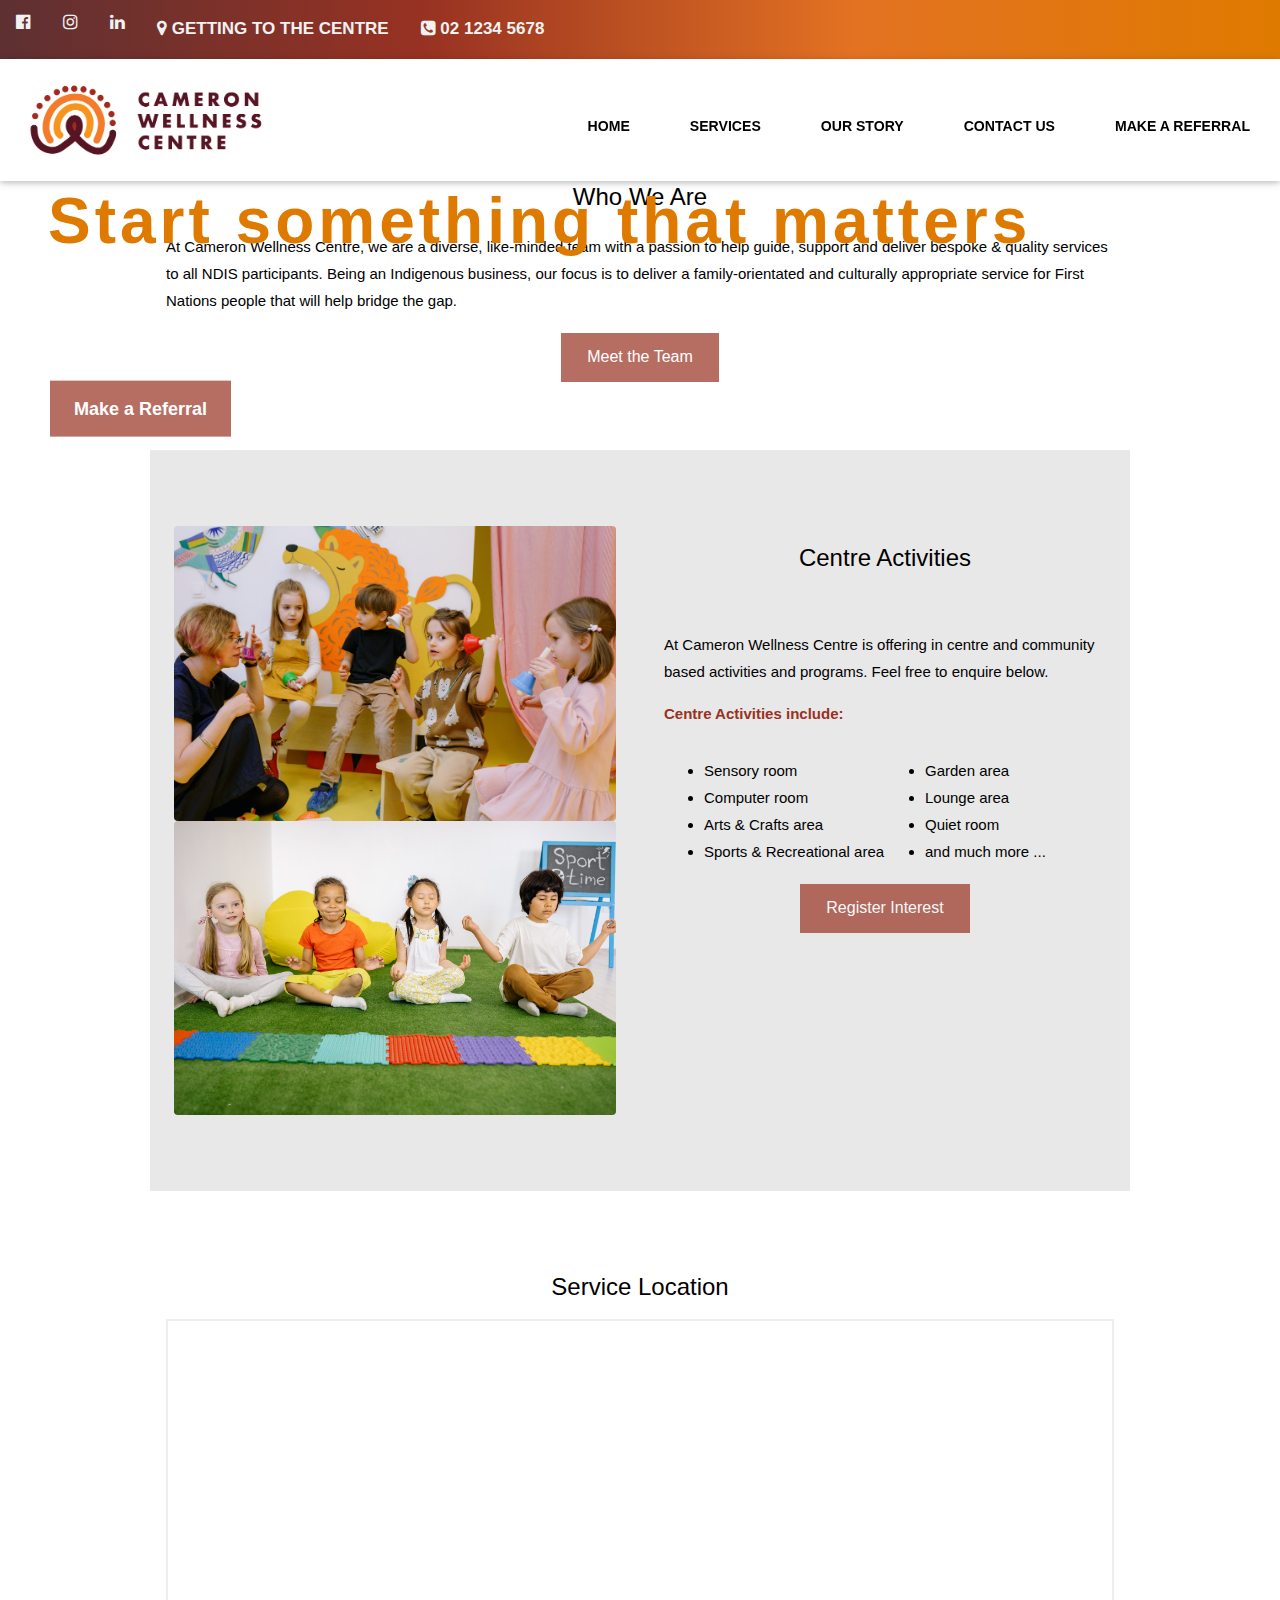
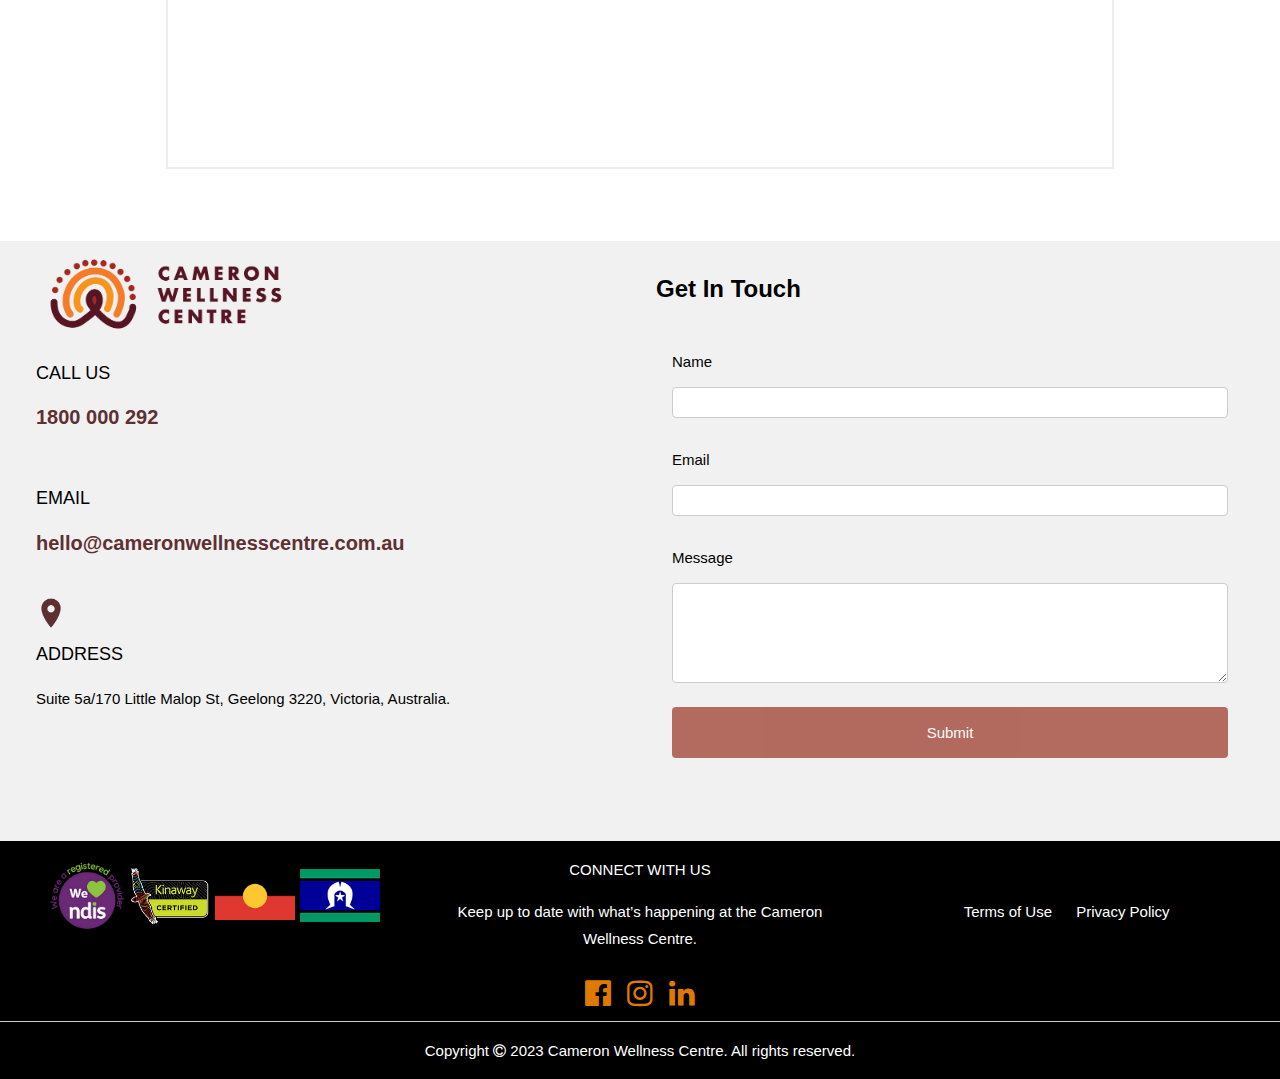
<file: header-test.html>
<!DOCTYPE html>
<html lang="en">

<head>
    <title>CW Dummy</title>
    <meta charset="UTF-8">
    <meta name="viewport" content="width=device-width, initial-scale=1">
    <link rel="stylesheet" href="https://www.w3schools.com/w3css/4/w3.css">
    <!-- W3 Schools Template -->
    <link rel="stylesheet" href="https://fonts.googleapis.com/css?family=Lato">
    <!-- external font -->
    <link rel="stylesheet" href="https://cdnjs.cloudflare.com/ajax/libs/font-awesome/4.7.0/css/font-awesome.min.css">
    <link rel="stylesheet" href="styles.css" type="text/css">
    <!--<script src='https://kit.fontawesome.com/a076d05399.js' crossorigin='anonymous'></script>-->

</head>

<body>
    <!-- Nav bar -->
    <div class="w3-top">
        <!-- Nav bar stays at the top -->
        <div class="topnav w3-hide-small w3-bar w3-card;">
            <a href="https://www.facebook.com/CameronWellnessCentre/" class="w3-bar-item w3-button;" target="_blank"><i class="fa fa-facebook-official"></i></a>
            <a href="https://www.instagram.com/cameronwellnesscentre/" class="w3-bar-item w3-button;" target="_blank"><i class="fa fa-instagram"></i></a>
            <a href="https://www.linkedin.com/company/cameronwellnesscentre/?original_referer=" class="w3-bar-item w3-button;" target="_blank"><i class="fa fa-linkedin"></i></a>
            <a href="https://www.google.com/maps/dir/-33.8460672,150.9883904/cameron+wellness+centre/@-35.9062919,143.2872305,6z/data=!3m1!4b1!4m9!4m8!1m1!4e1!1m5!1m1!1s0x6ad415abe45d329b:0x8a4de8d4b5d30a08!2m2!1d144.3641724!2d-38.1497819" target="_blank"><i class="fa fa-map-marker" ></i>    GETTING TO THE CENTRE</a>
            <a href="#phone"><i class="fa fa-phone-square"></i>    02 1234 5678</a>
        </div>
        <!-- Nav bar (sit on top) -->
        <!-- CW Logo -->
        <div class="w3-bar w3-white w3-card " id="myNavbar">
            <div class="navbar-left">
                <a href="index.html" class="w3-bar-item">
                    <img id="logo" src="img/logo.png" alt="img" style="max-width: 260px; max-height: 300px;"></img>
                </a>
            </div>
            <!-- Nav bar Right Links -->
            <div class="navbar-right w3-hide-small w3-hide-medium w3-right">
                <a href="index.html" class="w3-bar-item w3-button ">Home</a>
                <a href="services.html" class="w3-bar-item w3-button">Services</a>
                <a href="story.html" class="w3-bar-item w3-button"></i>Our Story</a>
                <a href="contact.html" class="w3-bar-item w3-button"></i>Contact Us</a>
                <a href="referral.html" class="w3-bar-item w3-button">Make a Referral</a>
            </div>


            <!-- Hide right-floated links on small screens and replace them with a menu icon -->
            <a href="javascript:void(0)" class="w3-bar-item  w3-right w3-hide-large w3-hide-medium" onclick="w3_open()">
                <i class="fa fa-bars" style="font-size: 20px; padding-top: 45px;"> Menu</i>
            </a>


        </div>
    </div>

    <!-- Nav bar (sit on top) - ALTERNATE METHOD 
       ******************************************************************************
            CW Logo 
        <div class="topnav2 w3-bar w3-white w3-card" id="myNavbar">
            <div class="navbar-left2">
                <a href="#home" class="w3-bar-item w3-button">
                    <img id="logo" src="img/logo.png" alt="img" style="max-width: 260px; max-height: 300px;"></img>
                </a>
            </div>
            <!-- Nav bar Right Links 
            <div class="navbar-right2 w3-hide-small w3-hide-medium w3-right">
                <a href="#home" class="w3-bar-item w3-button">Home</a>
                <a href="#services" class="w3-bar-item w3-button">Services</a>
                <a href="#story" class="w3-bar-item w3-button"></i>Our Story</a>
                <a href="#story" class="w3-bar-item w3-button"></i>Our Story</a>
                <a href="#contact" class="w3-bar-item w3-button"></i>Contact Us</a>
                <a href="referral" class="w3-bar-item w3-button" target="_blank">Make a Referral</a>
            </div>


            <!-- Hide right-floated links on small screens and replace them with a menu icon 
            <a href="javascript:void(0)" class="navbar-right2 w3-bar-item w3-button w3-right w3-hide-large " onclick="w3_open()">
                <i class="fa fa-bars" style="font-size: 20px; padding-top: 45px;"> Menu</i>
            </a>
            </div>
        ******************************************************************************
        -->



    <!-- Sidebar on small screens when clicking the menu icon -->
    <!-- display:none means side bar is hidden by default -->
    <nav id="mySidebar" class="w3-sidebar w3-bar-block w3-white w3-card w3-animate-left w3-hide-large" style="display:none">
        <a href="javascript:void(0)" onclick="w3_close()" class="w3-bar-item w3-button w3-large w3-padding-16 fa fa-remove w3-right">   Close <!--&times;--></a>
        <a href="index.html" onclick="w3_close()" class="w3-bar-item w3-button">Home</a>
        <a href="services.html" onclick="w3_close()" class="w3-bar-item w3-button">Services</a>
        <a href="story.html" onclick="w3_close()" class="w3-bar-item w3-button">Our Story</a>
        <a href="contact.html" onclick="w3_close()" class="w3-bar-item w3-button">Contact Us</a>
        <a href="referral.html" onclick="w3_close()" class="w3-bar-item w3-button">Make a Referral</a>
    </nav>




    <!-- Header with full-height image 
    <header class="bgimg-1 w3-display-container" id="home">
        <div class="w3-display-left w3-text-white" style="padding:48px;  margin: 100px;">
            <span class="w3-jumbo w3-hide-small">Start something that matters</span><br>

            <div class="img-text">
                <span class="w3-xxlarge w3-hide-large w3-hide-medium">Start something that matters</span><br>
                <span class="w3-large ">Learn more and start today.
                <a href="#referral" class="w3-button w3-white w3-padding-large w3-large w3-margin-top w3-opacity w3-hover-opacity-off ">Make a Referral</a>
            </span>
                <span class="w3-large "><p>Cameron Wellness Centre is a unique and progressive NDIS Registered & Kinaway-certified provider focused on providing comprehensive therapeutic supports to all people throughout Victoria.</p></span>
            </div>

        </div>

    </header>-->

    <!-- Header with full-height image - Responsive Image with Transparent Text -->
    <header class="bgimg-2 w3-display-container" id="home">
        <div class="w3-display-left w3-text-white" style="padding:48px">
            <span><img class=ndis-test src="img/ndis2.png" alt="ndis" style="width:auto; padding-top:20px" ></span>
            <br>
            <span class="w3-jumbo w3-hide-small w3-hide-medium w3-wide" style="color:#DF7A00"><strong>Start something that matters</strong></span><br>
            <span class="w3-xxlarge w3-hide-large" style="color:#DF7A00">Start something that matters</span><br>
            <span class="w3-xlarge w3-hide-small w3-hide-medium w3-wide"><strong>Learn more and start today.</strong></span>
            <span class="w3-xlarge w3-hide-large w3-wide">Learn more and start today.</span>
            <p><a href="#about" class="cw-button w3-padding-large w3-large w3-margin-top w3-opacity w3-hover-opacity-off"><strong>Make a Referral</strong></a></p>
        </div>
        <div class="content3 w3-large">

            <p style="padding: 0px 48px">Cameron Wellness Centre is a unique and progressive NDIS Registered & Kinaway-certified provider focused on providing comprehensive therapeutic supports to all people throughout Victoria.</p>

        </div>
    </header>

    <!-- Container (About Section) -->
    <div class="w3-content w3-container w3-padding-64" id="about">
        <h3 class="w3-center">Who We Are</h3>
        <p>At Cameron Wellness Centre, we are a diverse, like-minded team with a passion to help guide, support and deliver bespoke & quality services to all NDIS participants. Being an Indigenous business, our focus is to deliver a family-orientated and
            culturally appropriate service for First Nations people that will help bridge the gap.</p>
        <div class="w3-center w3-padding-20  w3-hover-opacity-off ">
            <a href="story.html" class="cw-button">Meet the Team</a>
        </div>
    </div>

    <!-- Container (Centre Activities) -->
    <div class="w3-content w3-row w3-padding-64" id="grey-container">
        <div class="w3-col m6 w3-padding-large w3-hide-small">
            <img src="img/sensoryroom2.jpg" class="w3-round w3-image" alt="Sensory Room" width="600" height="350">

            <img src="img/sensoryroom3.jpg" class="w3-round w3-image" alt="Sensory Room" width="600" height="750">
        </div>
        <!--<h3 class="w3-center">Centre Activities</h3>
        <p>At Cameron Wellness Centre is offering in centre and community based activities and programs. Feel free to enquire below.</p>-->
        <div class="w3-col m6 w3-padding-large">
            <h3 class="w3-center">Centre Activities</h3><br>

            <p>At Cameron Wellness Centre is offering in centre and community based activities and programs. Feel free to enquire below.</p>
            <p style="color:#983222; font-weight: bold;">Centre Activities include:</p>
            <div class="activities-row ">
                <div class="activities-column ">
                    <ul>
                        <li>Sensory room</li>
                        <li>Computer room</li>
                        <li>Arts & Crafts area</li>
                        <li>Sports & Recreational area</li>
                    </ul>
                </div>
                <div class="activities-column ">
                    <ul>
                        <li>Garden area</li>
                        <li>Lounge area</li>
                        <li>Quiet room</li>
                        <li>and much more ...</li>
                    </ul>
                </div>
            </div>
            <div class="w3-center w3-padding-20 w3-hover-opacity-off ">
                <a href="#story " class="cw-button">Register Interest</a>
            </div>

        </div>

    </div>

    <!-- Container (Service Location) -->
    <div class="w3-content w3-container w3-padding-64 " id="location ">
        <h3 class="w3-center ">Service Location</h3>
        <div style="height:450px; width:100%; border:2px solid #eee; display:inline-block; overflow:hidden;"><iframe style="position:relative; top:-54px; border:none; " src="https://www.google.com/maps/d/embed?mid=1VbIl7X2roPqEiyLjNDW1EUCh7Y6e2aM&amp;ehbc=2E312F" width="100%" height="500px"></iframe></div>

    </div>

    <!-- Back to top button -->
    <button onclick="topFunction()" id="myBtn" title="Go to top"><i class="fa fa-chevron-up"></i></button>



    <!-- Footer (top) - Contact Us -->
    <footer class="w3-row" id="contactus">
        <div class="w3-half w3-light-grey w3-container" style="height:600px;">
            <div class="w3-padding-32;" style="padding-left:20px">
                <img id="logo" src="img/logo.png" alt="img" style="max-width: 260px; max-height: 300px;">
                <h5>CALL US</h5>
                <h4 style="color:#5E3032">1800 000 292</h4>
                <br>
                <h5>EMAIL</h5>
                <h4 style="color:#5E3032">hello@cameronwellnesscentre.com.au</h4>
                <br>
                <img src="img/locationicon2.png" alt="location" style="max-width:30px; max-height: 30px;">
                <h5>ADDRESS</h5>
                <p>Suite 5a/170 Little Malop St, Geelong 3220, Victoria, Australia.</p>


            </div>
        </div>
        <div class="w3-half w3-light-grey w3-container" style="height:600px">
            <div class="w3-padding-16" style="padding-right:20px">
                <h3 style="font-weight:bold;">Get In Touch</h3>
                <form class="w3-container w3-padding-80 " action="/action_page.php" target="_blank">
                    <div class="w3-section">
                        <label for="name">Name</label>
                        <input type="text" id="name" name="name" style="width:100%;" required name="Name">
                    </div>
                    <div class="w3-section">
                        <label for="email">Email</label>
                        <input type="email" id="email" name="email" style="width:100%;" required name="Email">
                    </div>
                    <div class="w3-section">
                        <label>Message</label>
                        <textarea id="message" name="message" style="height:100px; width: 100%;" required name="Message"></textarea>
                    </div>
                    <input type="submit" value="Submit">
                </form>
            </div>
        </div>
    </footer>
    <!-- Footer (bottom) -->
    <footer class="w3-row" id="bot-footer">
        <div class="w3-third w3-center w3-black w3-container" style="height:180px;">
            <div class="w3-padding-64;" style="padding:20px">
                <img src="img/ndis3.png" alt="img" style="max-width: 80px; max-height: 80px;">
                <img src="img/Kinaway-Certified-Logo.png" alt="location" style="max-width:80px; max-height: 80px;">
                <img src="img/aboriginalFlag.png" alt="location" style="max-width:80px; max-height:80px;">
                <img src="img/torresstraitFlag.png" alt="location" style="max-width:80px; max-height: 80px;">

            </div>
        </div>
        <div class="w3-third w3-center w3-black w3-container;" style="height:180px;">
            <p>CONNECT WITH US</p>
            <p>Keep up to date with what’s happening at the Cameron Wellness Centre.</p>
            <span><a href="https://www.facebook.com/CameronWellnessCentre/" class="w3-bar-item w3-button;" target="_blank" style="color:#DF7A00; font-size: 30px; padding-right: 12px;"><i class="fa fa-facebook-official"></i></a>
            <a href="https://www.instagram.com/cameronwellnesscentre/" class="w3-bar-item w3-button;" target="_blank" style="color:#DF7A00; font-size: 30px; padding-right: 12px;"><i class="fa fa-instagram"></i></a>
            <a href="https://www.linkedin.com/company/cameronwellnesscentre/?original_referer=" class="w3-bar-item w3-button;" target="_blank" style="color:#DF7A00; font-size: 30px;"><i class="fa fa-linkedin"></i></a></span>

        </div>
        <div class="underhov w3-third w3-center w3-black w3-container;" style="height:180px; padding:57px;">
            <a href="terms.html" class="w3-black" style="padding-right: 10px;">Terms of Use</a>
            <a href="privacy.html" class="w3-black" style="padding-left: 10px;">Privacy Policy</a>

        </div>
    </footer>

    <!-- Footer (bottom) -->
    <footer class="w3-container w3-card w3-center w3-black w3-border-top">

        <p class="w3-medium">Copyright <i class="fa fa-copyright "></i> 2023 Cameron Wellness Centre. All rights reserved.</a>
        </p>
    </footer>




    <script>
        // Modal Image Gallery
        function onClick(element) {
            document.getElementById("img01 ").src = element.src;
            document.getElementById("modal01 ").style.display = "block ";
            var captionText = document.getElementById("caption ");
            captionText.innerHTML = element.alt;
        }

        function myFunction() {
            var x = document.getElementById("myNavbar ");
            if (x.className === "topnav2 ") {
                x.className += " responsive ";
            } else {
                x.className = "topnav2 ";
            }
        }

        // Toggle between showing and hiding the sidebar when clicking the menu icon
        var mySidebar = document.getElementById("mySidebar");

        function w3_open() {
            if (mySidebar.style.display === 'block') {
                mySidebar.style.display = 'none';
            } else {
                mySidebar.style.display = 'block';
            }
        }

        // Close the sidebar with the close button
        function w3_close() {
            mySidebar.style.display = "none ";
        }

        // Back to top button

        // Get the button
        let mybutton = document.getElementById("myBtn");

        // When the user scrolls down 20px from the top of the document, show the button
        window.onscroll = function() {
            scrollFunction()
        };

        function scrollFunction() {
            if (document.body.scrollTop > 20 || document.documentElement.scrollTop > 20) {
                mybutton.style.display = "block";
            } else {
                mybutton.style.display = "none";
            }
        }

        // When the user clicks on the button, scroll to the top of the document
        function topFunction() {
            document.body.scrollTop = 0;
            document.documentElement.scrollTop = 0;
        }
    </script>
</body>

</html>
</file>
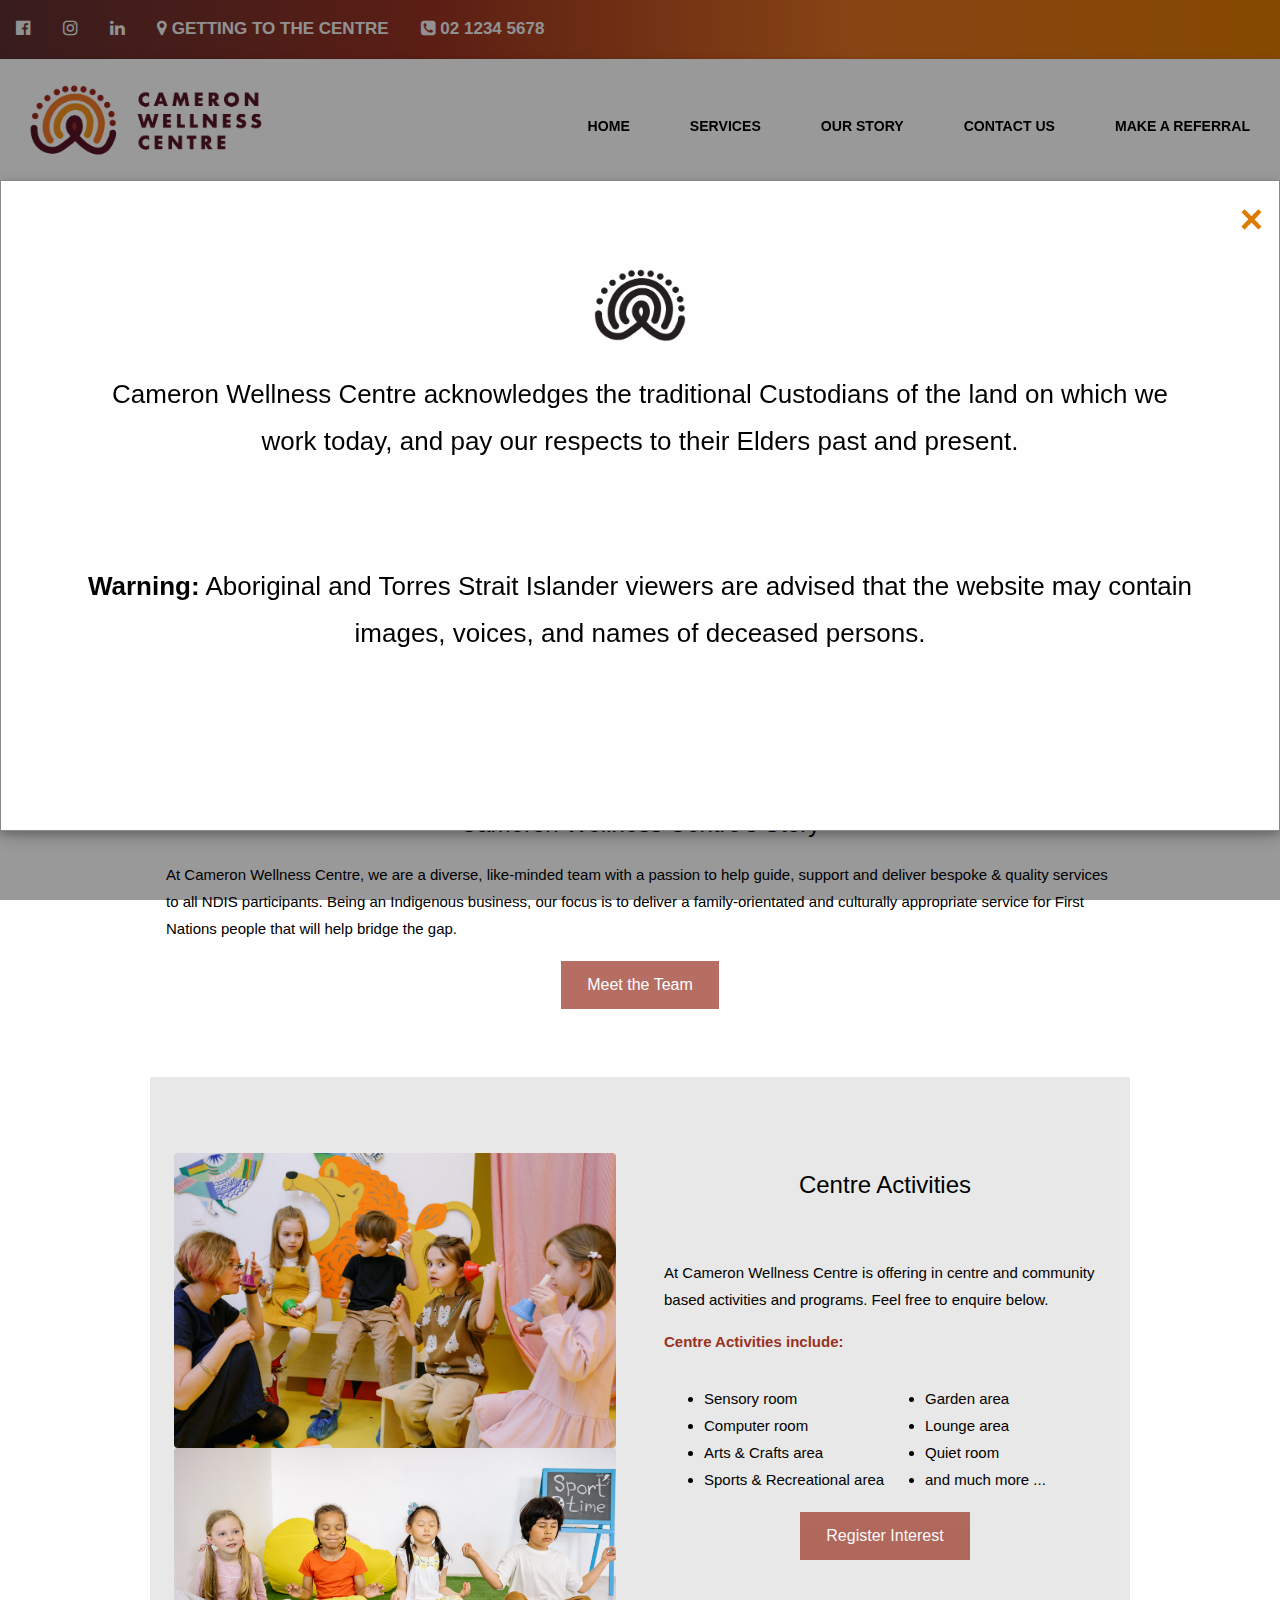
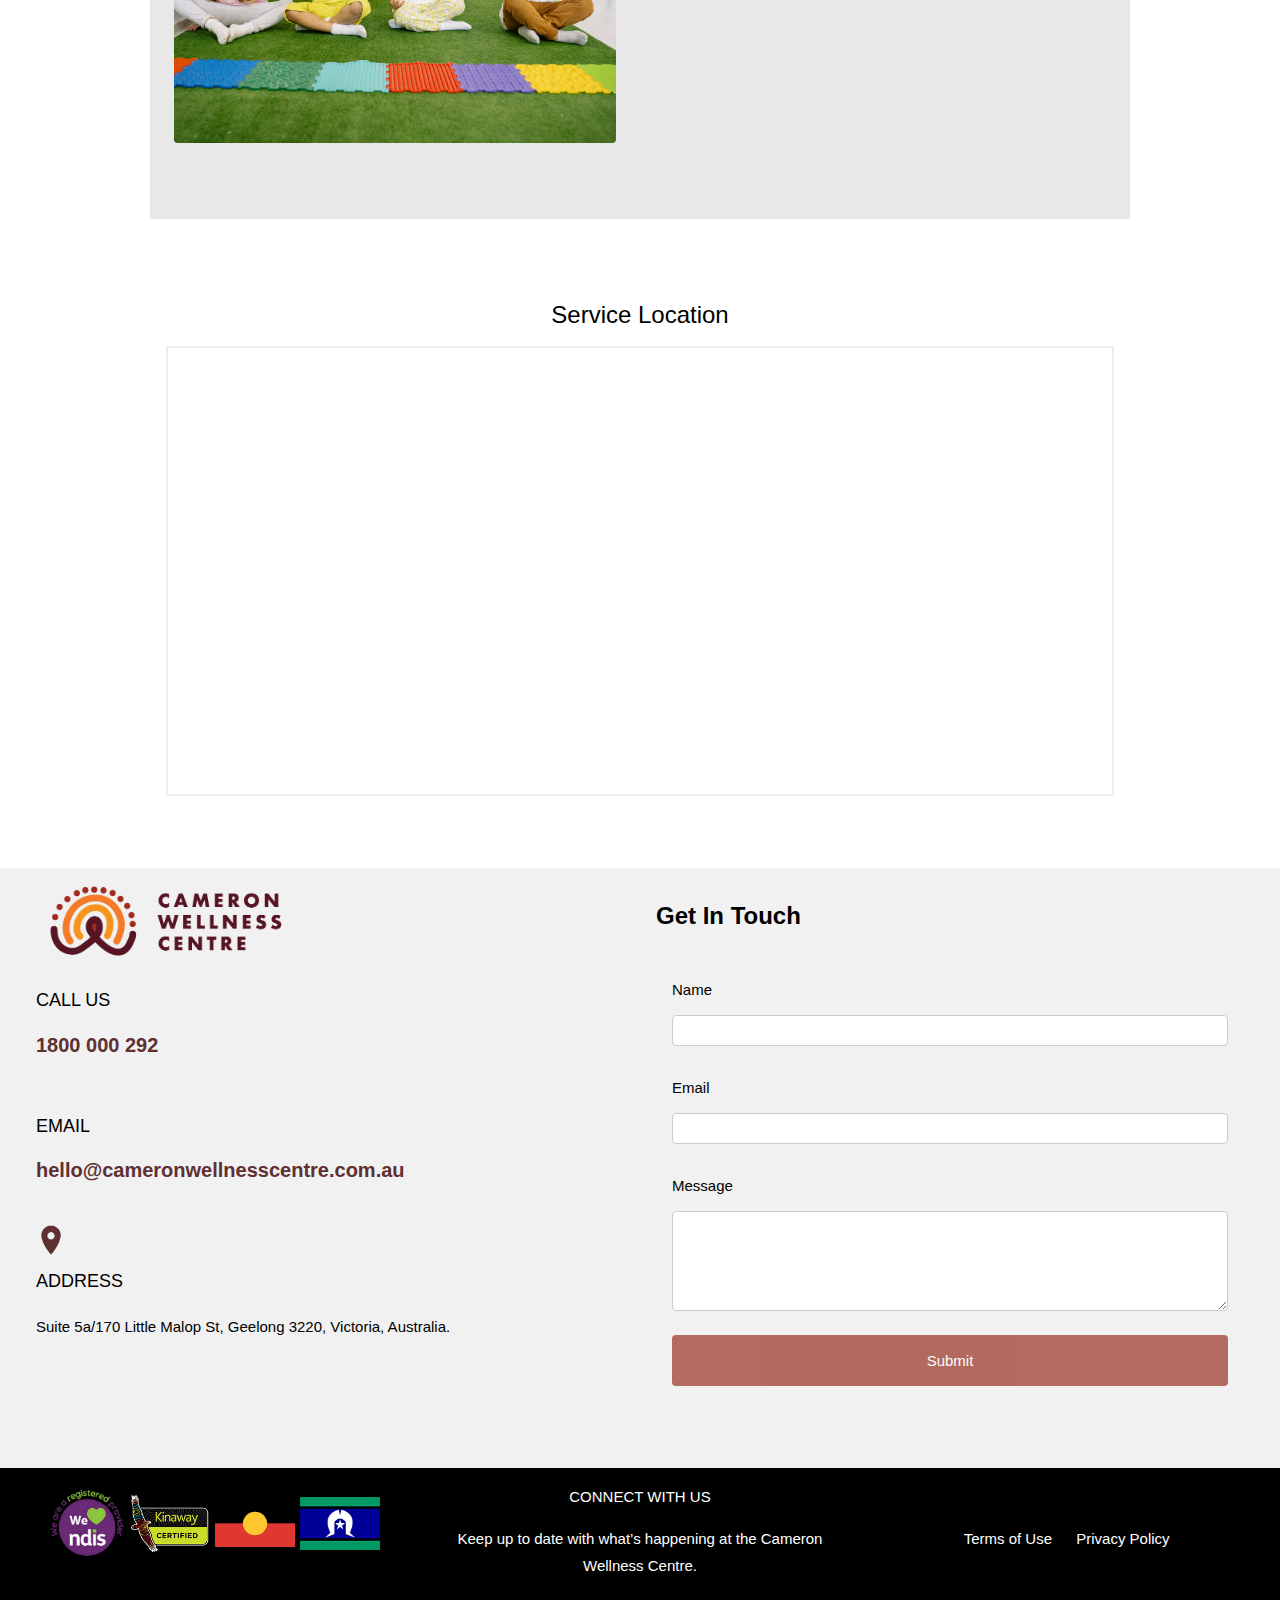
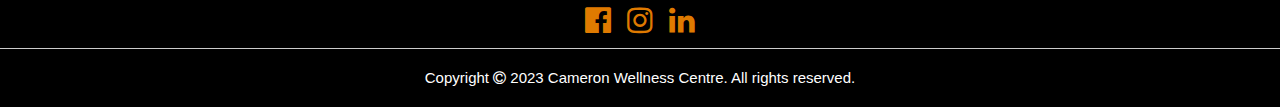
<file: index-alt-header.html>
<!DOCTYPE html>
<html lang="en">

<head>
    <title>CW Dummy</title>
    <meta charset="UTF-8">
    <meta name="viewport" content="width=device-width, initial-scale=1">
    <link rel="stylesheet" href="https://www.w3schools.com/w3css/4/w3.css">
    <!-- W3 Schools Template -->
    <link rel="stylesheet" href="https://fonts.googleapis.com/css?family=Lato">
    <!-- external font -->
    <link rel="stylesheet" href="https://cdnjs.cloudflare.com/ajax/libs/font-awesome/4.7.0/css/font-awesome.min.css">
    <link rel="stylesheet" href="styles.css" type="text/css">
    <!--<script src='https://kit.fontawesome.com/a076d05399.js' crossorigin='anonymous'></script>-->

</head>

<body>
    <!-- The Modal -->
    <div id="myModal" class="modal">

        <!-- Modal content -->
        <div class="modal-content">
            <div class="modal-header">
                <span class="close" style="font-size:40px; color:#DF7A00">&times;</span>

            </div>
            <div class="modal-body">
                <img src="img/bwLogo.png" height="80px" width="100px">
                <br>
                <p>Cameron Wellness Centre acknowledges the traditional Custodians of the land on which we work today, and pay our respects to their Elders past and present.</p>
                <br>



                <p><strong>Warning:</strong> Aboriginal and Torres Strait Islander viewers are advised that the website may contain images, voices, and names of deceased persons.</p>

            </div>
            <div class="modal-footer">
                <h3>Modal Footer</h3>
            </div>
        </div>

    </div>
    <!-- Nav bar -->
    <div class="w3-top">
        <!-- Nav bar stays at the top -->
        <div class="topnav w3-hide-small w3-bar;">
            <a href="https://www.facebook.com/CameronWellnessCentre/" class="w3-bar-item w3-button;" target="_blank"><i class="fa fa-facebook-official"></i></a>
            <a href="https://www.instagram.com/cameronwellnesscentre/" class="w3-bar-item w3-button;" target="_blank"><i class="fa fa-instagram"></i></a>
            <a href="https://www.linkedin.com/company/cameronwellnesscentre/?original_referer=" class="w3-bar-item w3-button;" target="_blank"><i class="fa fa-linkedin"></i></a>
            <a href="https://www.google.com/maps/dir/-33.8460672,150.9883904/cameron+wellness+centre/@-35.9062919,143.2872305,6z/data=!3m1!4b1!4m9!4m8!1m1!4e1!1m5!1m1!1s0x6ad415abe45d329b:0x8a4de8d4b5d30a08!2m2!1d144.3641724!2d-38.1497819" target="_blank"><i class="fa fa-map-marker" ></i>    GETTING TO THE CENTRE</a>
            <a href="#phone"><i class="fa fa-phone-square"></i>    02 1234 5678</a>
        </div>
        <!-- Nav bar (sit on top) -->
        <!-- CW Logo -->
        <div class="w3-bar w3-white w3-card w3-xlarge" id="myNavbar">
            <div class="navbar-left">
                <a href="index.html" class="w3-bar-item">
                    <img id="logo" src="img/logo.png" alt="img" style="max-width: 260px; max-height: 300px;"></img>
                </a>
            </div>
            <!-- Nav bar Right Links -->
            <div class="navbar-right w3-hide-small w3-hide-medium w3-right">
                <a href="index.html" class="w3-bar-item w3-button ">Home</a>
                <a href="services.html" class="w3-bar-item w3-button">Services</a>
                <a href="story.html" class="w3-bar-item w3-button"></i>Our Story</a>
                <a href="contact.html" class="w3-bar-item w3-button"></i>Contact Us</a>
                <a href="referral.html" class="w3-bar-item w3-button">Make a Referral</a>
            </div>


            <!-- Hide right-floated links on small screens and replace them with a menu icon -->
            <a href="javascript:void(0)" class="navbar-right w3-bar-item w3-right w3-hide-large " onclick="w3_open()">
                <i class="fa fa-bars" style="font-size: 20px; padding-top: 45px;"> Menu</i>
            </a>
        </div>
    </div>

    <!-- Nav bar (sit on top) - ALTERNATE METHOD 
       ******************************************************************************
            CW Logo 
        <div class="topnav2 w3-bar w3-white w3-card" id="myNavbar">
            <div class="navbar-left2">
                <a href="#home" class="w3-bar-item w3-button">
                    <img id="logo" src="img/logo.png" alt="img" style="max-width: 260px; max-height: 300px;"></img>
                </a>
            </div>
            <!-- Nav bar Right Links 
            <div class="navbar-right2 w3-hide-small w3-hide-medium w3-right">
                <a href="#home" class="w3-bar-item w3-button">Home</a>
                <a href="#services" class="w3-bar-item w3-button">Services</a>
                <a href="#story" class="w3-bar-item w3-button"></i>Our Story</a>
                <a href="#story" class="w3-bar-item w3-button"></i>Our Story</a>
                <a href="#contact" class="w3-bar-item w3-button"></i>Contact Us</a>
                <a href="referral" class="w3-bar-item w3-button" target="_blank">Make a Referral</a>
            </div>


            <!-- Hide right-floated links on small screens and replace them with a menu icon 
            <a href="javascript:void(0)" class="navbar-right2 w3-bar-item w3-button w3-right w3-hide-large " onclick="w3_open()">
                <i class="fa fa-bars" style="font-size: 20px; padding-top: 45px;"> Menu</i>
            </a>
            </div>
        ******************************************************************************
        -->



    <!-- Sidebar on small screens when clicking the menu icon -->
    <!-- display:none means side bar is hidden by default -->
    <nav id="mySidebar" class="w3-sidebar w3-bar-block w3-white w3-card w3-animate-left w3-hide-large" style="display:none">
        <a href="javascript:void(0)" onclick="w3_close()" class="w3-bar-item w3-button w3-large w3-padding-16">Close &times;</a>
        <a href="index.html" onclick="w3_close()" class="w3-bar-item w3-button">Home</a>
        <a href="services.html" onclick="w3_close()" class="w3-bar-item w3-button">Services</a>
        <a href="story.html" onclick="w3_close()" class="w3-bar-item w3-button">Our Story</a>
        <a href="contact.html" onclick="w3_close()" class="w3-bar-item w3-button">Contact Us</a>
        <a href="referral.html" onclick="w3_close()" class="w3-bar-item w3-button">Make a Referral</a>
    </nav>




    <!-- Header with full-height image 
    <header class="bgimg-1 w3-display-container" id="home">
        <div class="w3-display-left w3-text-white" style="padding:48px;  margin: 100px;">
            <span class="w3-jumbo w3-hide-small">Start something that matters</span><br>

            <div class="img-text">
                <span class="w3-xxlarge w3-hide-large w3-hide-medium">Start something that matters</span><br>
                <span class="w3-large ">Learn more and start today.
                <a href="#referral" class="w3-button w3-white w3-padding-large w3-large w3-margin-top w3-opacity w3-hover-opacity-off ">Make a Referral</a>
            </span>
                <span class="w3-large "><p>Cameron Wellness Centre is a unique and progressive NDIS Registered & Kinaway-certified provider focused on providing comprehensive therapeutic supports to all people throughout Victoria.</p></span>
            </div>

        </div>

    </header>-->
    <!-- Page content -->
    <div class="w3-content" style="max-width:2000px;margin-top:46px">

        <!-- Header with full-height image - Responsive Image with Transparent Text -->
        <header class="w3-display-container" id="home">
            <img src="img/test5.png" alt="Childcare" style="width:100%;">
            <div class="w3-display-topleft w3-container w3-hide-small w3-hide-medium" style="padding-top: 160px;">
                <img src="img/ndis2.png" alt="ndis" style="max-height:150px; max-width: 350px;">
            </div>

            <div class=" w3-display-left w3-container w3-text-white w3-hide-small w3-hide-medium" style="padding-top: 250px;">
                <h1><strong>Start something that matters</strong></h1>
                <h2>Learn more and start today</h2>
                <a href="referral.html" class="cw-button e w3-padding-large w3-large w3-opacity w3-hover-opacity-off">Make a Referral</a>
                <p>Cameron Wellness Centre is a unique and progressive NDIS Registered & </p>
                <p>Kinaway-certified provider focused on providing comprehensive therapeutic supports to all people throughout Victoria.</p>
            </div>


        </header>

        <!-- <div class="title w3-text-white w3-hide-small w3-hide-medium" style="font-size: 4vw; font-weight: bold;">Start something that matters</div>
        <div class="content w3-hide-small w3-hide-medium">
            <h2 class="header-text">Learn more and start today.</h2>
            <a href="referral.html" class="w3-button w3-white w3-padding-large w3-large w3-opacity w3-hover-opacity-off">Make a Referral</a>
            <p>Cameron Wellness Centre is a unique and progressive NDIS Registered & Kinaway-certified provider focused on providing comprehensive therapeutic supports to all people throughout Victoria.</p>
        </div>
        <div class="small-content content w3-hide-large">
            <p class=" w3-text-white  w3-hide-large" style="font-size: 4vw; font-weight: bold;">Start something that matters</p>
            <img src="img/ndis3.png" alt="ndis" style="width:16%;" <h2 class="header-text">Learn more and start today.</h2>
            <a href="referral.html" class="w3-button w3-white w3-padding-medium w3-opacity w3-hover-opacity-off" style="margin-left: 30px;">Make a Referral</a>
            <p>Cameron Wellness Centre is a unique and progressive NDIS Registered & Kinaway-certified provider focused on providing comprehensive therapeutic supports to all people throughout Victoria.</p>
        </div>
        </header> -->

        <!-- Container (About Section) -->
        <div class="w3-content w3-container w3-padding-64" id="about">
            <h3 class="w3-center">Cameron Wellness Centre's Story</h3>
            <p>At Cameron Wellness Centre, we are a diverse, like-minded team with a passion to help guide, support and deliver bespoke & quality services to all NDIS participants. Being an Indigenous business, our focus is to deliver a family-orientated
                and culturally appropriate service for First Nations people that will help bridge the gap.</p>
            <div class="w3-center w3-padding-20  w3-hover-opacity-off ">
                <a href="story.html" class="cw-button">Meet the Team</a>
            </div>
        </div>

        <!-- Container (Centre Activities) -->
        <div class="w3-content w3-row w3-padding-64" id="grey-container">
            <div class="w3-col m6 w3-padding-large w3-hide-small">
                <img src="img/sensoryroom2.jpg" class="w3-round w3-image" alt="Sensory Room" width="600" height="350">

                <img src="img/sensoryroom3.jpg" class="w3-round w3-image" alt="Sensory Room" width="600" height="750">
            </div>
            <!--<h3 class="w3-center">Centre Activities</h3>
        <p>At Cameron Wellness Centre is offering in centre and community based activities and programs. Feel free to enquire below.</p>-->
            <div class="w3-col m6 w3-padding-large">
                <h3 class="w3-center">Centre Activities</h3><br>

                <p>At Cameron Wellness Centre is offering in centre and community based activities and programs. Feel free to enquire below.</p>
                <p style="color:#983222; font-weight: bold;">Centre Activities include:</p>
                <div class="activities-row ">
                    <div class="activities-column ">
                        <ul>
                            <li>Sensory room</li>
                            <li>Computer room</li>
                            <li>Arts & Crafts area</li>
                            <li>Sports & Recreational area</li>
                        </ul>
                    </div>
                    <div class="activities-column ">
                        <ul>
                            <li>Garden area</li>
                            <li>Lounge area</li>
                            <li>Quiet room</li>
                            <li>and much more ...</li>
                        </ul>
                    </div>
                </div>
                <div class="w3-center w3-padding-20 w3-hover-opacity-off ">
                    <a href="#story " class="cw-button">Register Interest</a>
                </div>

            </div>

        </div>

        <!-- Container (Service Location) -->
        <div class="w3-content w3-container w3-padding-64 " id="location ">
            <h3 class="w3-center ">Service Location</h3>
            <div style="height:450px; width:100%; border:2px solid #eee; display:inline-block; overflow:hidden;"><iframe style="position:relative; top:-54px; border:none; " src="https://www.google.com/maps/d/embed?mid=1VbIl7X2roPqEiyLjNDW1EUCh7Y6e2aM&amp;ehbc=2E312F" width="100%" height="500px"></iframe></div>

        </div>

        <!-- Back to top button -->
        <button onclick="topFunction()" id="myBtn" title="Go to top"><i class="fa fa-chevron-up"></i></button>

    </div>
    <!-- End of page content -->


    <!-- Footer (top) - Contact Us -->
    <footer class="w3-row" id="contactus">
        <div class="w3-half w3-light-grey w3-container" style="height:600px;">
            <div class="w3-padding-32;" style="padding-left:20px">
                <img id="logo" src="img/logo.png" alt="img" style="max-width: 260px; max-height: 300px;">
                <h5>CALL US</h5>
                <h4 style="color:#5E3032">1800 000 292</h4>
                <br>
                <h5>EMAIL</h5>
                <h4 style="color:#5E3032">hello@cameronwellnesscentre.com.au</h4>
                <br>
                <img src="img/locationicon2.png" alt="location" style="max-width:30px; max-height: 30px;">
                <h5>ADDRESS</h5>
                <p>Suite 5a/170 Little Malop St, Geelong 3220, Victoria, Australia.</p>


            </div>
        </div>
        <div class="w3-half w3-light-grey w3-container" style="height:600px">
            <div class="w3-padding-16" style="padding-right:20px">
                <h3 style="font-weight:bold;">Get In Touch</h3>
                <form class="w3-container w3-padding-80 " action="/action_page.php" target="_blank">
                    <div class="w3-section">
                        <label for="name">Name</label>
                        <input type="text" id="name" name="name" style="width:100%;" required name="Name">
                    </div>
                    <div class="w3-section">
                        <label for="email">Email</label>
                        <input type="email" id="email" name="email" style="width:100%;" required name="Email">
                    </div>
                    <div class="w3-section">
                        <label>Message</label>
                        <textarea id="message" name="message" style="height:100px; width: 100%;" required name="Message"></textarea>
                    </div>
                    <input type="submit" value="Submit">
                </form>
            </div>
        </div>
    </footer>
    <!-- Footer (bottom) -->
    <footer class="w3-row" id="bot-footer">
        <div class="w3-third w3-center w3-black w3-container" style="height:180px;">
            <div class="w3-padding-64;" style="padding:20px">
                <img src="img/ndis3.png" alt="img" style="max-width: 80px; max-height: 80px;">
                <img src="img/Kinaway-Certified-Logo.png" alt="location" style="max-width:80px; max-height: 80px;">
                <img src="img/aboriginalFlag.png" alt="location" style="max-width:80px; max-height:80px;">
                <img src="img/torresstraitFlag.png" alt="location" style="max-width:80px; max-height: 80px;">

            </div>
        </div>
        <div class="w3-third w3-center w3-black w3-container;" style="height:180px;">
            <p>CONNECT WITH US</p>
            <p>Keep up to date with what’s happening at the Cameron Wellness Centre.</p>
            <span><a href="https://www.facebook.com/CameronWellnessCentre/" class="w3-bar-item w3-button;" target="_blank" style="color:#DF7A00; font-size: 30px; padding-right: 12px;"><i class="fa fa-facebook-official"></i></a>
            <a href="https://www.instagram.com/cameronwellnesscentre/" class="w3-bar-item w3-button;" target="_blank" style="color:#DF7A00; font-size: 30px; padding-right: 12px;"><i class="fa fa-instagram"></i></a>
            <a href="https://www.linkedin.com/company/cameronwellnesscentre/?original_referer=" class="w3-bar-item w3-button;" target="_blank" style="color:#DF7A00; font-size: 30px;"><i class="fa fa-linkedin"></i></a></span>

        </div>
        <div class="underhov w3-third w3-center w3-black w3-container;" style="height:180px; padding:57px;">
            <a href="terms.html" class="w3-black" style="padding-right: 10px;">Terms of Use</a>
            <a href="privacy.html" class="w3-black" style="padding-left: 10px;">Privacy Policy</a>

        </div>
    </footer>

    <!-- Footer (bottom) -->
    <footer class="w3-container w3-card w3-center w3-black w3-border-top">

        <p class="w3-medium">Copyright <i class="fa fa-copyright "></i> 2023 Cameron Wellness Centre. All rights reserved.</a>
        </p>
    </footer>




    <script>
        // Get the modal
        var modal = document.getElementById("myModal");



        // Get the <span> element that closes the modal
        var span = document.getElementsByClassName("close")[0];



        // When the user clicks on <span> (x), close the modal
        span.onclick = function() {
            modal.style.display = "none";
        }

        // When the user clicks anywhere outside of the modal, close it
        window.onclick = function(event) {
            if (event.target == modal) {
                modal.style.display = "none";
            }
        }

        // Toggle between showing and hiding the sidebar when clicking the menu icon
        var mySidebar = document.getElementById("mySidebar");

        function w3_open() {
            if (mySidebar.style.display === 'block') {
                mySidebar.style.display = 'none';
            } else {
                mySidebar.style.display = 'block';
            }
        }

        // Close the sidebar with the close button
        function w3_close() {
            mySidebar.style.display = "none ";
        }

        // Back to top button

        // Get the button
        let mybutton = document.getElementById("myBtn");

        // When the user scrolls down 20px from the top of the document, show the button
        window.onscroll = function() {
            scrollFunction()
        };

        function scrollFunction() {
            if (document.body.scrollTop > 20 || document.documentElement.scrollTop > 20) {
                mybutton.style.display = "block";
            } else {
                mybutton.style.display = "none";
            }
        }

        // When the user clicks on the button, scroll to the top of the document
        function topFunction() {
            document.body.scrollTop = 0;
            document.documentElement.scrollTop = 0;
        }
    </script>
</body>

</html>
</file>
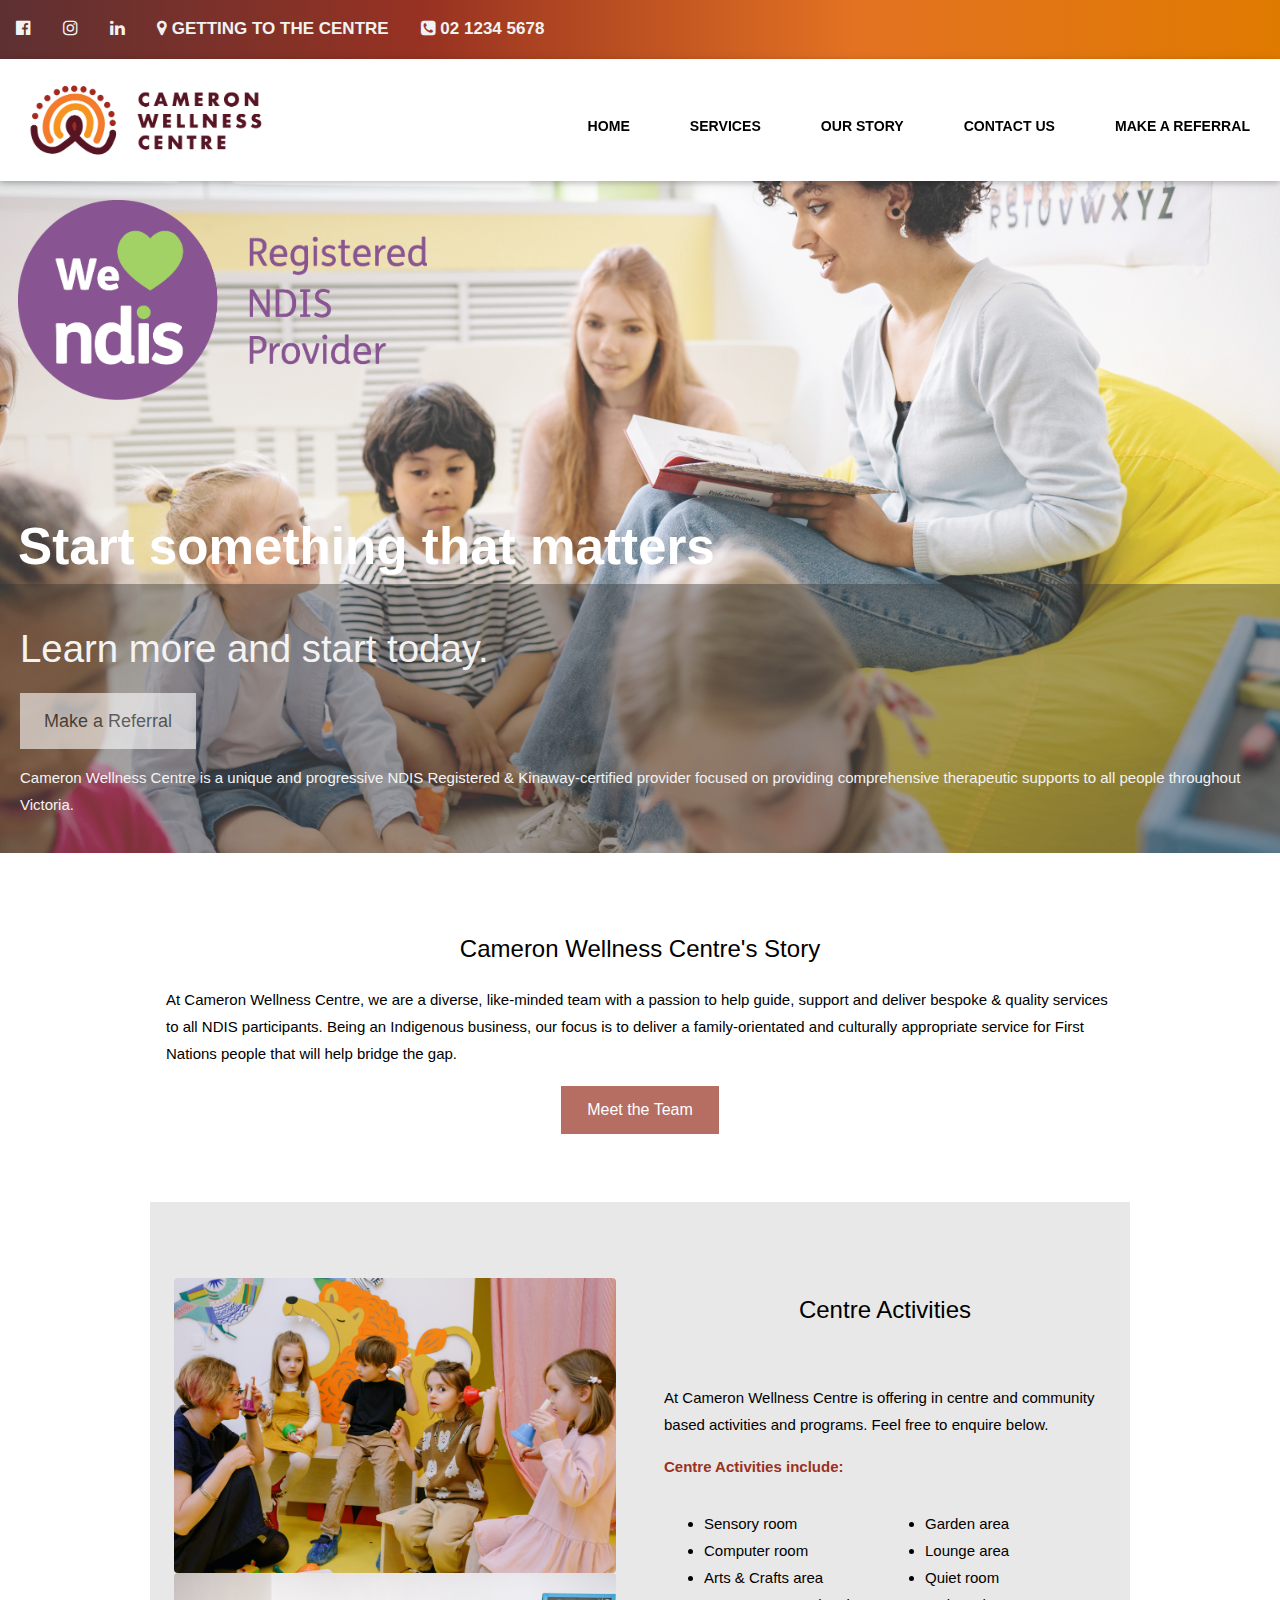
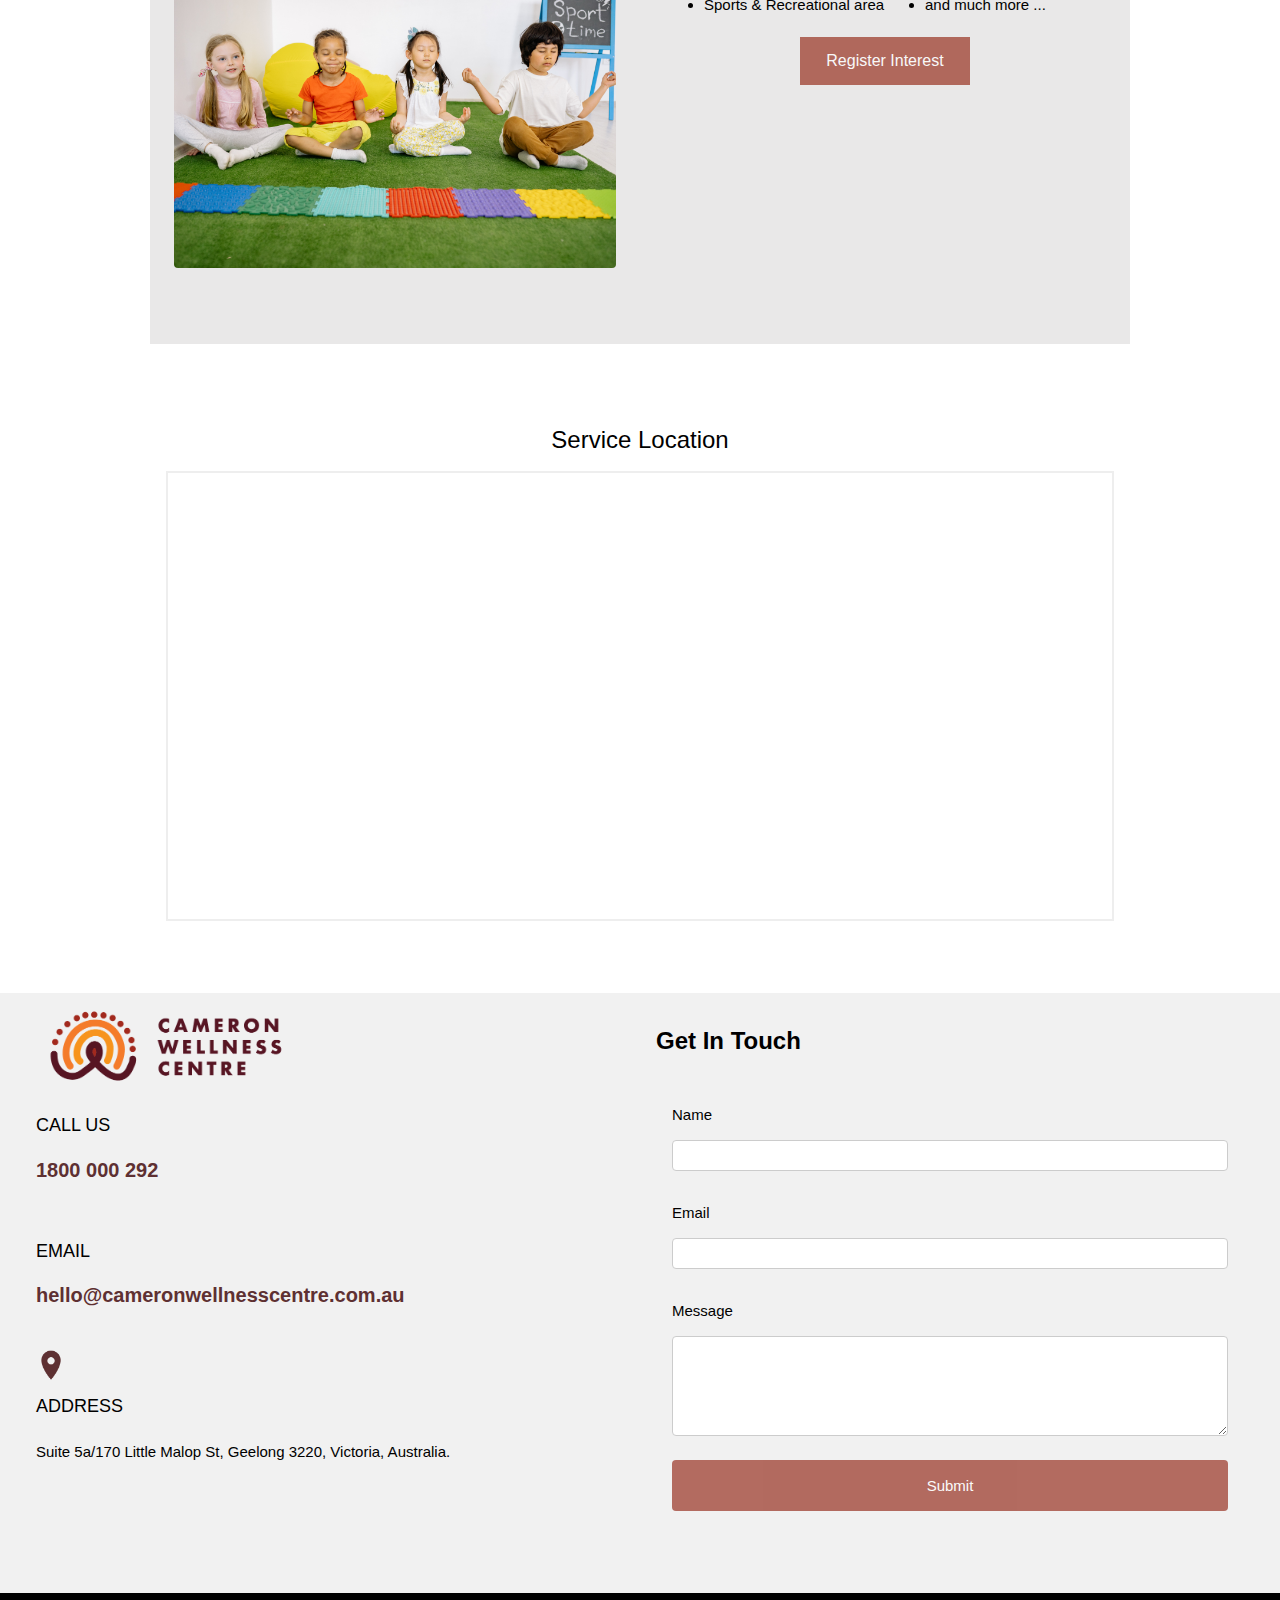
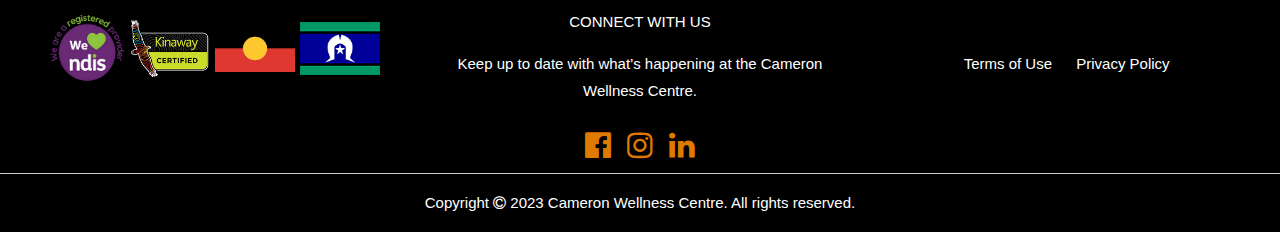
<file: index-old.html>
<!DOCTYPE html>
<html lang="en">

<head>
    <title>CW Dummy</title>
    <meta charset="UTF-8">
    <meta name="viewport" content="width=device-width, initial-scale=1">
    <link rel="stylesheet" href="https://www.w3schools.com/w3css/4/w3.css">
    <!-- W3 Schools Template -->
    <link rel="stylesheet" href="https://fonts.googleapis.com/css?family=Lato">
    <!-- external font -->
    <link rel="stylesheet" href="https://cdnjs.cloudflare.com/ajax/libs/font-awesome/4.7.0/css/font-awesome.min.css">
    <link rel="stylesheet" href="styles.css" type="text/css">
    <!--<script src='https://kit.fontawesome.com/a076d05399.js' crossorigin='anonymous'></script>-->

</head>

<body>
    <!-- Nav bar -->
    <div class="w3-top">
        <!-- Nav bar stays at the top -->
        <div class="topnav w3-hide-small w3-bar;">
            <a href="https://www.facebook.com/CameronWellnessCentre/" class="w3-bar-item w3-button;" target="_blank"><i class="fa fa-facebook-official"></i></a>
            <a href="https://www.instagram.com/cameronwellnesscentre/" class="w3-bar-item w3-button;" target="_blank"><i class="fa fa-instagram"></i></a>
            <a href="https://www.linkedin.com/company/cameronwellnesscentre/?original_referer=" class="w3-bar-item w3-button;" target="_blank"><i class="fa fa-linkedin"></i></a>
            <a href="https://www.google.com/maps/dir/-33.8460672,150.9883904/cameron+wellness+centre/@-35.9062919,143.2872305,6z/data=!3m1!4b1!4m9!4m8!1m1!4e1!1m5!1m1!1s0x6ad415abe45d329b:0x8a4de8d4b5d30a08!2m2!1d144.3641724!2d-38.1497819" target="_blank"><i class="fa fa-map-marker" ></i>    GETTING TO THE CENTRE</a>
            <a href="#phone"><i class="fa fa-phone-square"></i>    02 1234 5678</a>
        </div>
        <!-- Nav bar (sit on top) -->
        <!-- CW Logo -->
        <div class="w3-bar w3-white w3-card w3-xlarge" id="myNavbar">
            <div class="navbar-left">
                <a href="index.html" class="w3-bar-item">
                    <img id="logo" src="img/logo.png" alt="img" style="max-width: 260px; max-height: 300px;"></img>
                </a>
            </div>
            <!-- Nav bar Right Links -->
            <div class="navbar-right w3-hide-small w3-hide-medium w3-right">
                <a href="index.html" class="w3-bar-item w3-button ">Home</a>
                <a href="services.html" class="w3-bar-item w3-button">Services</a>
                <a href="story.html" class="w3-bar-item w3-button"></i>Our Story</a>
                <a href="contact.html" class="w3-bar-item w3-button"></i>Contact Us</a>
                <a href="referral.html" class="w3-bar-item w3-button">Make a Referral</a>
            </div>


            <!-- Hide right-floated links on small screens and replace them with a menu icon -->
            <a href="javascript:void(0)" class="navbar-right w3-bar-item w3-right w3-hide-large " onclick="w3_open()">
                <i class="fa fa-bars" style="font-size: 20px; padding-top: 45px;"> Menu</i>
            </a>
        </div>
    </div>

    <!-- Nav bar (sit on top) - ALTERNATE METHOD 
       ******************************************************************************
            CW Logo 
        <div class="topnav2 w3-bar w3-white w3-card" id="myNavbar">
            <div class="navbar-left2">
                <a href="#home" class="w3-bar-item w3-button">
                    <img id="logo" src="img/logo.png" alt="img" style="max-width: 260px; max-height: 300px;"></img>
                </a>
            </div>
            <!-- Nav bar Right Links 
            <div class="navbar-right2 w3-hide-small w3-hide-medium w3-right">
                <a href="#home" class="w3-bar-item w3-button">Home</a>
                <a href="#services" class="w3-bar-item w3-button">Services</a>
                <a href="#story" class="w3-bar-item w3-button"></i>Our Story</a>
                <a href="#story" class="w3-bar-item w3-button"></i>Our Story</a>
                <a href="#contact" class="w3-bar-item w3-button"></i>Contact Us</a>
                <a href="referral" class="w3-bar-item w3-button" target="_blank">Make a Referral</a>
            </div>


            <!-- Hide right-floated links on small screens and replace them with a menu icon 
            <a href="javascript:void(0)" class="navbar-right2 w3-bar-item w3-button w3-right w3-hide-large " onclick="w3_open()">
                <i class="fa fa-bars" style="font-size: 20px; padding-top: 45px;"> Menu</i>
            </a>
            </div>
        ******************************************************************************
        -->



    <!-- Sidebar on small screens when clicking the menu icon -->
    <!-- display:none means side bar is hidden by default -->
    <nav id="mySidebar" class="w3-sidebar w3-bar-block w3-white w3-card w3-animate-left w3-hide-large" style="display:none">
        <a href="javascript:void(0)" onclick="w3_close()" class="w3-bar-item w3-button w3-large w3-padding-16">Close &times;</a>
        <a href="index.html" onclick="w3_close()" class="w3-bar-item w3-button">Home</a>
        <a href="services.html" onclick="w3_close()" class="w3-bar-item w3-button">Services</a>
        <a href="story.html" onclick="w3_close()" class="w3-bar-item w3-button">Our Story</a>
        <a href="contact.html" onclick="w3_close()" class="w3-bar-item w3-button">Contact Us</a>
        <a href="referral.html" onclick="w3_close()" class="w3-bar-item w3-button">Make a Referral</a>
    </nav>




    <!-- Header with full-height image 
    <header class="bgimg-1 w3-display-container" id="home">
        <div class="w3-display-left w3-text-white" style="padding:48px;  margin: 100px;">
            <span class="w3-jumbo w3-hide-small">Start something that matters</span><br>

            <div class="img-text">
                <span class="w3-xxlarge w3-hide-large w3-hide-medium">Start something that matters</span><br>
                <span class="w3-large ">Learn more and start today.
                <a href="#referral" class="w3-button w3-white w3-padding-large w3-large w3-margin-top w3-opacity w3-hover-opacity-off ">Make a Referral</a>
            </span>
                <span class="w3-large "><p>Cameron Wellness Centre is a unique and progressive NDIS Registered & Kinaway-certified provider focused on providing comprehensive therapeutic supports to all people throughout Victoria.</p></span>
            </div>

        </div>

    </header>-->

    <!-- Header with full-height image - Responsive Image with Transparent Text -->
    <header class="container" id="home">
        <img src="img/childcare.jpg" alt="Childcare" style="width:100%;">
        <div class="ndis w3-hide-small w3-hide-medium">
            <img src="img/ndis2.png" alt="ndis" style="width:40%;">
        </div>

        <div class="title w3-text-white w3-hide-small w3-hide-medium" style="font-size: 4vw; font-weight: bold;">Start something that matters</div>
        <div class="content w3-hide-small w3-hide-medium">
            <h2 class="header-text">Learn more and start today.</h2>
            <a href="referral.html" class="w3-button w3-white w3-padding-large w3-large w3-opacity w3-hover-opacity-off">Make a Referral</a>
            <p>Cameron Wellness Centre is a unique and progressive NDIS Registered & Kinaway-certified provider focused on providing comprehensive therapeutic supports to all people throughout Victoria.</p>
        </div>
        <div class="small-content content w3-hide-large">
            <p class=" w3-text-white  w3-hide-large" style="font-size: 4vw; font-weight: bold;">Start something that matters</p>
            <img src="img/ndis3.png" alt="ndis" style="width:16%;" <h2 class="header-text">Learn more and start today.</h2>
            <a href="referral.html" class="w3-button w3-white w3-padding-medium w3-opacity w3-hover-opacity-off" style="margin-left: 30px;">Make a Referral</a>
            <p>Cameron Wellness Centre is a unique and progressive NDIS Registered & Kinaway-certified provider focused on providing comprehensive therapeutic supports to all people throughout Victoria.</p>
        </div>
    </header>

    <!-- Container (About Section) -->
    <div class="w3-content w3-container w3-padding-64" id="about">
        <h3 class="w3-center">Cameron Wellness Centre's Story</h3>
        <p>At Cameron Wellness Centre, we are a diverse, like-minded team with a passion to help guide, support and deliver bespoke & quality services to all NDIS participants. Being an Indigenous business, our focus is to deliver a family-orientated and
            culturally appropriate service for First Nations people that will help bridge the gap.</p>
        <div class="w3-center w3-padding-20  w3-hover-opacity-off ">
            <a href="story.html" class="cw-button">Meet the Team</a>
        </div>
    </div>

    <!-- Container (Centre Activities) -->
    <div class="w3-content w3-row w3-padding-64" id="grey-container">
        <div class="w3-col m6 w3-padding-large w3-hide-small">
            <img src="img/sensoryroom2.jpg" class="w3-round w3-image" alt="Sensory Room" width="600" height="350">

            <img src="img/sensoryroom3.jpg" class="w3-round w3-image" alt="Sensory Room" width="600" height="750">
        </div>
        <!--<h3 class="w3-center">Centre Activities</h3>
        <p>At Cameron Wellness Centre is offering in centre and community based activities and programs. Feel free to enquire below.</p>-->
        <div class="w3-col m6 w3-padding-large">
            <h3 class="w3-center">Centre Activities</h3><br>

            <p>At Cameron Wellness Centre is offering in centre and community based activities and programs. Feel free to enquire below.</p>
            <p style="color:#983222; font-weight: bold;">Centre Activities include:</p>
            <div class="activities-row ">
                <div class="activities-column ">
                    <ul>
                        <li>Sensory room</li>
                        <li>Computer room</li>
                        <li>Arts & Crafts area</li>
                        <li>Sports & Recreational area</li>
                    </ul>
                </div>
                <div class="activities-column ">
                    <ul>
                        <li>Garden area</li>
                        <li>Lounge area</li>
                        <li>Quiet room</li>
                        <li>and much more ...</li>
                    </ul>
                </div>
            </div>
            <div class="w3-center w3-padding-20 w3-hover-opacity-off ">
                <a href="#story " class="cw-button">Register Interest</a>
            </div>

        </div>

    </div>

    <!-- Container (Service Location) -->
    <div class="w3-content w3-container w3-padding-64 " id="location ">
        <h3 class="w3-center ">Service Location</h3>
        <div style="height:450px; width:100%; border:2px solid #eee; display:inline-block; overflow:hidden;"><iframe style="position:relative; top:-54px; border:none; " src="https://www.google.com/maps/d/embed?mid=1VbIl7X2roPqEiyLjNDW1EUCh7Y6e2aM&amp;ehbc=2E312F" width="100%" height="500px"></iframe></div>

    </div>

    <!-- Back to top button -->
    <button onclick="topFunction()" id="myBtn" title="Go to top"><i class="fa fa-chevron-up"></i></button>



    <!-- Footer (top) - Contact Us -->
    <footer class="w3-row" id="contactus">
        <div class="w3-half w3-light-grey w3-container" style="height:600px;">
            <div class="w3-padding-32;" style="padding-left:20px">
                <img id="logo" src="img/logo.png" alt="img" style="max-width: 260px; max-height: 300px;">
                <h5>CALL US</h5>
                <h4 style="color:#5E3032">1800 000 292</h4>
                <br>
                <h5>EMAIL</h5>
                <h4 style="color:#5E3032">hello@cameronwellnesscentre.com.au</h4>
                <br>
                <img src="img/locationicon2.png" alt="location" style="max-width:30px; max-height: 30px;">
                <h5>ADDRESS</h5>
                <p>Suite 5a/170 Little Malop St, Geelong 3220, Victoria, Australia.</p>


            </div>
        </div>
        <div class="w3-half w3-light-grey w3-container" style="height:600px">
            <div class="w3-padding-16" style="padding-right:20px">
                <h3 style="font-weight:bold;">Get In Touch</h3>
                <form class="w3-container w3-padding-80 " action="/action_page.php" target="_blank">
                    <div class="w3-section">
                        <label for="name">Name</label>
                        <input type="text" id="name" name="name" style="width:100%;" required name="Name">
                    </div>
                    <div class="w3-section">
                        <label for="email">Email</label>
                        <input type="email" id="email" name="email" style="width:100%;" required name="Email">
                    </div>
                    <div class="w3-section">
                        <label>Message</label>
                        <textarea id="message" name="message" style="height:100px; width: 100%;" required name="Message"></textarea>
                    </div>
                    <input type="submit" value="Submit">
                </form>
            </div>
        </div>
    </footer>
    <!-- Footer (bottom) -->
    <footer class="w3-row" id="bot-footer">
        <div class="w3-third w3-center w3-black w3-container" style="height:180px;">
            <div class="w3-padding-64;" style="padding:20px">
                <img src="img/ndis3.png" alt="img" style="max-width: 80px; max-height: 80px;">
                <img src="img/Kinaway-Certified-Logo.png" alt="location" style="max-width:80px; max-height: 80px;">
                <img src="img/aboriginalFlag.png" alt="location" style="max-width:80px; max-height:80px;">
                <img src="img/torresstraitFlag.png" alt="location" style="max-width:80px; max-height: 80px;">

            </div>
        </div>
        <div class="w3-third w3-center w3-black w3-container;" style="height:180px;">
            <p>CONNECT WITH US</p>
            <p>Keep up to date with what’s happening at the Cameron Wellness Centre.</p>
            <span><a href="https://www.facebook.com/CameronWellnessCentre/" class="w3-bar-item w3-button;" target="_blank" style="color:#DF7A00; font-size: 30px; padding-right: 12px;"><i class="fa fa-facebook-official"></i></a>
            <a href="https://www.instagram.com/cameronwellnesscentre/" class="w3-bar-item w3-button;" target="_blank" style="color:#DF7A00; font-size: 30px; padding-right: 12px;"><i class="fa fa-instagram"></i></a>
            <a href="https://www.linkedin.com/company/cameronwellnesscentre/?original_referer=" class="w3-bar-item w3-button;" target="_blank" style="color:#DF7A00; font-size: 30px;"><i class="fa fa-linkedin"></i></a></span>

        </div>
        <div class="underhov w3-third w3-center w3-black w3-container;" style="height:180px; padding:57px;">
            <a href="terms.html" class="w3-black" style="padding-right: 10px;">Terms of Use</a>
            <a href="privacy.html" class="w3-black" style="padding-left: 10px;">Privacy Policy</a>

        </div>
    </footer>

    <!-- Footer (bottom) -->
    <footer class="w3-container w3-card w3-center w3-black w3-border-top">

        <p class="w3-medium">Copyright <i class="fa fa-copyright "></i> 2023 Cameron Wellness Centre. All rights reserved.</a>
        </p>
    </footer>




    <script>
        // Modal Image Gallery
        function onClick(element) {
            document.getElementById("img01 ").src = element.src;
            document.getElementById("modal01 ").style.display = "block ";
            var captionText = document.getElementById("caption ");
            captionText.innerHTML = element.alt;
        }

        function myFunction() {
            var x = document.getElementById("myNavbar ");
            if (x.className === "topnav2 ") {
                x.className += " responsive ";
            } else {
                x.className = "topnav2 ";
            }
        }

        // Toggle between showing and hiding the sidebar when clicking the menu icon
        var mySidebar = document.getElementById("mySidebar");

        function w3_open() {
            if (mySidebar.style.display === 'block') {
                mySidebar.style.display = 'none';
            } else {
                mySidebar.style.display = 'block';
            }
        }

        // Close the sidebar with the close button
        function w3_close() {
            mySidebar.style.display = "none ";
        }

        // Back to top button

        // Get the button
        let mybutton = document.getElementById("myBtn");

        // When the user scrolls down 20px from the top of the document, show the button
        window.onscroll = function() {
            scrollFunction()
        };

        function scrollFunction() {
            if (document.body.scrollTop > 20 || document.documentElement.scrollTop > 20) {
                mybutton.style.display = "block";
            } else {
                mybutton.style.display = "none";
            }
        }

        // When the user clicks on the button, scroll to the top of the document
        function topFunction() {
            document.body.scrollTop = 0;
            document.documentElement.scrollTop = 0;
        }
    </script>
</body>

</html>
</file>
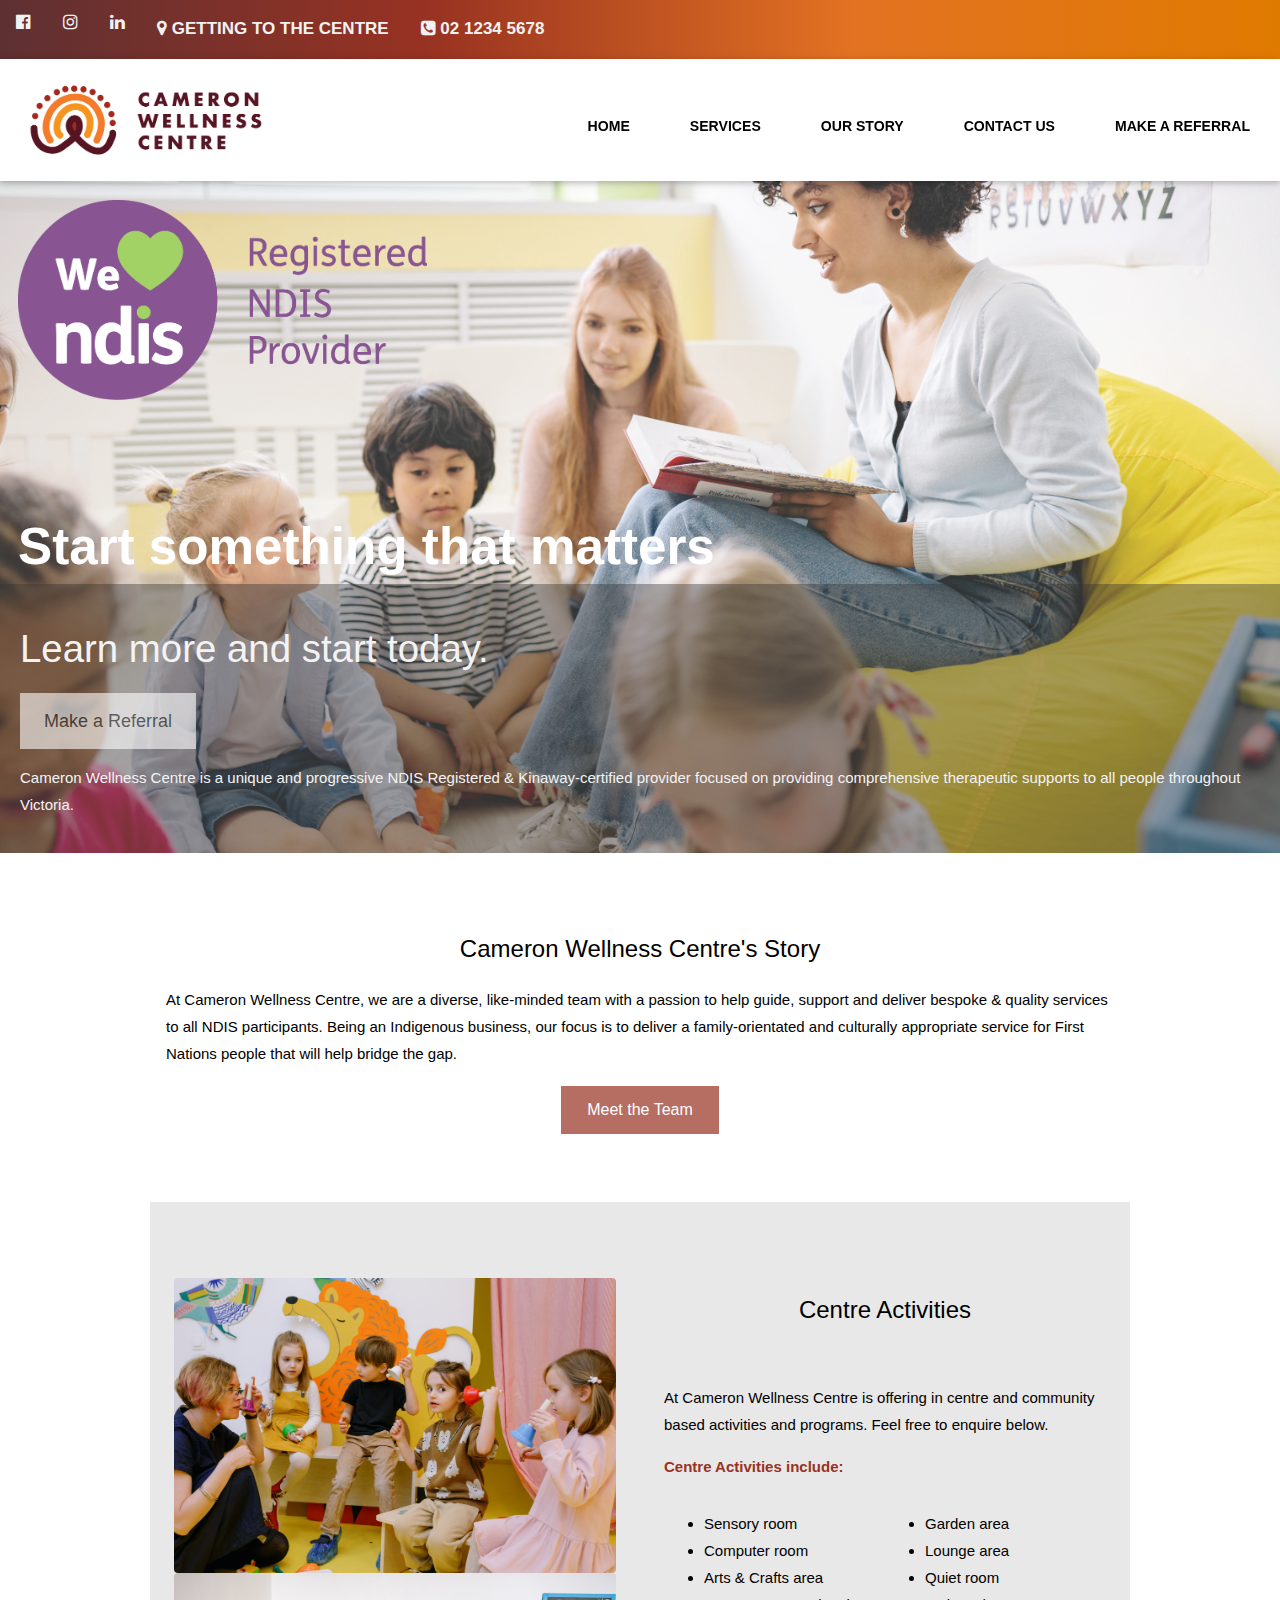
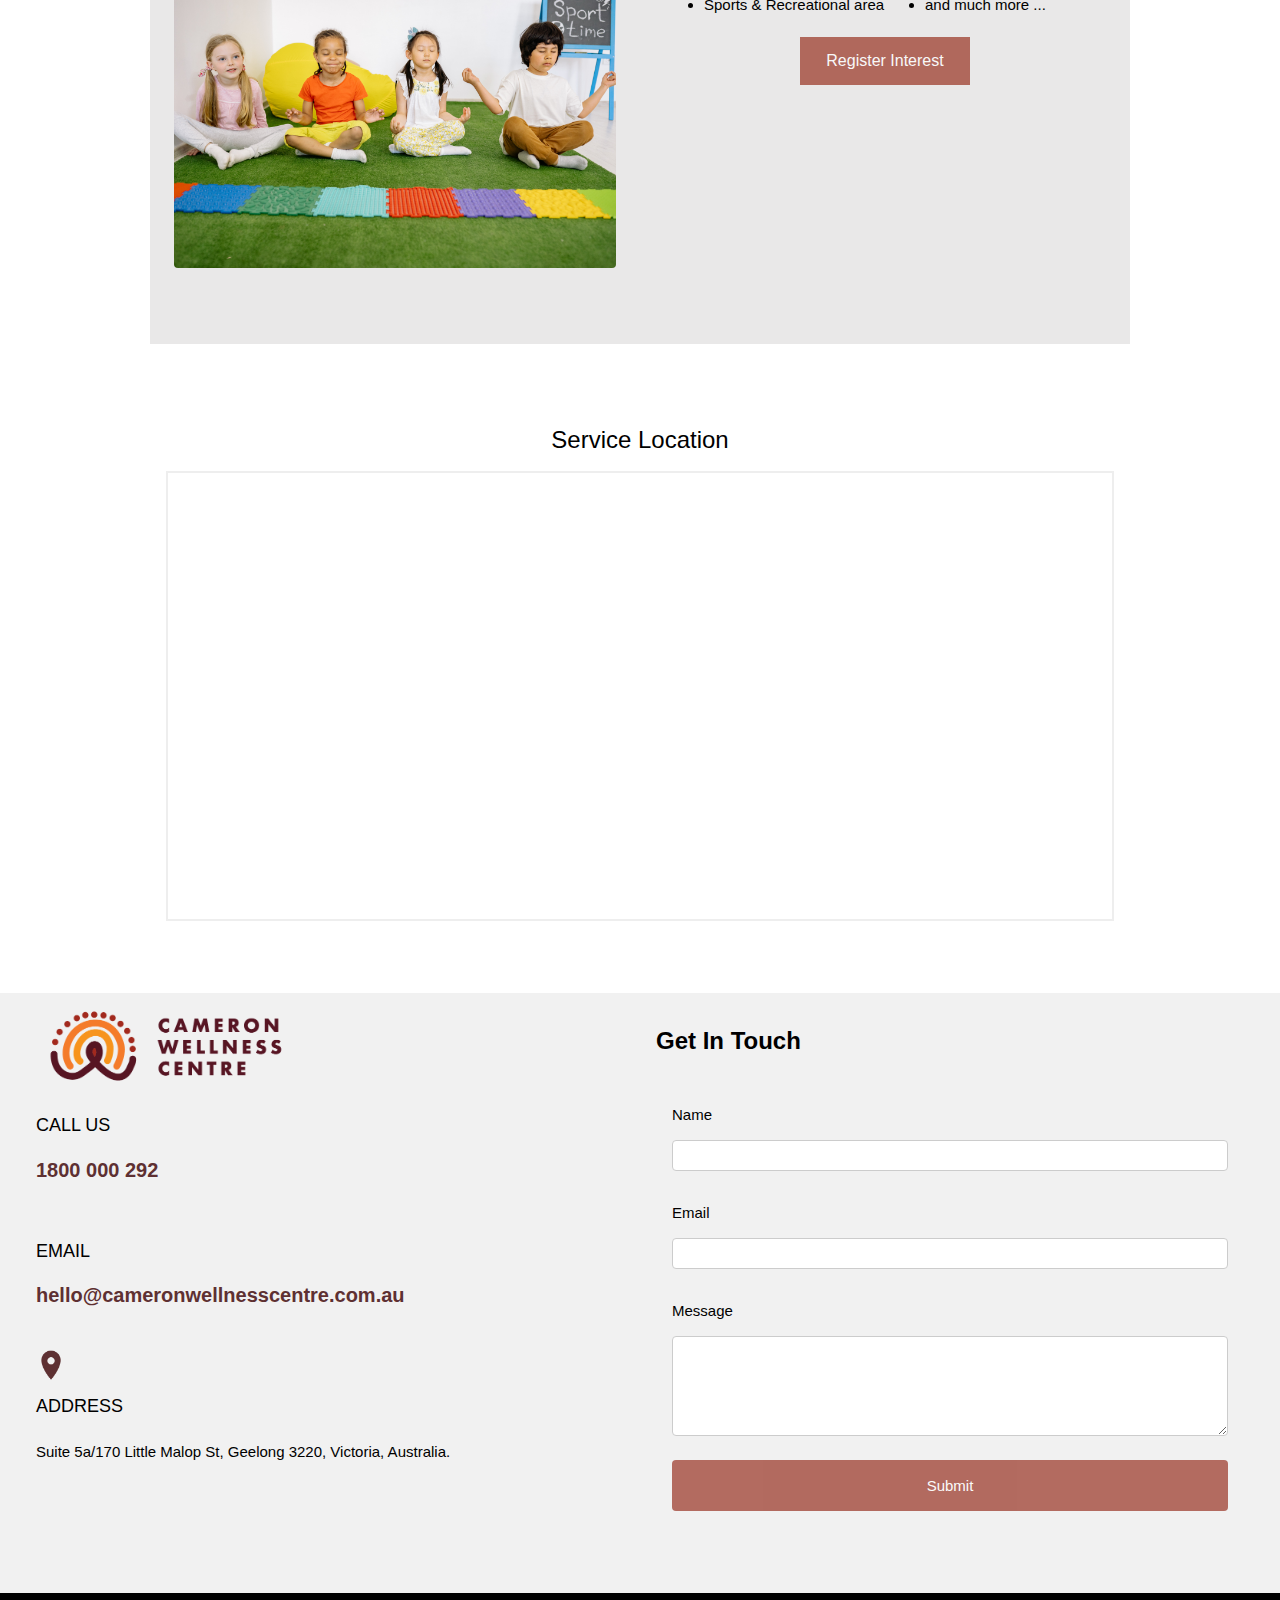
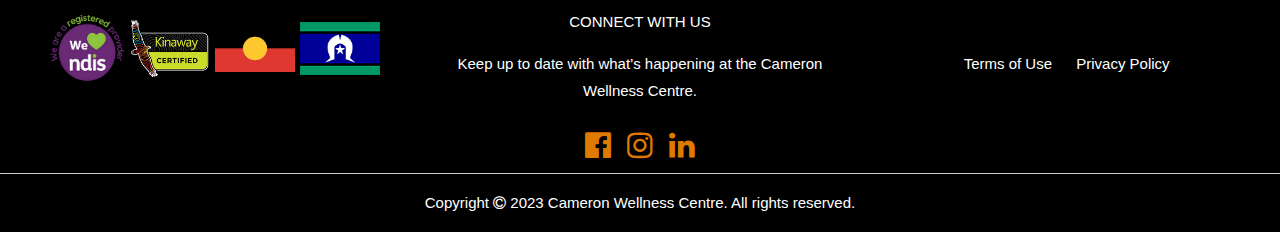
<file: nav-test.html>
<!DOCTYPE html>
<html lang="en">

<head>
    <title>CW Dummy</title>
    <meta charset="UTF-8">
    <meta name="viewport" content="width=device-width, initial-scale=1">
    <link rel="stylesheet" href="https://www.w3schools.com/w3css/4/w3.css">
    <!-- W3 Schools Template -->
    <link rel="stylesheet" href="https://fonts.googleapis.com/css?family=Lato">
    <!-- external font -->
    <link rel="stylesheet" href="https://cdnjs.cloudflare.com/ajax/libs/font-awesome/4.7.0/css/font-awesome.min.css">
    <link rel="stylesheet" href="styles.css" type="text/css">
    <!--<script src='https://kit.fontawesome.com/a076d05399.js' crossorigin='anonymous'></script>-->

</head>

<body>
    <!-- Nav bar -->
    <div class="w3-top">
        <!-- Nav bar stays at the top -->
        <div class="topnav w3-hide-small w3-bar w3-card;">
            <a href="https://www.facebook.com/CameronWellnessCentre/" class="w3-bar-item w3-button;" target="_blank"><i class="fa fa-facebook-official"></i></a>
            <a href="https://www.instagram.com/cameronwellnesscentre/" class="w3-bar-item w3-button;" target="_blank"><i class="fa fa-instagram"></i></a>
            <a href="https://www.linkedin.com/company/cameronwellnesscentre/?original_referer=" class="w3-bar-item w3-button;" target="_blank"><i class="fa fa-linkedin"></i></a>
            <a href="https://www.google.com/maps/dir/-33.8460672,150.9883904/cameron+wellness+centre/@-35.9062919,143.2872305,6z/data=!3m1!4b1!4m9!4m8!1m1!4e1!1m5!1m1!1s0x6ad415abe45d329b:0x8a4de8d4b5d30a08!2m2!1d144.3641724!2d-38.1497819" target="_blank"><i class="fa fa-map-marker" ></i>    GETTING TO THE CENTRE</a>
            <a href="#phone"><i class="fa fa-phone-square"></i>    02 1234 5678</a>
        </div>
        <!-- Nav bar (sit on top) -->
        <!-- CW Logo -->
        <div class="w3-bar w3-white w3-card " id="myNavbar">
            <div class="navbar-left">
                <a href="index.html" class="w3-bar-item">
                    <img id="logo" src="img/logo.png" alt="img" style="max-width: 260px; max-height: 300px;"></img>
                </a>
            </div>
            <!-- Nav bar Right Links -->
            <div class="navbar-right w3-hide-small w3-hide-medium w3-right">
                <a href="index.html" class="w3-bar-item w3-button ">Home</a>
                <a href="services.html" class="w3-bar-item w3-button">Services</a>
                <a href="story.html" class="w3-bar-item w3-button"></i>Our Story</a>
                <a href="contact.html" class="w3-bar-item w3-button"></i>Contact Us</a>
                <a href="referral.html" class="w3-bar-item w3-button">Make a Referral</a>
            </div>


            <!-- Hide right-floated links on small screens and replace them with a menu icon -->
            <a href="javascript:void(0)" class="navbar-right w3-bar-item w3-button w3-right w3-hide-large " onclick="w3_open()">
                <i class="fa fa-bars" style="font-size: 20px; padding-top: 45px;"> Menu</i>
            </a>
        </div>
    </div>

    <!-- Nav bar (sit on top) - ALTERNATE METHOD 
       ******************************************************************************
            CW Logo 
        <div class="topnav2 w3-bar w3-white w3-card" id="myNavbar">
            <div class="navbar-left2">
                <a href="#home" class="w3-bar-item w3-button">
                    <img id="logo" src="img/logo.png" alt="img" style="max-width: 260px; max-height: 300px;"></img>
                </a>
            </div>
            <!-- Nav bar Right Links 
            <div class="navbar-right2 w3-hide-small w3-hide-medium w3-right">
                <a href="#home" class="w3-bar-item w3-button">Home</a>
                <a href="#services" class="w3-bar-item w3-button">Services</a>
                <a href="#story" class="w3-bar-item w3-button"></i>Our Story</a>
                <a href="#story" class="w3-bar-item w3-button"></i>Our Story</a>
                <a href="#contact" class="w3-bar-item w3-button"></i>Contact Us</a>
                <a href="referral" class="w3-bar-item w3-button" target="_blank">Make a Referral</a>
            </div>


            <!-- Hide right-floated links on small screens and replace them with a menu icon 
            <a href="javascript:void(0)" class="navbar-right2 w3-bar-item w3-button w3-right w3-hide-large " onclick="w3_open()">
                <i class="fa fa-bars" style="font-size: 20px; padding-top: 45px;"> Menu</i>
            </a>
            </div>
        ******************************************************************************
        -->



    <!-- Sidebar on small screens when clicking the menu icon -->
    <!-- display:none means side bar is hidden by default -->
    <nav id="mySidebar" class="w3-sidebar w3-bar-block w3-white w3-card w3-animate-left w3-hide-large" style="display:none">
        <a href="javascript:void(0)" onclick="w3_close()" class="w3-bar-item w3-button w3-large w3-padding-16">Close &times;</a>
        <a href="index.html" onclick="w3_close()" class="w3-bar-item w3-button">Home</a>
        <a href="services.html" onclick="w3_close()" class="w3-bar-item w3-button">Services</a>
        <a href="story.html" onclick="w3_close()" class="w3-bar-item w3-button">Our Story</a>
        <a href="contact.html" onclick="w3_close()" class="w3-bar-item w3-button">Contact Us</a>
        <a href="referral.html" onclick="w3_close()" class="w3-bar-item w3-button">Make a Referral</a>
    </nav>




    <!-- Header with full-height image 
    <header class="bgimg-1 w3-display-container" id="home">
        <div class="w3-display-left w3-text-white" style="padding:48px;  margin: 100px;">
            <span class="w3-jumbo w3-hide-small">Start something that matters</span><br>

            <div class="img-text">
                <span class="w3-xxlarge w3-hide-large w3-hide-medium">Start something that matters</span><br>
                <span class="w3-large ">Learn more and start today.
                <a href="#referral" class="w3-button w3-white w3-padding-large w3-large w3-margin-top w3-opacity w3-hover-opacity-off ">Make a Referral</a>
            </span>
                <span class="w3-large "><p>Cameron Wellness Centre is a unique and progressive NDIS Registered & Kinaway-certified provider focused on providing comprehensive therapeutic supports to all people throughout Victoria.</p></span>
            </div>

        </div>

    </header>-->

    <!-- Header with full-height image - Responsive Image with Transparent Text -->
    <header class="container" id="home">
        <img src="img/childcare.jpg" alt="Childcare" style="width:100%;">
        <div class="ndis w3-hide-small w3-hide-medium">
            <img src="img/ndis2.png" alt="ndis" style="width:40%;">
        </div>

        <div class="title w3-text-white w3-hide-small w3-hide-medium" style="font-size: 4vw; font-weight: bold;">Start something that matters</div>
        <div class="content w3-hide-small w3-hide-medium">
            <h2 class="header-text">Learn more and start today.</h2>
            <a href="referral.html" class="w3-button w3-white w3-padding-large w3-large w3-opacity w3-hover-opacity-off">Make a Referral</a>
            <p>Cameron Wellness Centre is a unique and progressive NDIS Registered & Kinaway-certified provider focused on providing comprehensive therapeutic supports to all people throughout Victoria.</p>
        </div>
        <div class="small-content content w3-hide-large">
            <p class=" w3-text-white  w3-hide-large" style="font-size: 4vw; font-weight: bold;">Start something that matters</p>
            <img src="img/ndis3.png" alt="ndis" style="width:16%;" <h2 class="header-text">Learn more and start today.</h2>
            <a href="referral.html" class="w3-button w3-white w3-padding-medium w3-opacity w3-hover-opacity-off" style="margin-left: 30px;">Make a Referral</a>
            <p>Cameron Wellness Centre is a unique and progressive NDIS Registered & Kinaway-certified provider focused on providing comprehensive therapeutic supports to all people throughout Victoria.</p>
        </div>
    </header>

    <!-- Container (About Section) -->
    <div class="w3-content w3-container w3-padding-64" id="about">
        <h3 class="w3-center">Cameron Wellness Centre's Story</h3>
        <p>At Cameron Wellness Centre, we are a diverse, like-minded team with a passion to help guide, support and deliver bespoke & quality services to all NDIS participants. Being an Indigenous business, our focus is to deliver a family-orientated and
            culturally appropriate service for First Nations people that will help bridge the gap.</p>
        <div class="w3-center w3-padding-20  w3-hover-opacity-off ">
            <a href="story.html" class="cw-button">Meet the Team</a>
        </div>
    </div>

    <!-- Container (Centre Activities) -->
    <div class="w3-content w3-row w3-padding-64" id="grey-container">
        <div class="w3-col m6 w3-padding-large w3-hide-small">
            <img src="img/sensoryroom2.jpg" class="w3-round w3-image" alt="Sensory Room" width="600" height="350">

            <img src="img/sensoryroom3.jpg" class="w3-round w3-image" alt="Sensory Room" width="600" height="750">
        </div>
        <!--<h3 class="w3-center">Centre Activities</h3>
        <p>At Cameron Wellness Centre is offering in centre and community based activities and programs. Feel free to enquire below.</p>-->
        <div class="w3-col m6 w3-padding-large">
            <h3 class="w3-center">Centre Activities</h3><br>

            <p>At Cameron Wellness Centre is offering in centre and community based activities and programs. Feel free to enquire below.</p>
            <p style="color:#983222; font-weight: bold;">Centre Activities include:</p>
            <div class="activities-row ">
                <div class="activities-column ">
                    <ul>
                        <li>Sensory room</li>
                        <li>Computer room</li>
                        <li>Arts & Crafts area</li>
                        <li>Sports & Recreational area</li>
                    </ul>
                </div>
                <div class="activities-column ">
                    <ul>
                        <li>Garden area</li>
                        <li>Lounge area</li>
                        <li>Quiet room</li>
                        <li>and much more ...</li>
                    </ul>
                </div>
            </div>
            <div class="w3-center w3-padding-20 w3-hover-opacity-off ">
                <a href="#story " class="cw-button">Register Interest</a>
            </div>

        </div>

    </div>

    <!-- Container (Service Location) -->
    <div class="w3-content w3-container w3-padding-64 " id="location ">
        <h3 class="w3-center ">Service Location</h3>
        <div style="height:450px; width:100%; border:2px solid #eee; display:inline-block; overflow:hidden;"><iframe style="position:relative; top:-54px; border:none; " src="https://www.google.com/maps/d/embed?mid=1VbIl7X2roPqEiyLjNDW1EUCh7Y6e2aM&amp;ehbc=2E312F" width="100%" height="500px"></iframe></div>

    </div>

    <!-- Back to top button -->
    <button onclick="topFunction()" id="myBtn" title="Go to top"><i class="fa fa-chevron-up"></i></button>



    <!-- Footer (top) - Contact Us -->
    <footer class="w3-row" id="contactus">
        <div class="w3-half w3-light-grey w3-container" style="height:600px;">
            <div class="w3-padding-32;" style="padding-left:20px">
                <img id="logo" src="img/logo.png" alt="img" style="max-width: 260px; max-height: 300px;">
                <h5>CALL US</h5>
                <h4 style="color:#5E3032">1800 000 292</h4>
                <br>
                <h5>EMAIL</h5>
                <h4 style="color:#5E3032">hello@cameronwellnesscentre.com.au</h4>
                <br>
                <img src="img/locationicon2.png" alt="location" style="max-width:30px; max-height: 30px;">
                <h5>ADDRESS</h5>
                <p>Suite 5a/170 Little Malop St, Geelong 3220, Victoria, Australia.</p>


            </div>
        </div>
        <div class="w3-half w3-light-grey w3-container" style="height:600px">
            <div class="w3-padding-16" style="padding-right:20px">
                <h3 style="font-weight:bold;">Get In Touch</h3>
                <form class="w3-container w3-padding-80 " action="/action_page.php" target="_blank">
                    <div class="w3-section">
                        <label for="name">Name</label>
                        <input type="text" id="name" name="name" style="width:100%;" required name="Name">
                    </div>
                    <div class="w3-section">
                        <label for="email">Email</label>
                        <input type="email" id="email" name="email" style="width:100%;" required name="Email">
                    </div>
                    <div class="w3-section">
                        <label>Message</label>
                        <textarea id="message" name="message" style="height:100px; width: 100%;" required name="Message"></textarea>
                    </div>
                    <input type="submit" value="Submit">
                </form>
            </div>
        </div>
    </footer>
    <!-- Footer (bottom) -->
    <footer class="w3-row" id="bot-footer">
        <div class="w3-third w3-center w3-black w3-container" style="height:180px;">
            <div class="w3-padding-64;" style="padding:20px">
                <img src="img/ndis3.png" alt="img" style="max-width: 80px; max-height: 80px;">
                <img src="img/Kinaway-Certified-Logo.png" alt="location" style="max-width:80px; max-height: 80px;">
                <img src="img/aboriginalFlag.png" alt="location" style="max-width:80px; max-height:80px;">
                <img src="img/torresstraitFlag.png" alt="location" style="max-width:80px; max-height: 80px;">

            </div>
        </div>
        <div class="w3-third w3-center w3-black w3-container;" style="height:180px;">
            <p>CONNECT WITH US</p>
            <p>Keep up to date with what’s happening at the Cameron Wellness Centre.</p>
            <span><a href="https://www.facebook.com/CameronWellnessCentre/" class="w3-bar-item w3-button;" target="_blank" style="color:#DF7A00; font-size: 30px; padding-right: 12px;"><i class="fa fa-facebook-official"></i></a>
            <a href="https://www.instagram.com/cameronwellnesscentre/" class="w3-bar-item w3-button;" target="_blank" style="color:#DF7A00; font-size: 30px; padding-right: 12px;"><i class="fa fa-instagram"></i></a>
            <a href="https://www.linkedin.com/company/cameronwellnesscentre/?original_referer=" class="w3-bar-item w3-button;" target="_blank" style="color:#DF7A00; font-size: 30px;"><i class="fa fa-linkedin"></i></a></span>

        </div>
        <div class="underhov w3-third w3-center w3-black w3-container;" style="height:180px; padding:57px;">
            <a href="terms.html" class="w3-black" style="padding-right: 10px;">Terms of Use</a>
            <a href="privacy.html" class="w3-black" style="padding-left: 10px;">Privacy Policy</a>

        </div>
    </footer>

    <!-- Footer (bottom) -->
    <footer class="w3-container w3-card w3-center w3-black w3-border-top">

        <p class="w3-medium">Copyright <i class="fa fa-copyright "></i> 2023 Cameron Wellness Centre. All rights reserved.</a>
        </p>
    </footer>




    <script>
        // Modal Image Gallery
        function onClick(element) {
            document.getElementById("img01 ").src = element.src;
            document.getElementById("modal01 ").style.display = "block ";
            var captionText = document.getElementById("caption ");
            captionText.innerHTML = element.alt;
        }

        function myFunction() {
            var x = document.getElementById("myNavbar ");
            if (x.className === "topnav2 ") {
                x.className += " responsive ";
            } else {
                x.className = "topnav2 ";
            }
        }

        // Toggle between showing and hiding the sidebar when clicking the menu icon
        var mySidebar = document.getElementById("mySidebar");

        function w3_open() {
            if (mySidebar.style.display === 'block') {
                mySidebar.style.display = 'none';
            } else {
                mySidebar.style.display = 'block';
            }
        }

        // Close the sidebar with the close button
        function w3_close() {
            mySidebar.style.display = "none ";
        }

        // Back to top button

        // Get the button
        let mybutton = document.getElementById("myBtn");

        // When the user scrolls down 20px from the top of the document, show the button
        window.onscroll = function() {
            scrollFunction()
        };

        function scrollFunction() {
            if (document.body.scrollTop > 20 || document.documentElement.scrollTop > 20) {
                mybutton.style.display = "block";
            } else {
                mybutton.style.display = "none";
            }
        }

        // When the user clicks on the button, scroll to the top of the document
        function topFunction() {
            document.body.scrollTop = 0;
            document.documentElement.scrollTop = 0;
        }
    </script>
</body>

</html>
</file>
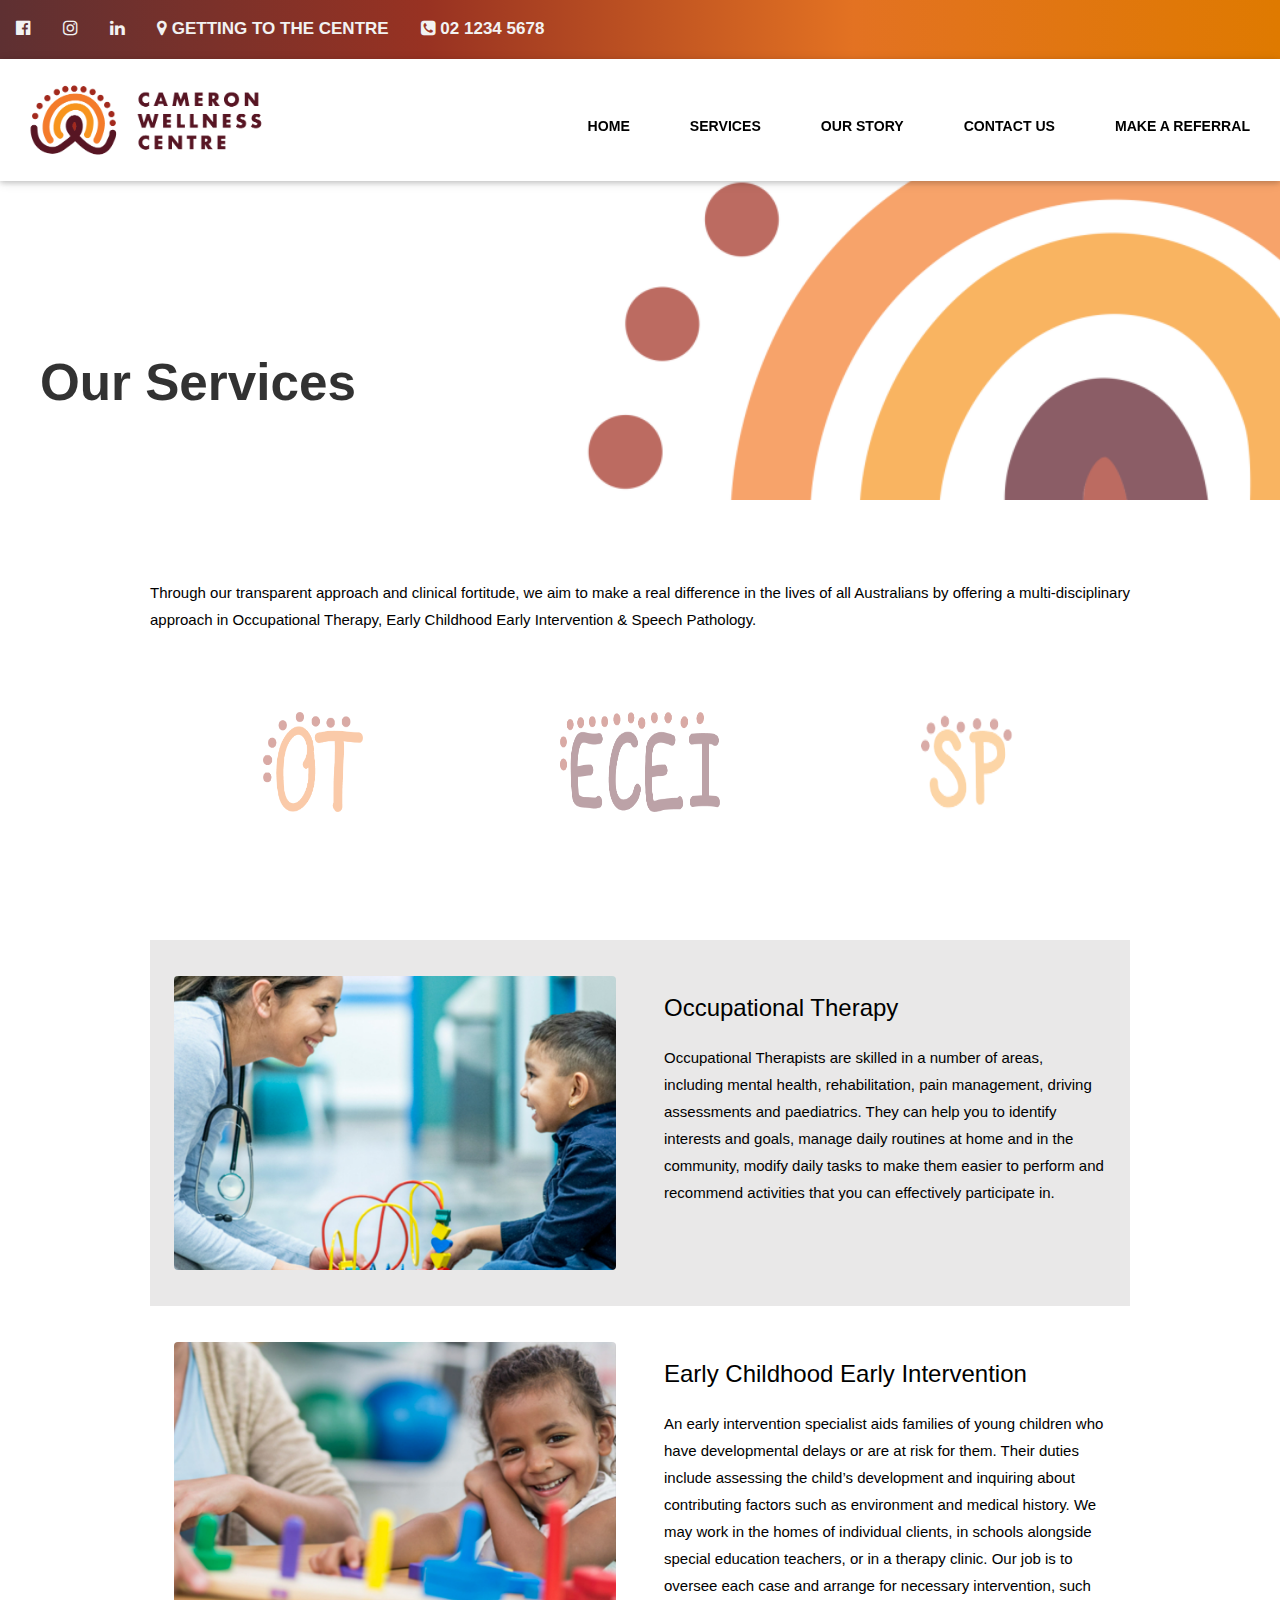
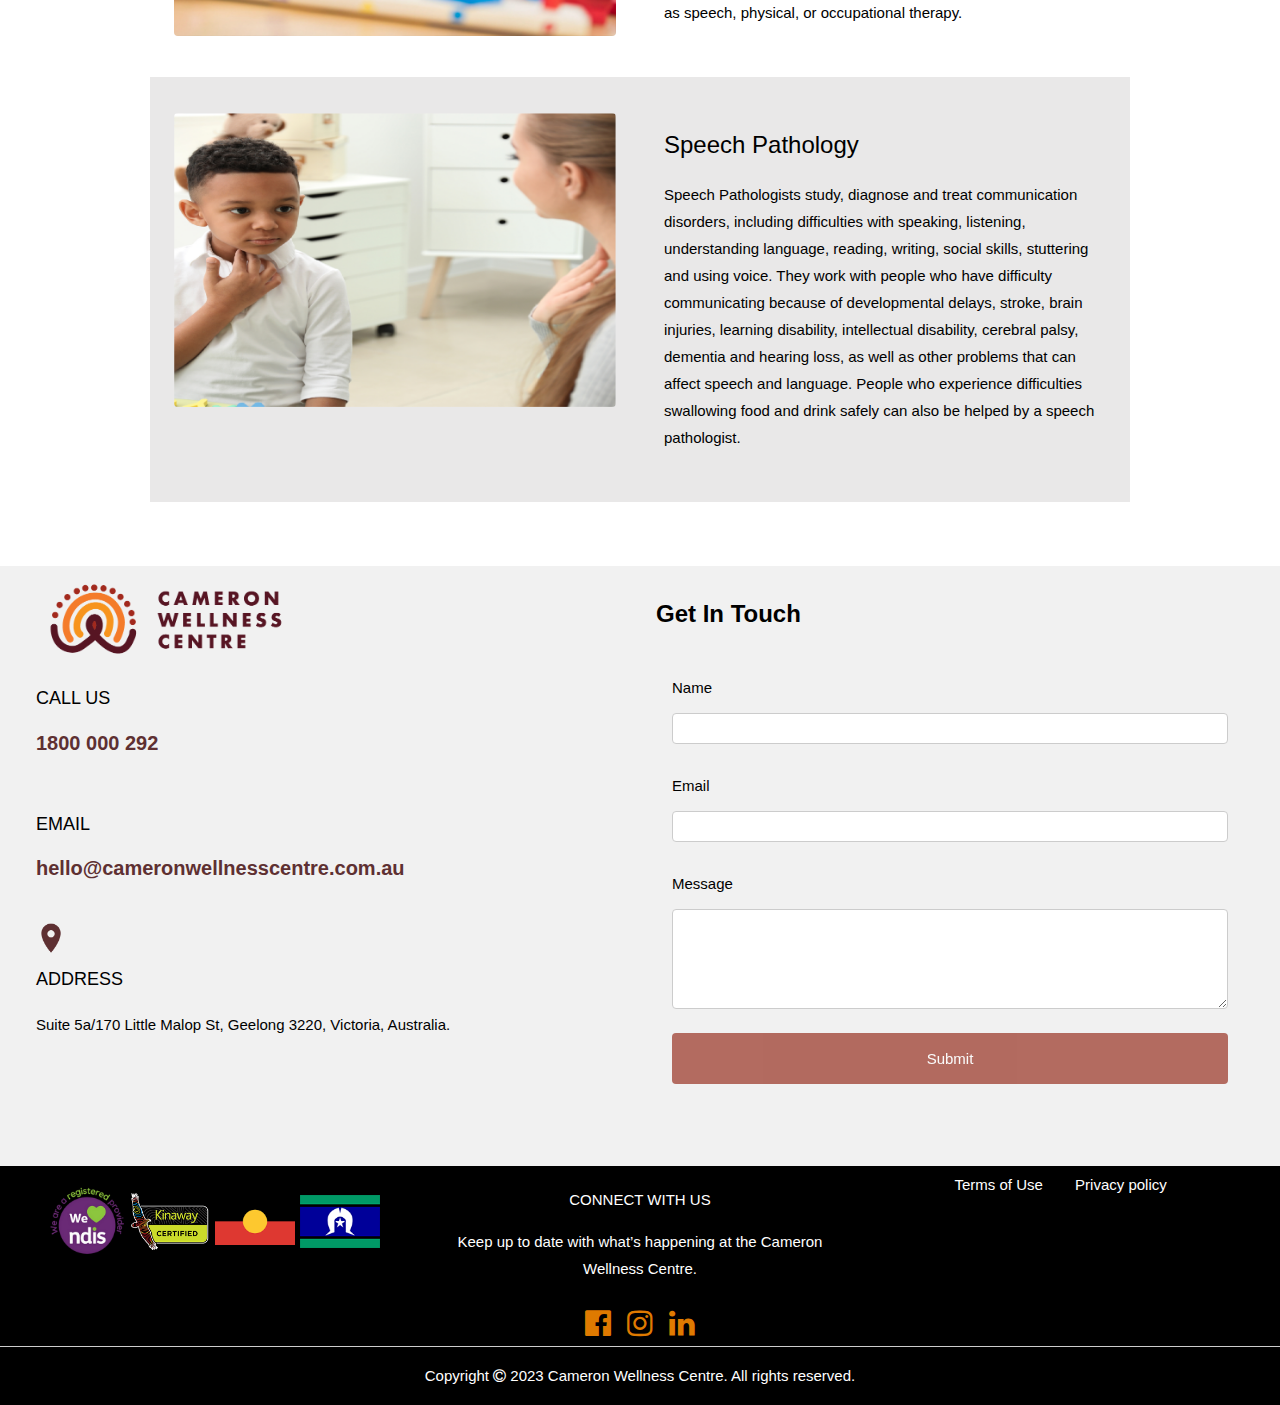
<file: services-old.html>
<!DOCTYPE html>
<html lang="en">

<head>
    <title>Our Services</title>
    <meta charset="UTF-8">
    <meta name="viewport" content="width=device-width, initial-scale=1">
    <link rel="stylesheet" href="https://www.w3schools.com/w3css/4/w3.css">
    <!-- W3 Schools Template -->
    <link rel="stylesheet" href="https://fonts.googleapis.com/css?family=Lato">
    <!-- external font -->
    <link rel="stylesheet" href="https://cdnjs.cloudflare.com/ajax/libs/font-awesome/4.7.0/css/font-awesome.min.css">
    <link rel="stylesheet" href="styles.css" type="text/css">
    <!--<script src='https://kit.fontawesome.com/a076d05399.js' crossorigin='anonymous'></script>-->

</head>

<body>
    <!-- Nav bar -->
    <div class="w3-top">
        <!-- Nav bar stays at the top -->
        <div class="topnav w3-hide-small w3-bar;">
            <a href="https://www.facebook.com/CameronWellnessCentre/" class="w3-bar-item w3-button;" target="_blank"><i class="fa fa-facebook-official"></i></a>
            <a href="https://www.instagram.com/cameronwellnesscentre/" class="w3-bar-item w3-button;" target="_blank"><i class="fa fa-instagram"></i></a>
            <a href="https://www.linkedin.com/company/cameronwellnesscentre/?original_referer=" class="w3-bar-item w3-button;" target="_blank"><i class="fa fa-linkedin"></i></a>
            <a href="https://www.google.com/maps/dir/-33.8460672,150.9883904/cameron+wellness+centre/@-35.9062919,143.2872305,6z/data=!3m1!4b1!4m9!4m8!1m1!4e1!1m5!1m1!1s0x6ad415abe45d329b:0x8a4de8d4b5d30a08!2m2!1d144.3641724!2d-38.1497819" target="_blank"><i class="fa fa-map-marker" ></i>    GETTING TO THE CENTRE</a>
            <a href="#phone"><i class="fa fa-phone-square"></i>    02 1234 5678</a>
        </div>
        <!-- Nav bar (sit on top) -->
        <!-- CW Logo -->
        <div class="w3-bar w3-white w3-card w3-xlarge" id="myNavbar">
            <div class="navbar-left">
                <a href="index.html" class="w3-bar-item">
                    <img id="logo" src="img/logo.png" alt="img" style="max-width: 260px; max-height: 300px;"></img>
                </a>
            </div>
            <!-- Nav bar Right Links -->
            <div class="navbar-right w3-hide-small w3-hide-medium w3-right">
                <a href="index.html" class="w3-bar-item w3-button">Home</a>
                <a href="services.html" class="w3-bar-item w3-button">Services</a>
                <a href="story.html" class="w3-bar-item w3-button"></i>Our Story</a>
                <a href="contact.html" class="w3-bar-item w3-button"></i>Contact Us</a>
                <a href="referral.html" class="w3-bar-item w3-button">Make a Referral</a>
            </div>


            <!-- Hide right-floated links on small screens and replace them with a menu icon -->
            <a href="javascript:void(0)" class="navbar-right w3-bar-item w3-right w3-hide-large " onclick="w3_open()">
                <i class="fa fa-bars" style="font-size: 20px; padding-top: 45px;"> Menu</i>
            </a>
        </div>
    </div>

    <!-- Nav bar (sit on top) - ALTERNATE METHOD 
       ******************************************************************************
            CW Logo 
        <div class="topnav2 w3-bar w3-white w3-card" id="myNavbar">
            <div class="navbar-left2">
                <a href="#home" class="w3-bar-item w3-button">
                    <img id="logo" src="img/logo.png" alt="img" style="max-width: 260px; max-height: 300px;"></img>
                </a>
            </div>
            <!-- Nav bar Right Links 
            <div class="navbar-right2 w3-hide-small w3-hide-medium w3-right">
                <a href="#home" class="w3-bar-item w3-button">Home</a>
                <a href="#services" class="w3-bar-item w3-button">Services</a>
                <a href="#story" class="w3-bar-item w3-button"></i>Our Story</a>
                <a href="#story" class="w3-bar-item w3-button"></i>Our Story</a>
                <a href="#contact" class="w3-bar-item w3-button"></i>Contact Us</a>
                <a href="referral" class="w3-bar-item w3-button" target="_blank">Make a Referral</a>
            </div>


            <!-- Hide right-floated links on small screens and replace them with a menu icon 
            <a href="javascript:void(0)" class="navbar-right2 w3-bar-item w3-button w3-right w3-hide-large " onclick="w3_open()">
                <i class="fa fa-bars" style="font-size: 20px; padding-top: 45px;"> Menu</i>
            </a>
            </div>
        ******************************************************************************
        -->



    <!-- Sidebar on small screens when clicking the menu icon -->
    <!-- display:none means side bar is hidden by default -->
    <nav id="mySidebar" class="w3-sidebar w3-bar-block w3-white w3-card w3-animate-left w3-hide-large" style="display:none">
        <a href="javascript:void(0)" onclick="w3_close()" class="w3-bar-item w3-button w3-large w3-padding-16">Close &times;</a>
        <a href="index.html" onclick="w3_close()" class="w3-bar-item w3-button">Home</a>
        <a href="services.html" onclick="w3_close()" class="w3-bar-item w3-button">Services</a>
        <a href="story.html" onclick="w3_close()" class="w3-bar-item w3-button">Our Story</a>
        <a href="contact.html" onclick="w3_close()" class="w3-bar-item w3-button">Contact Us</a>
        <a href="referral.html" onclick="w3_close()" class="w3-bar-item w3-button">Make a Referral</a>
    </nav>




    <!-- Header with full-height image 
    <header class="bgimg-1 w3-display-container" id="home">
        <div class="w3-display-left w3-text-white" style="padding:48px;  margin: 100px;">
            <span class="w3-jumbo w3-hide-small">Start something that matters</span><br>

            <div class="img-text">
                <span class="w3-xxlarge w3-hide-large w3-hide-medium">Start something that matters</span><br>
                <span class="w3-large ">Learn more and start today.
                <a href="#referral" class="w3-button w3-white w3-padding-large w3-large w3-margin-top w3-opacity w3-hover-opacity-off ">Make a Referral</a>
            </span>
                <span class="w3-large "><p>Cameron Wellness Centre is a unique and progressive NDIS Registered & Kinaway-certified provider focused on providing comprehensive therapeutic supports to all people throughout Victoria.</p></span>
            </div>

        </div>

    </header>-->

    <!-- Header with full-height image - Responsive Image with Transparent Text -->
    <header class="container">

        <img src="img/bannerbg.png" alt="CW Background" style="width:100%;">
        <div class="content2">
            <p class="w3-text-black " style="font-size: 4vw; font-weight: bold;">Our Services</p>
        </div>
    </header>

    <!-- Container (Services Section with links) -->
    <div class="w3-content w3-row  w3-padding-64" id="about">
        <div class="w3-full w3-left-align">
            <p>Through our transparent approach and clinical fortitude, we aim to make a real difference in the lives of all Australians by offering a multi-disciplinary approach in Occupational Therapy, Early Childhood Early Intervention & Speech Pathology.</p>
        </div>
        <div class="serlinks w3-center w3-third m6 w3-padding-64 ">
            <a href="#ot">
                <img id="hovlinks" src="img/ot.png" alt="OT" style="filter: opacity(0.4);" width="100px" height="100px">
            </a>
        </div>
        <div class="serlinks w3-center w3-third m6 w3-padding-64">
            <a href="#earlychild">
                <img src="img/ecei.png" alt="ECEI" style="filter: opacity(0.4);" width="160px" height="100px">
            </a>
        </div>
        <div class="serlinks w3-center w3-third m6 w3-padding-64">
            <a href="#sp">
                <img src="img/sp.png" alt="SP" style="filter: opacity(0.4);" width="100px" height="100px">
            </a>
        </div>
    </div>



    <!-- Container (Occupational Therapy) -->
    <div class="w3-content w3-row w3-padding-24" id="grey-container">
        <div id="ot" class="w3-half w3-padding-large">
            <img src="img/occtherapy.png" class="w3-round w3-image" alt="Sensory Room" width="600" height="350">
        </div>
        <div class="w3-half w3-left w3-padding-large">
            <h3>Occupational Therapy</h3>
            <p>Occupational Therapists are skilled in a number of areas, including mental health, rehabilitation, pain management, driving assessments and paediatrics. They can help you to identify interests and goals, manage daily routines at home and in
                the community, modify daily tasks to make them easier to perform and recommend activities that you can effectively participate in.</p>
        </div>
    </div>

    <!-- Container (Early Childhood) -->
    <div class="w3-content  w3-row  w3-padding-24" style="background-color: white;" id="grey-container ">
        <div id="earlychild" class="w3-half w3-padding-large">
            <img src="img/earlychild.png" class="w3-round w3-image " alt="Sensory Room" width="600" height="350">
        </div>
        <div class="w3-half w3-left w3-padding-large">
            <h3>Early Childhood Early Intervention</h3>
            <p>An early intervention specialist aids families of young children who have developmental delays or are at risk for them. Their duties include assessing the child’s development and inquiring about contributing factors such as environment and
                medical history. We may work in the homes of individual clients, in schools alongside special education teachers, or in a therapy clinic. Our job is to oversee each case and arrange for necessary intervention, such as speech, physical,
                or occupational therapy.</p>
        </div>
    </div>

    <!-- Container (Speech Pathology) -->
    <div class="w3-content w3-row w3-padding-24" id="grey-container">
        <div id="sp" class="w3-half w3-padding-large">
            <img src="img/speechpath.png" class="w3-round w3-image" alt="Sensory Room" width="600" height="350">
        </div>
        <div class="w3-half w3-left w3-padding-large">
            <h3>Speech Pathology</h3>
            <p>Speech Pathologists study, diagnose and treat communication disorders, including difficulties with speaking, listening, understanding language, reading, writing, social skills, stuttering and using voice. They work with people who have difficulty
                communicating because of developmental delays, stroke, brain injuries, learning disability, intellectual disability, cerebral palsy, dementia and hearing loss, as well as other problems that can affect speech and language. People who experience
                difficulties swallowing food and drink safely can also be helped by a speech pathologist.</p>
        </div>
    </div>
    <!-- Add space below speech pathology -->
    <div class="w3-content w3-row w3-padding-32">

    </div>



    <!-- Back to top button -->
    <button onclick="topFunction()" id="myBtn" title="Go to top"><i class="fa fa-chevron-up"></i></button>



    <!-- Footer (top) - Contact Us -->
    <footer class="w3-row" id="contactus">
        <div class="w3-half w3-light-grey w3-container" style="height:600px;">
            <div class="w3-padding-32;" style="padding-left:20px">
                <img id="logo" src="img/logo.png" alt="img" style="max-width: 260px; max-height: 300px;">
                <h5>CALL US</h5>
                <h4 style="color:#5E3032">1800 000 292</h4>
                <br>
                <h5>EMAIL</h5>
                <h4 style="color:#5E3032">hello@cameronwellnesscentre.com.au</h4>
                <br>
                <img src="img/locationicon2.png" alt="location" style="max-width:30px; max-height: 30px;">
                <h5>ADDRESS</h5>
                <p>Suite 5a/170 Little Malop St, Geelong 3220, Victoria, Australia.</p>


            </div>
        </div>
        <div class="w3-half w3-light-grey w3-container" style="height:600px">
            <div class="w3-padding-16" style="padding-right:20px">
                <h3 style="font-weight:bold;">Get In Touch</h3>
                <form class="w3-container w3-padding-80 " action="/action_page.php" target="_blank">
                    <div class="w3-section">
                        <label for="name">Name</label>
                        <input type="text" id="name" name="name" style="width:100%;" required name="Name">
                    </div>
                    <div class="w3-section">
                        <label for="email">Email</label>
                        <input type="email" id="email" name="email" style="width:100%;" required name="Email">
                    </div>
                    <div class="w3-section">
                        <label>Message</label>
                        <textarea id="message" name="message" style="height:100px; width: 100%;" required name="Message"></textarea>
                    </div>
                    <input type="submit" value="Submit">
                </form>
            </div>
        </div>
    </footer>
    <!-- Footer (bottom) -->
    <footer class="w3-row" id="bot-footer">
        <div class="w3-third w3-center w3-black w3-container" style="height:180px;">
            <div class="w3-padding-64;" style="padding:20px">
                <img src="img/ndis3.png" alt="img" style="max-width: 80px; max-height: 80px;">
                <img src="img/Kinaway-Certified-Logo.png" alt="location" style="max-width:80px; max-height: 80px;">
                <img src="img/aboriginalFlag.png" alt="location" style="max-width:80px; max-height:80px;">
                <img src="img/torresstraitFlag.png" alt="location" style="max-width:80px; max-height: 80px;">

            </div>
        </div>
        <div class="w3-third w3-center w3-black w3-container;" style="height:180px; padding:5px;">

            <p>CONNECT WITH US</p>
            <p>Keep up to date with what’s happening at the Cameron Wellness Centre.</p>
            <a href="https://www.facebook.com/CameronWellnessCentre/" class="w3-bar-item w3-button;" target="_blank" style="color:#DF7A00; font-size: 30px; padding-right: 12px;"><i class="fa fa-facebook-official"></i></a>
            <a href="https://www.instagram.com/cameronwellnesscentre/" class="w3-bar-item w3-button;" target="_blank" style="color:#DF7A00; font-size: 30px; padding-right: 12px;"><i class="fa fa-instagram"></i></a>
            <a href="https://www.linkedin.com/company/cameronwellnesscentre/?original_referer=" class="w3-bar-item w3-button;" target="_blank" style="color:#DF7A00; font-size: 30px;"><i class="fa fa-linkedin"></i></a>

        </div>
        <div class="underhov w3-third w3-center w3-black w3-container;" style="height:180px; padding:5px;">
            <a href="terms.html" class="w3-black" style="padding-right: 20px;">Terms of Use</a>
            <a href="privacy.html" class="w3-black" style="padding-right: 20px;">Privacy policy</a>

        </div>
    </footer>

    <!-- Footer (bottom) -->
    <footer class="w3-container w3-card w3-center w3-black w3-border-top">

        <p class="w3-medium">Copyright <i class="fa fa-copyright "></i> 2023 Cameron Wellness Centre. All rights reserved.</a>
        </p>
    </footer>




    <script>
        // Modal Image Gallery
        function onClick(element) {
            document.getElementById("img01 ").src = element.src;
            document.getElementById("modal01 ").style.display = "block ";
            var captionText = document.getElementById("caption ");
            captionText.innerHTML = element.alt;
        }

        function myFunction() {
            var x = document.getElementById("myNavbar ");
            if (x.className === "topnav2 ") {
                x.className += " responsive ";
            } else {
                x.className = "topnav2 ";
            }
        }

        // Toggle between showing and hiding the sidebar when clicking the menu icon
        var mySidebar = document.getElementById("mySidebar ");

        function w3_open() {
            if (mySidebar.style.display === 'block') {
                mySidebar.style.display = 'none';
            } else {
                mySidebar.style.display = 'block';
            }
        }

        // Close the sidebar with the close button
        function w3_close() {
            mySidebar.style.display = "none ";
        }

        // Back to top button

        // Get the button
        let mybutton = document.getElementById("myBtn");

        // When the user scrolls down 20px from the top of the document, show the button
        window.onscroll = function() {
            scrollFunction()
        };

        function scrollFunction() {
            if (document.body.scrollTop > 20 || document.documentElement.scrollTop > 20) {
                mybutton.style.display = "block";
            } else {
                mybutton.style.display = "none";
            }
        }

        // When the user clicks on the button, scroll to the top of the document
        function topFunction() {
            document.body.scrollTop = 0;
            document.documentElement.scrollTop = 0;
        }
    </script>
</body>

</html>
</file>
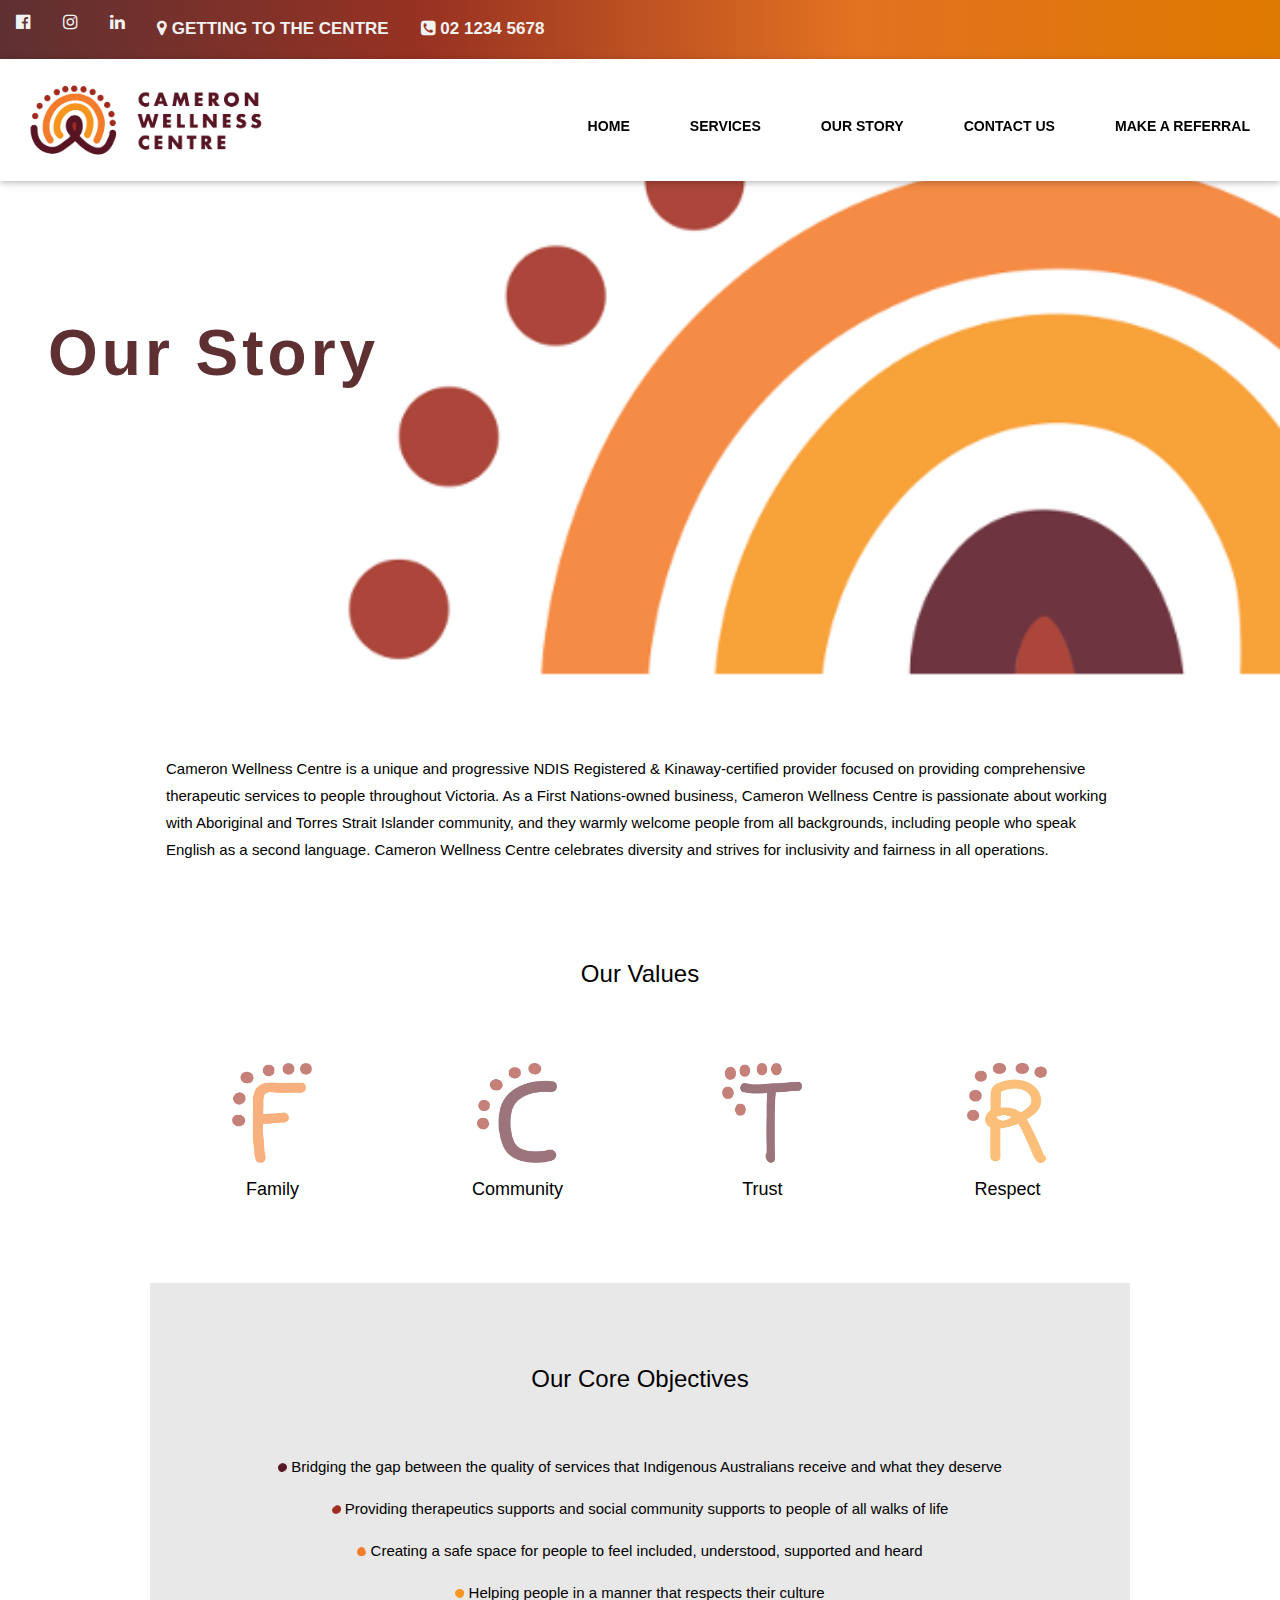
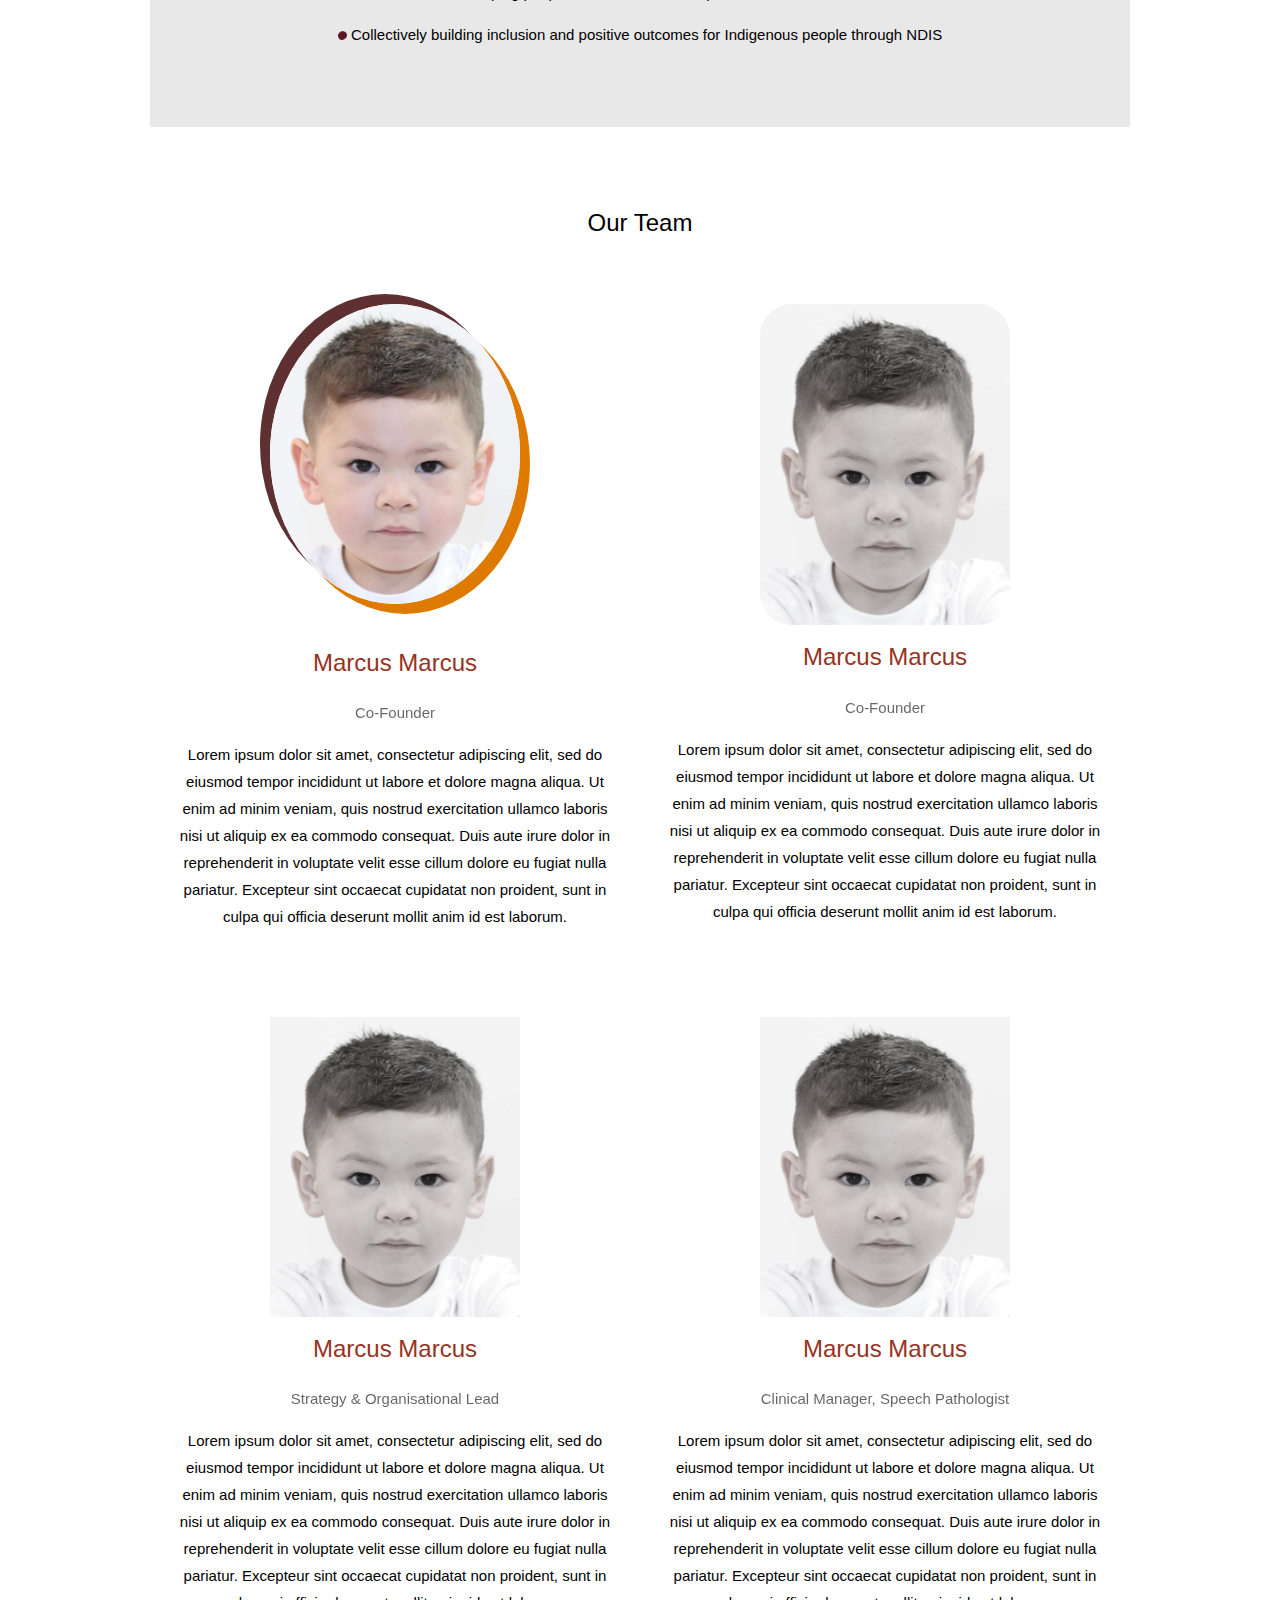
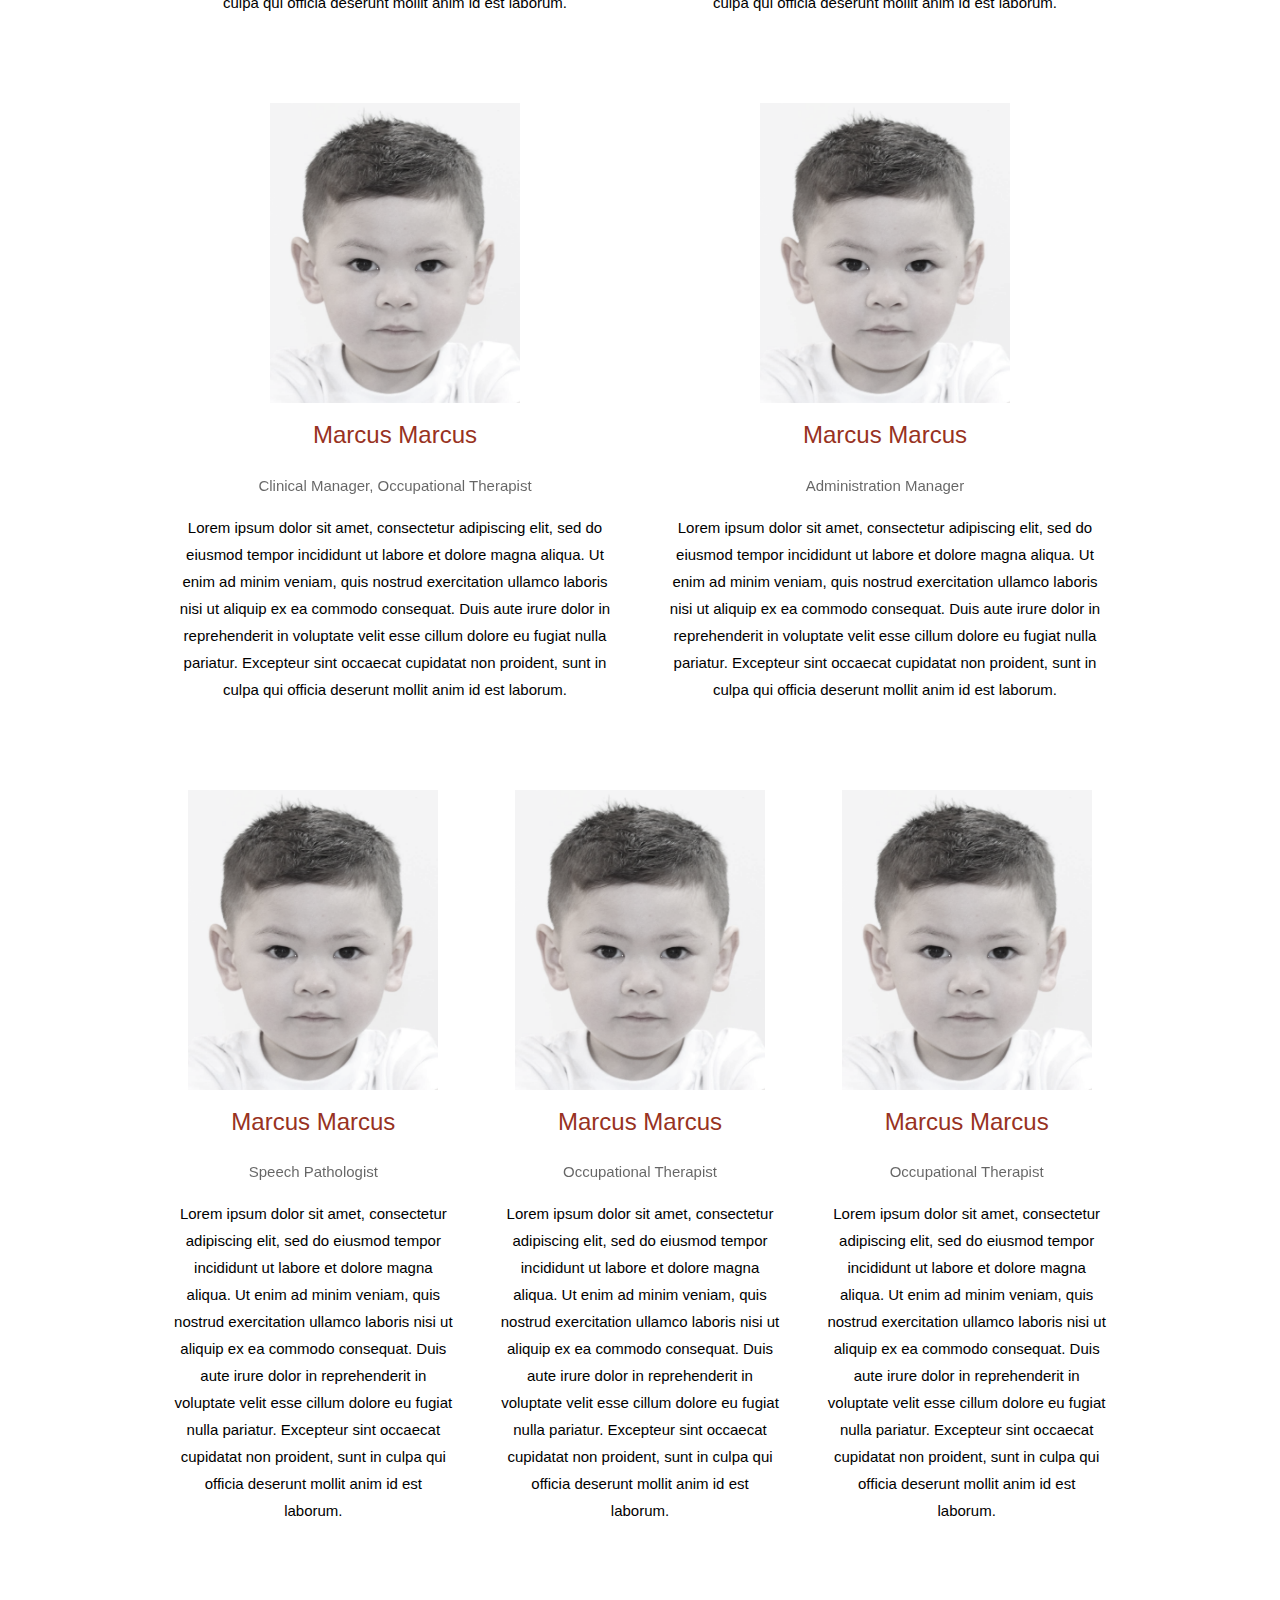
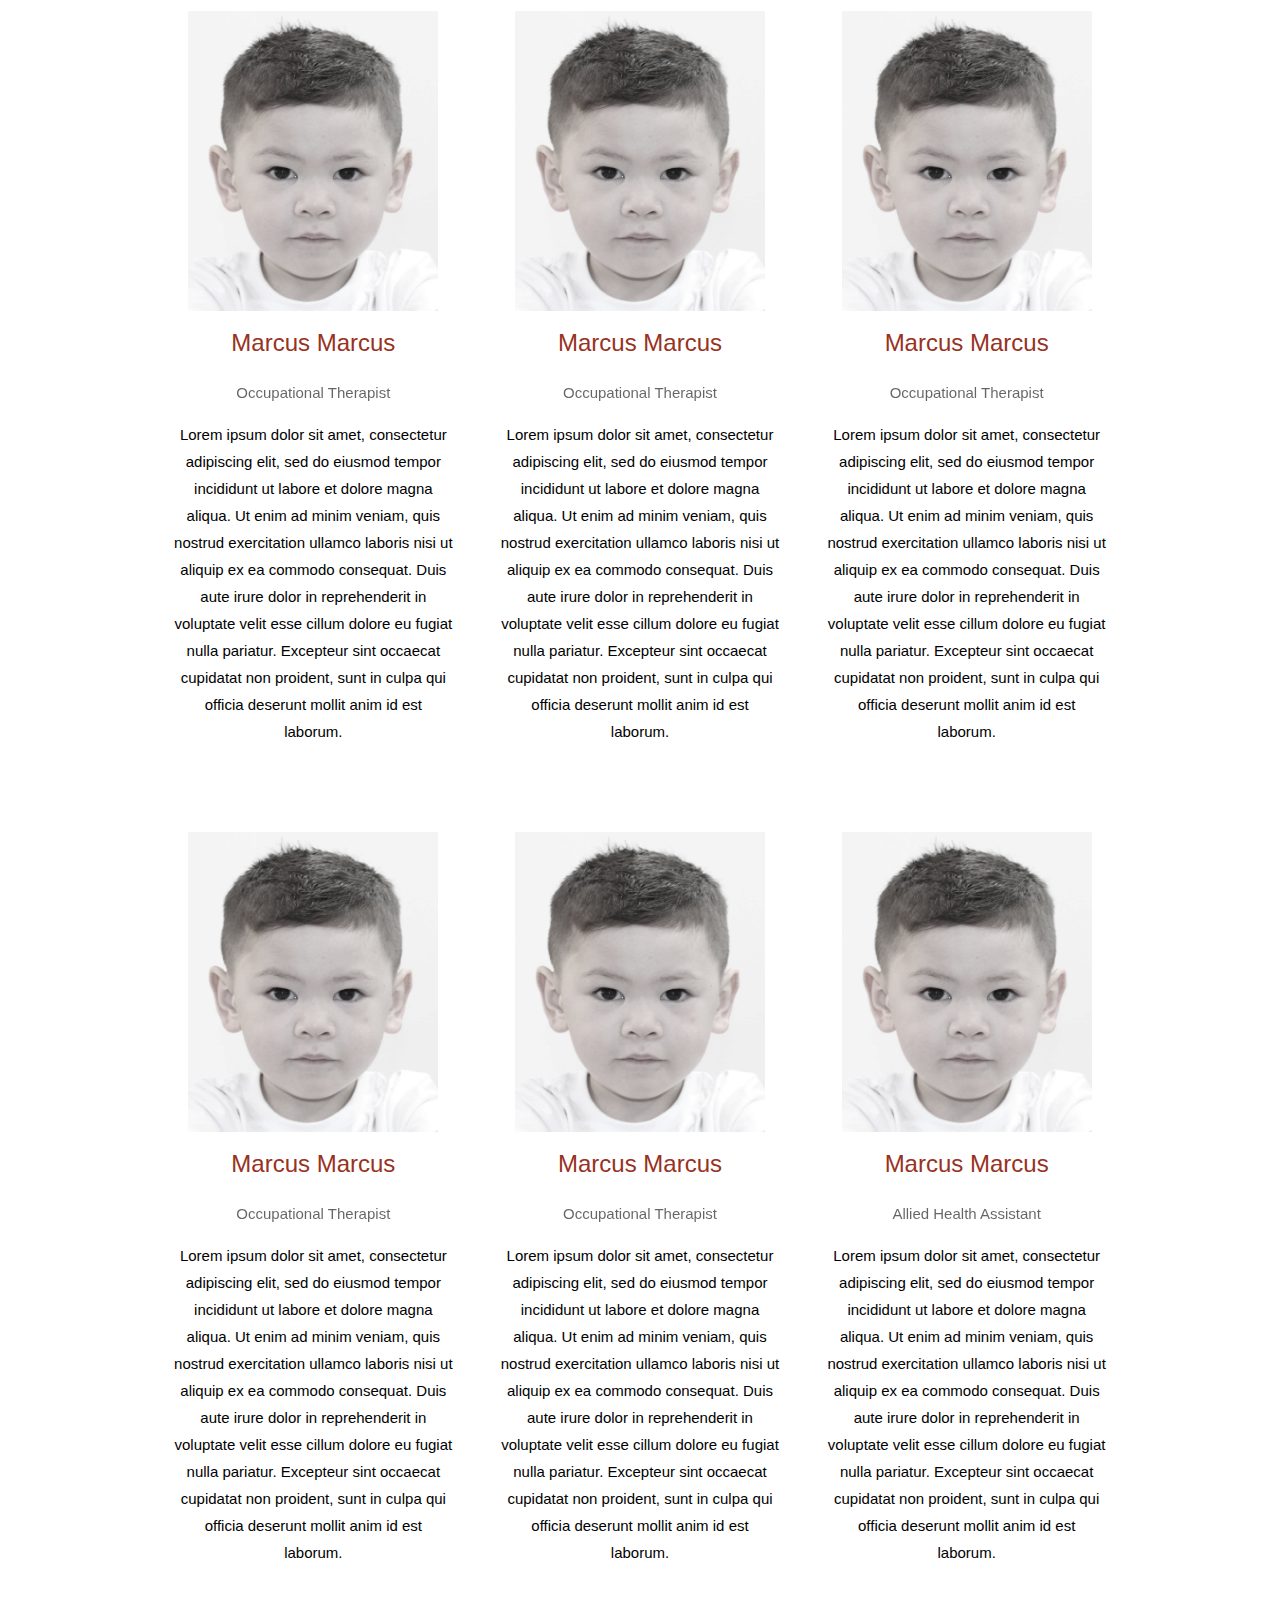
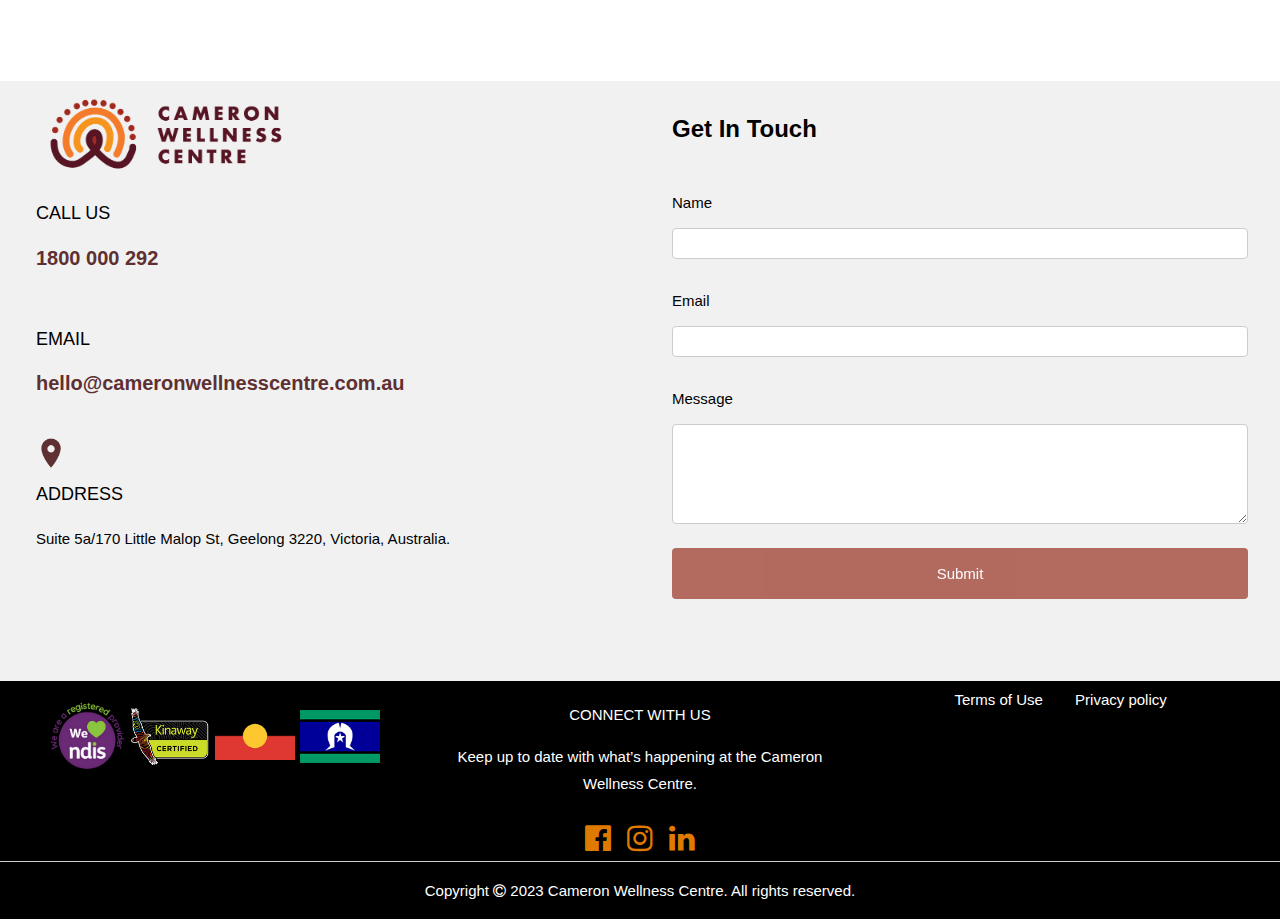
<file: story-test.html>
<!DOCTYPE html>
<html lang="en">

<head>
    <title>Our Story</title>
    <meta charset="UTF-8">
    <meta name="viewport" content="width=device-width, initial-scale=1">
    <link rel="stylesheet" href="https://www.w3schools.com/w3css/4/w3.css">
    <!-- W3 Schools Template -->
    <link rel="stylesheet" href="https://fonts.googleapis.com/css?family=Lato">
    <!-- external font -->
    <link rel="stylesheet" href="https://cdnjs.cloudflare.com/ajax/libs/font-awesome/4.7.0/css/font-awesome.min.css">
    <link rel="stylesheet" href="styles.css" type="text/css">
    <!--<script src='https://kit.fontawesome.com/a076d05399.js' crossorigin='anonymous'></script>-->

</head>

<body>
    <!-- Navigation bar -->
    <div class="w3-top">
        <!-- Nav bar #1 stays at the top -->
        <div class="topnav w3-hide-small w3-bar ;">
            <a href="https://www.facebook.com/CameronWellnessCentre/" class="w3-bar-item w3-button;" target="_blank"><i class="fa fa-facebook-official"></i></a>
            <a href="https://www.instagram.com/cameronwellnesscentre/" class="w3-bar-item w3-button;" target="_blank"><i class="fa fa-instagram"></i></a>
            <a href="https://www.linkedin.com/company/cameronwellnesscentre/?original_referer=" class="w3-bar-item w3-button;" target="_blank"><i class="fa fa-linkedin"></i></a>
            <a href="https://www.google.com/maps/dir/-33.8460672,150.9883904/cameron+wellness+centre/@-35.9062919,143.2872305,6z/data=!3m1!4b1!4m9!4m8!1m1!4e1!1m5!1m1!1s0x6ad415abe45d329b:0x8a4de8d4b5d30a08!2m2!1d144.3641724!2d-38.1497819" target="_blank"><i class="fa fa-map-marker" ></i>    GETTING TO THE CENTRE</a>
            <a href="#phone"><i class="fa fa-phone-square"></i>    02 1234 5678</a>
        </div>
        <!-- Nav bar #2 stays at the top -->
        <!-- CW Logo -->
        <div class="w3-bar w3-white w3-card " id="myNavbar">
            <div class="navbar-left">
                <a href="index.html" class="w3-bar-item">
                    <img id="logo" src="img/logo.png" alt="CW Logo" style="max-width: 260px; max-height: 300px;"></img>
                </a>
            </div>
            <!-- Links on RHS -->
            <div class="navbar-right w3-hide-small w3-hide-medium w3-right">
                <a href="index.html" class="w3-bar-item w3-button ">Home</a>
                <a href="services.html" class="w3-bar-item w3-button">Services</a>
                <a href="story.html" class="w3-bar-item w3-button"></i>Our Story</a>
                <a href="contact.html" class="w3-bar-item w3-button"></i>Contact Us</a>
                <a href="referral.html" class="w3-bar-item w3-button">Make a Referral</a>
            </div>



            <!-- Hide right-floated links on small screens and replace them with a menu icon -->
            <a href="javascript:void(0)" class="w3-bar-item  w3-right w3-hide-large" onclick="w3_open()">
                <i class="fa fa-bars" style="font-size: 20px; padding-top: 45px;"> Menu</i>
            </a>
        </div>
    </div>

    <!-- Nav bar (sit on top) - ALTERNATE METHOD 
       ******************************************************************************
            CW Logo 
        <div class="topnav2 w3-bar w3-white w3-card" id="myNavbar">
            <div class="navbar-left2">
                <a href="#home" class="w3-bar-item w3-button">
                    <img id="logo" src="img/logo.png" alt="img" style="max-width: 260px; max-height: 300px;"></img>
                </a>
            </div>
            <!-- Nav bar Right Links 
            <div class="navbar-right2 w3-hide-small w3-hide-medium w3-right">
                <a href="#home" class="w3-bar-item w3-button">Home</a>
                <a href="#services" class="w3-bar-item w3-button">Services</a>
                <a href="#story" class="w3-bar-item w3-button"></i>Our Story</a>
                <a href="#story" class="w3-bar-item w3-button"></i>Our Story</a>
                <a href="#contact" class="w3-bar-item w3-button"></i>Contact Us</a>
                <a href="referral" class="w3-bar-item w3-button" target="_blank">Make a Referral</a>
            </div>


            <!-- Hide right-floated links on small screens and replace them with a menu icon 
            <a href="javascript:void(0)" class="navbar-right2 w3-bar-item w3-button w3-right w3-hide-large " onclick="w3_open()">
                <i class="fa fa-bars" style="font-size: 20px; padding-top: 45px;"> Menu</i>
            </a>
            </div>
        ******************************************************************************
        -->



    <!-- Sidebar on small screens when clicking the menu icon -->
    <!-- display:none means side bar is hidden by default -->
    <nav id="mySidebar" class="w3-sidebar w3-bar-block w3-white w3-card w3-animate-left w3-hide-large" style="display:none">
        <a href="javascript:void(0)" onclick="w3_close()" class="w3-bar-item w3-button w3-large w3-padding-16 fa fa-remove w3-right">   Close <!--&times;--></a>
        <a href="index.html" onclick="w3_close()" class="w3-bar-item w3-button">Home</a>
        <a href="services.html" onclick="w3_close()" class="w3-bar-item w3-button">Services</a>
        <a href="story.html" onclick="w3_close()" class="w3-bar-item w3-button">Our Story</a>
        <a href="contact.html" onclick="w3_close()" class="w3-bar-item w3-button">Contact Us</a>
        <a href="referral.html" onclick="w3_close()" class="w3-bar-item w3-button">Make a Referral</a>
    </nav>




    <!-- Header with full-height image 
    <header class="bgimg-1 w3-display-container" id="home">
        <div class="w3-display-left w3-text-white" style="padding:48px;  margin: 100px;">
            <span class="w3-jumbo w3-hide-small">Start something that matters</span><br>

            <div class="img-text">
                <span class="w3-xxlarge w3-hide-large w3-hide-medium">Start something that matters</span><br>
                <span class="w3-large ">Learn more and start today.
                <a href="#referral" class="w3-button w3-white w3-padding-large w3-large w3-margin-top w3-opacity w3-hover-opacity-off ">Make a Referral</a>
            </span>
                <span class="w3-large "><p>Cameron Wellness Centre is a unique and progressive NDIS Registered & Kinaway-certified provider focused on providing comprehensive therapeutic supports to all people throughout Victoria.</p></span>
            </div>

        </div>

    </header>-->

    <!-- CW Logo Header -->
    <header class="w3-display-container w3-content w3-wide" style="max-width:1500px;">
        <img class="w3-image" src="img/bannerbg2.png" alt="CW Logo" width="1500px" height="800px">
        <div class="w3-display-left w3-margin-top w3-center">
            <span class="w3-jumbo w3-hide-small w3-hide-medium" style="color:#5E3032; padding:48px"><strong>Our Story</strong></span>
            <span class="w3-xxlarge w3-hide-large" style="color:#5E3032; padding:20px"><strong>Our Story</strong></span>

        </div>
    </header>

    <!-- Container (Our Story) -->
    <div class="w3-content w3-container w3-padding-64">

        <p>Cameron Wellness Centre is a unique and progressive NDIS Registered & Kinaway-certified provider focused on providing comprehensive therapeutic services to people throughout Victoria. As a First Nations-owned business, Cameron Wellness Centre
            is passionate about working with Aboriginal and Torres Strait Islander community, and they warmly welcome people from all backgrounds, including people who speak English as a second language. Cameron Wellness Centre celebrates diversity and
            strives for inclusivity and fairness in all operations.</p>

    </div>

    <!-- Container (Our Values) -->
    <!-- deleted w3-padding-64 for this container -->
    <div class="w3-content w3-center w3-row">
        <h3>Our Values</h3>
        <br>
        <br>
        <div class="w3-quarter m6 w3-padding-small">
            <img class="w3-opacity w3-hover-opacity-off" src="img/letf.png " alt="Family" width="80px " height="100px ">
            <h5>Family</h5>
        </div>
        <div class="w3-quarter m6 w3-padding-small">
            <img class="w3-opacity w3-hover-opacity-off" src="img/letc.png " alt="Community" width="80px " height="100px ">
            <h5>Community</h5>
        </div>
        <div class="w3-quarter m6 w3-padding-small">
            <img class="w3-opacity w3-hover-opacity-off" src="img/lett.png " alt="Trust" width="80px " height="100px ">
            <h5>Trust</h5>
        </div>
        <div class="w3-quarter m6 w3-padding-small">
            <img class="w3-opacity w3-hover-opacity-off" src="img/letr.png " alt="Respect" width="80px " height="100px ">
            <h5>Respect</h>
        </div>
    </div>

    <!-- Container (Our Core Objectives) -->
    <div class="w3-content w3-container w3-center w3-padding-64 " style="margin-top:64px;" id="grey-container">
        <h3>Our Core Objectives</h3>
        <br>
        <p><img src="img/dot_1.png " alt="dot 1" width="9px " height="9px "> Bridging the gap between the quality of services that Indigenous Australians receive and what they deserve</p>
        <p><img src="img/dot_2.png " alt="dot 2" width="9px " height="9px "> Providing therapeutics supports and social community supports to people of all walks of life</p>
        <p><img src="img/dot_3.png " alt="dot 3" width="9px " height="9px "> Creating a safe space for people to feel included, understood, supported and heard</p>
        <p><img src="img/dot_4.png " alt="dot 4" width="9px " height="9px "> Helping people in a manner that respects their culture</p>
        <p><img src="img/dot_1.png " alt="dot 1" width="9px " height="9px "> Collectively building inclusion and positive outcomes for Indigenous people through NDIS</p>

    </div>

    <!-- Container (Our Team) -->
    <div class="w3-content w3-container w3-center w3-padding-top-64 ">
        <h3>Our Team</p>
    </div>
    <!-- Cofounders -->
    <div class="w3-content w3-row w3-padding-24 w3-center">
        <div class="w3-half w3-padding-large">
            <img class="back profile" src="img/bg-7.JPG" alt="Marcus" width="250" height="300">
            <br>
            <br>
            <h3 id="brown-font">Marcus Marcus</h3>
            <p class="w3-opacity">Co-Founder</p>
            <p>Lorem ipsum dolor sit amet, consectetur adipiscing elit, sed do eiusmod tempor incididunt ut labore et dolore magna aliqua. Ut enim ad minim veniam, quis nostrud exercitation ullamco laboris nisi ut aliquip ex ea commodo consequat. Duis aute
                irure dolor in reprehenderit in voluptate velit esse cillum dolore eu fugiat nulla pariatur. Excepteur sint occaecat cupidatat non proident, sunt in culpa qui officia deserunt mollit anim id est laborum.</p>
        </div>
        <div class="w3-half w3-padding-large">
            <img class="w3-grayscale w3-round-xxlarge w3-image" src="img/bg-7.JPG" alt="Marcus" width="250" height="300">
            <h3 id="brown-font">Marcus Marcus</h3>
            <p class="w3-opacity">Co-Founder</p>
            <p>Lorem ipsum dolor sit amet, consectetur adipiscing elit, sed do eiusmod tempor incididunt ut labore et dolore magna aliqua. Ut enim ad minim veniam, quis nostrud exercitation ullamco laboris nisi ut aliquip ex ea commodo consequat. Duis aute
                irure dolor in reprehenderit in voluptate velit esse cillum dolore eu fugiat nulla pariatur. Excepteur sint occaecat cupidatat non proident, sunt in culpa qui officia deserunt mollit anim id est laborum.</p>
        </div>

    </div>
    <!-- Managers -->
    <div class="w3-content w3-row w3-padding-24 w3-center">
        <div class="w3-half w3-padding-large">
            <img class="w3-grayscale" src="img/bg-7.JPG" alt="Marcus" width="250" height="300">
            <h3 id="brown-font">Marcus Marcus</h3>
            <p class="w3-opacity">Strategy & Organisational Lead</p>
            <p>Lorem ipsum dolor sit amet, consectetur adipiscing elit, sed do eiusmod tempor incididunt ut labore et dolore magna aliqua. Ut enim ad minim veniam, quis nostrud exercitation ullamco laboris nisi ut aliquip ex ea commodo consequat. Duis aute
                irure dolor in reprehenderit in voluptate velit esse cillum dolore eu fugiat nulla pariatur. Excepteur sint occaecat cupidatat non proident, sunt in culpa qui officia deserunt mollit anim id est laborum.</p>
        </div>
        <div class="w3-half w3-padding-large">
            <img class="w3-grayscale" src="img/bg-7.JPG" alt="Marcus" width="250" height="300">
            <h3 id="brown-font">Marcus Marcus</h3>
            <p class="w3-opacity">Clinical Manager, Speech Pathologist</p>
            <p>Lorem ipsum dolor sit amet, consectetur adipiscing elit, sed do eiusmod tempor incididunt ut labore et dolore magna aliqua. Ut enim ad minim veniam, quis nostrud exercitation ullamco laboris nisi ut aliquip ex ea commodo consequat. Duis aute
                irure dolor in reprehenderit in voluptate velit esse cillum dolore eu fugiat nulla pariatur. Excepteur sint occaecat cupidatat non proident, sunt in culpa qui officia deserunt mollit anim id est laborum.</p>
        </div>
    </div>
    <!-- Other Managers -->
    <div class="w3-content w3-row w3-padding-24  w3-center">
        <div class="w3-half w3-padding-large">
            <img class="w3-grayscale" src="img/bg-7.JPG" alt="Marcus" width="250" height="300">
            <h3 id="brown-font">Marcus Marcus</h3>
            <p class="w3-opacity">Clinical Manager, Occupational Therapist</p>
            <p>Lorem ipsum dolor sit amet, consectetur adipiscing elit, sed do eiusmod tempor incididunt ut labore et dolore magna aliqua. Ut enim ad minim veniam, quis nostrud exercitation ullamco laboris nisi ut aliquip ex ea commodo consequat. Duis aute
                irure dolor in reprehenderit in voluptate velit esse cillum dolore eu fugiat nulla pariatur. Excepteur sint occaecat cupidatat non proident, sunt in culpa qui officia deserunt mollit anim id est laborum.</p>
        </div>
        <div class="w3-half w3-padding-large">
            <img class="w3-grayscale" src="img/bg-7.JPG" alt="Marcus" width="250" height="300">
            <h3 id="brown-font">Marcus Marcus</h3>
            <p class="w3-opacity">Administration Manager</p>
            <p>Lorem ipsum dolor sit amet, consectetur adipiscing elit, sed do eiusmod tempor incididunt ut labore et dolore magna aliqua. Ut enim ad minim veniam, quis nostrud exercitation ullamco laboris nisi ut aliquip ex ea commodo consequat. Duis aute
                irure dolor in reprehenderit in voluptate velit esse cillum dolore eu fugiat nulla pariatur. Excepteur sint occaecat cupidatat non proident, sunt in culpa qui officia deserunt mollit anim id est laborum.</p>
        </div>
    </div>
    <!-- Therapists -->
    <div class="w3-content w3-row w3-padding-24 w3-center">
        <div class="w3-third w3-padding-large">
            <img class="w3-grayscale" src="img/bg-7.JPG" alt="Marcus" width="250" height="300">
            <h3 id="brown-font">Marcus Marcus</h3>
            <p class="w3-opacity">Speech Pathologist</p>
            <p>Lorem ipsum dolor sit amet, consectetur adipiscing elit, sed do eiusmod tempor incididunt ut labore et dolore magna aliqua. Ut enim ad minim veniam, quis nostrud exercitation ullamco laboris nisi ut aliquip ex ea commodo consequat. Duis aute
                irure dolor in reprehenderit in voluptate velit esse cillum dolore eu fugiat nulla pariatur. Excepteur sint occaecat cupidatat non proident, sunt in culpa qui officia deserunt mollit anim id est laborum.</p>
        </div>
        <div class="w3-third w3-padding-large">
            <img class="w3-grayscale" src="img/bg-7.JPG" alt="Marcus" width="250" height="300">
            <h3 id="brown-font">Marcus Marcus</h3>
            <p class="w3-opacity">Occupational Therapist</p>
            <p>Lorem ipsum dolor sit amet, consectetur adipiscing elit, sed do eiusmod tempor incididunt ut labore et dolore magna aliqua. Ut enim ad minim veniam, quis nostrud exercitation ullamco laboris nisi ut aliquip ex ea commodo consequat. Duis aute
                irure dolor in reprehenderit in voluptate velit esse cillum dolore eu fugiat nulla pariatur. Excepteur sint occaecat cupidatat non proident, sunt in culpa qui officia deserunt mollit anim id est laborum.</p>
        </div>
        <div class="w3-third w3-padding-large">
            <img class="w3-grayscale" src="img/bg-7.JPG" alt="Marcus" width="250" height="300">
            <h3 id="brown-font">Marcus Marcus</h3>
            <p class="w3-opacity">Occupational Therapist</p>
            <p>Lorem ipsum dolor sit amet, consectetur adipiscing elit, sed do eiusmod tempor incididunt ut labore et dolore magna aliqua. Ut enim ad minim veniam, quis nostrud exercitation ullamco laboris nisi ut aliquip ex ea commodo consequat. Duis aute
                irure dolor in reprehenderit in voluptate velit esse cillum dolore eu fugiat nulla pariatur. Excepteur sint occaecat cupidatat non proident, sunt in culpa qui officia deserunt mollit anim id est laborum.</p>
        </div>
    </div>
    <div class="w3-content w3-row w3-padding-24  w3-center">
        <div class="w3-third w3-padding-large">
            <img class="w3-grayscale" src="img/bg-7.JPG" alt="Marcus" width="250" height="300">
            <h3 id="brown-font">Marcus Marcus</h3>
            <p class="w3-opacity">Occupational Therapist</p>
            <p>Lorem ipsum dolor sit amet, consectetur adipiscing elit, sed do eiusmod tempor incididunt ut labore et dolore magna aliqua. Ut enim ad minim veniam, quis nostrud exercitation ullamco laboris nisi ut aliquip ex ea commodo consequat. Duis aute
                irure dolor in reprehenderit in voluptate velit esse cillum dolore eu fugiat nulla pariatur. Excepteur sint occaecat cupidatat non proident, sunt in culpa qui officia deserunt mollit anim id est laborum.</p>
        </div>
        <div class="w3-third w3-padding-large">
            <img class="w3-grayscale" src="img/bg-7.JPG" alt="Marcus" width="250" height="300">
            <h3 id="brown-font">Marcus Marcus</h3>
            <p class="w3-opacity">Occupational Therapist</p>
            <p>Lorem ipsum dolor sit amet, consectetur adipiscing elit, sed do eiusmod tempor incididunt ut labore et dolore magna aliqua. Ut enim ad minim veniam, quis nostrud exercitation ullamco laboris nisi ut aliquip ex ea commodo consequat. Duis aute
                irure dolor in reprehenderit in voluptate velit esse cillum dolore eu fugiat nulla pariatur. Excepteur sint occaecat cupidatat non proident, sunt in culpa qui officia deserunt mollit anim id est laborum.</p>
        </div>
        <div class="w3-third w3-padding-large">
            <img class="w3-grayscale" src="img/bg-7.JPG" alt="Marcus" width="250" height="300">
            <h3 id="brown-font">Marcus Marcus</h3>
            <p class="w3-opacity">Occupational Therapist</p>
            <p>Lorem ipsum dolor sit amet, consectetur adipiscing elit, sed do eiusmod tempor incididunt ut labore et dolore magna aliqua. Ut enim ad minim veniam, quis nostrud exercitation ullamco laboris nisi ut aliquip ex ea commodo consequat. Duis aute
                irure dolor in reprehenderit in voluptate velit esse cillum dolore eu fugiat nulla pariatur. Excepteur sint occaecat cupidatat non proident, sunt in culpa qui officia deserunt mollit anim id est laborum.</p>
        </div>
    </div>
    <div class="w3-content w3-row w3-padding-24  w3-center">
        <div class="w3-third w3-padding-large">
            <img class="w3-grayscale" src="img/bg-7.JPG" alt="Marcus" width="250" height="300">
            <h3 id="brown-font">Marcus Marcus</h3>
            <p class="w3-opacity">Occupational Therapist</p>
            <p>Lorem ipsum dolor sit amet, consectetur adipiscing elit, sed do eiusmod tempor incididunt ut labore et dolore magna aliqua. Ut enim ad minim veniam, quis nostrud exercitation ullamco laboris nisi ut aliquip ex ea commodo consequat. Duis aute
                irure dolor in reprehenderit in voluptate velit esse cillum dolore eu fugiat nulla pariatur. Excepteur sint occaecat cupidatat non proident, sunt in culpa qui officia deserunt mollit anim id est laborum.</p>
        </div>
        <div class="w3-third w3-padding-large">
            <img class="w3-grayscale" src="img/bg-7.JPG" alt="Marcus" width="250" height="300">
            <h3 id="brown-font">Marcus Marcus</h3>
            <p class="w3-opacity">Occupational Therapist</p>
            <p>Lorem ipsum dolor sit amet, consectetur adipiscing elit, sed do eiusmod tempor incididunt ut labore et dolore magna aliqua. Ut enim ad minim veniam, quis nostrud exercitation ullamco laboris nisi ut aliquip ex ea commodo consequat. Duis aute
                irure dolor in reprehenderit in voluptate velit esse cillum dolore eu fugiat nulla pariatur. Excepteur sint occaecat cupidatat non proident, sunt in culpa qui officia deserunt mollit anim id est laborum.</p>
        </div>
        <div class="w3-third w3-padding-large">
            <img class="w3-grayscale" src="img/bg-7.JPG" alt="Marcus" width="250" height="300">
            <h3 id="brown-font">Marcus Marcus</h3>
            <p class="w3-opacity">Allied Health Assistant </p>
            <p>Lorem ipsum dolor sit amet, consectetur adipiscing elit, sed do eiusmod tempor incididunt ut labore et dolore magna aliqua. Ut enim ad minim veniam, quis nostrud exercitation ullamco laboris nisi ut aliquip ex ea commodo consequat. Duis aute
                irure dolor in reprehenderit in voluptate velit esse cillum dolore eu fugiat nulla pariatur. Excepteur sint occaecat cupidatat non proident, sunt in culpa qui officia deserunt mollit anim id est laborum.</p>
        </div>
    </div>


    <!-- Add space -->
    <div class="w3-content w3-row w3-padding-32">

    </div>



    <!-- Back to top button -->
    <button onclick="topFunction()" id="myBtn" title="Go to top"><i class="fa fa-chevron-up"></i></button>



    <!-- Footer #1 -->
    <footer class="w3-row" id="contactus">
        <div class="w3-half w3-light-grey w3-container" style="height:600px;">
            <div class="w3-padding-32;" style="padding-left:20px">
                <img id="logo" src="img/logo.png" alt="CW Logo" style="max-width: 260px; max-height: 300px;">
                <h5>CALL US</h5>
                <h4 style="color:#5E3032">1800 000 292</h4>
                <br>
                <h5>EMAIL</h5>
                <h4 style="color:#5E3032">hello@cameronwellnesscentre.com.au</h4>
                <br>
                <img src="img/locationicon2.png" alt="location" style="max-width:30px; max-height: 30px;">
                <h5>ADDRESS</h5>
                <p>Suite 5a/170 Little Malop St, Geelong 3220, Victoria, Australia.</p>


            </div>
        </div>
        <div class="w3-half w3-light-grey w3-container" style="height:600px">
            <div class="w3-padding-16">
                <h3 style="font-weight:bold; padding-left: 16px;">Get In Touch</h3>
                <form class="w3-container w3-padding-80 " action="/action_page.php" target="_blank">
                    <div class="w3-section">
                        <label for="name">Name</label>
                        <input type="text" id="name" name="name" style="width:100%;" required name="Name">
                    </div>
                    <div class="w3-section">
                        <label for="email">Email</label>
                        <input type="email" id="email" name="email" style="width:100%;" required name="Email">
                    </div>
                    <div class="w3-section">
                        <label>Message</label>
                        <textarea id="message" name="message" style="height:100px; width: 100%;" required name="Message"></textarea>
                    </div>
                    <input type="submit" value="Submit">
                </form>
            </div>
        </div>
    </footer>
    <!-- Footer #2 -->
    <footer class="w3-row" id="bot-footer">
        <div class="w3-third w3-center w3-black w3-container" style="height:180px;">
            <div class="w3-padding-64;" style="padding:20px">
                <img src="img/ndis3.png" alt="NDIS Logo" style="max-width: 80px; max-height: 80px;">
                <img src="img/Kinaway-Certified-Logo.png" alt="Kinaway" style="max-width:80px; max-height: 80px;">
                <img src="img/aboriginalFlag.png" alt="Aboriginal Flag" style="max-width:80px; max-height:80px;">
                <img src="img/torresstraitFlag.png" alt="Torres Strait Flag" style="max-width:80px; max-height: 80px;">

            </div>
        </div>
        <div class="w3-third w3-center w3-black w3-container;" style="height:180px; padding:5px;">

            <p>CONNECT WITH US</p>
            <p>Keep up to date with what’s happening at the Cameron Wellness Centre.</p>
            <a href="https://www.facebook.com/CameronWellnessCentre/" class="w3-bar-item w3-button;" target="_blank" style="color:#DF7A00; font-size: 30px; padding-right: 12px;"><i class="fa fa-facebook-official"></i></a>
            <a href="https://www.instagram.com/cameronwellnesscentre/" class="w3-bar-item w3-button;" target="_blank" style="color:#DF7A00; font-size: 30px; padding-right: 12px;"><i class="fa fa-instagram"></i></a>
            <a href="https://www.linkedin.com/company/cameronwellnesscentre/?original_referer=" class="w3-bar-item w3-button;" target="_blank" style="color:#DF7A00; font-size: 30px;"><i class="fa fa-linkedin"></i></a>

        </div>
        <div class="underhov w3-third w3-center w3-black w3-container;" style="height:180px; padding:5px;">
            <a href="terms.html" class="w3-black" style="padding-right: 20px;">Terms of Use</a>
            <a href="privacy.html" class="w3-black" style="padding-right: 20px;">Privacy policy</a>

        </div>
    </footer>

    <!-- Footer #3 -->
    <footer class="w3-container w3-card w3-center w3-black w3-border-top">

        <p class="w3-medium">Copyright <i class="fa fa-copyright "></i> 2023 Cameron Wellness Centre. All rights reserved.</a>
        </p>
    </footer>




    <script>
        // Modal Image Gallery
        function onClick(element) {
            document.getElementById("img01 ").src = element.src;
            document.getElementById("modal01 ").style.display = "block ";
            var captionText = document.getElementById("caption ");
            captionText.innerHTML = element.alt;
        }

        function myFunction() {
            var x = document.getElementById("myNavbar ");
            if (x.className === "topnav2 ") {
                x.className += " responsive ";
            } else {
                x.className = "topnav2 ";
            }
        }

        // Toggle between showing and hiding the sidebar when clicking the menu icon
        var mySidebar = document.getElementById("mySidebar ");

        function w3_open() {
            if (mySidebar.style.display === 'block') {
                mySidebar.style.display = 'none';
            } else {
                mySidebar.style.display = 'block';
            }
        }

        // Close the sidebar with the close button
        function w3_close() {
            mySidebar.style.display = "none ";
        }

        // Back to top button

        // Get the button
        let mybutton = document.getElementById("myBtn");

        // When the user scrolls down 20px from the top of the document, show the button
        window.onscroll = function() {
            scrollFunction()
        };

        function scrollFunction() {
            if (document.body.scrollTop > 20 || document.documentElement.scrollTop > 20) {
                mybutton.style.display = "block";
            } else {
                mybutton.style.display = "none";
            }
        }

        // When the user clicks on the button, scroll to the top of the document
        function topFunction() {
            document.body.scrollTop = 0;
            document.documentElement.scrollTop = 0;
        }
    </script>
</body>

</html>
</file>
<file: styles.css>
body,
h1,
h2,
h3,
h4,
h5,
h6 {
    font-family: "Raleway", sans-serif;
}

body,
html {
    height: 100%;
    line-height: 1.8;
}

* {
    box-sizing: border-box;
}

h4 {
    font-weight: bolder;
}

a {
    text-decoration: none;
}


/* CW brown font */

#brown-font {
    color: #983222;
}


/* Modal for Acknowledgemnt Message */


/* The Modal (background) */

.modal {
    position: fixed;
    /* Stay in place */
    z-index: 2;
    /* z-index of 1 - Sit on top of webpage, 2 - also sits on top but can seen black opacity background */
    padding-top: 180px;
    /* Location of the box */
    left: 0;
    top: 0;
    width: 100%;
    /* Full width */
    height: 100%;
    /* Full height */
    overflow: auto;
    /* Enable scroll if needed */
    background-color: rgb(0, 0, 0);
    /* Fallback color */
    background-color: rgba(0, 0, 0, 0.4);
    /* Black w/ opacity */
}


/* Modal Content */

.modal-content {
    position: relative;
    background-color: #fefefe;
    margin: auto;
    padding: 0;
    border: 1px solid #888;
    width: 100%;
    box-shadow: 0 4px 8px 0 rgba(0, 0, 0, 0.2), 0 6px 20px 0 rgba(0, 0, 0, 0.19);
    -webkit-animation-name: animatetop;
    -webkit-animation-duration: 0.4s;
    animation-name: animatetop;
    animation-duration: 0.4s
}


/* Add Animation */

@-webkit-keyframes animatetop {
    from {
        top: -300px;
        opacity: 0
    }
    to {
        top: 0;
        opacity: 1
    }
}

@keyframes animatetop {
    from {
        top: -300px;
        opacity: 0
    }
    to {
        top: 0;
        opacity: 1
    }
}


/* The Close Button */

.close {
    color: black;
    float: right;
    font-size: 28px;
    font-weight: bold;
}

.close:hover,
.close:focus {
    color: #000;
    text-decoration: none;
    cursor: pointer;
}

.modal-header {
    padding: 2px 16px;
    background-color: white;
    color: white;
}

.modal-body {
    padding: 80px;
    text-align: center;
    font-size: 26px;
}

.modal-footer {
    padding: 2px 16px;
    background-color: white;
    color: white;
}


/* Navigation bar #1 */

.topnav {
    overflow: hidden;
    background-image: linear-gradient(to right, #5E3032, #983222, #E37222, #DF7A00);
}

.topnav a {
    float: left;
    color: #f2f2f2;
    font-weight: bold;
    text-align: center;
    padding: 14px 16px;
    text-decoration: none;
    font-size: 17px;
}

.topnav a:hover {
    /* background-color: #DF7A00;
    color: black; */
    text-decoration: underline;
}


/* Navigation bar #2 */


/* .navbar-left a #logo:hover {
    background-color: #DF7A00;
} */


/* #logo {
    width: 100%;
    height: auto;
} */


/* Links on RHS */

.navbar-right {
    padding-top: 45px;
    font-size: 1.1vw;
    font-weight: bold;
    text-transform: uppercase;
}

.navbar-right .w3-button {
    background-image: linear-gradient(to right, #5E3032, #983222, #E37222, #DF7A00), linear-gradient(white, white);
    background-size: 0 5px, auto;
    background-repeat: no-repeat;
    background-position: center bottom;
    transition: all .2s ease-out;
}

.w3-button:hover {
    background-size: 100% 5px, auto;
}


/* Active status for Navigation bar #2 */

.myactive {
    color: #5E3032;
}


/* ALTERNATE METHOD - Navigation bar #2 

@media screen and (max-width: 600px) {
    .topnav2 a:not(:first-child) {
        display: none;
    }
    .topnav2 a.navbar-right2 {
        float: right;
        display: block;
    }
}

@media screen and (max-width: 600px) {
    .topnav2.responsive {
        position: relative;
    }
    .topnav2.responsive .navbar-right2 {
        position: absolute;
        right: 0;
        top: 0;
    }
    .topnav2.responsive a {
        float: none;
        display: block;
        text-align: left;
    }
}

.navbar-right2 {
    padding-top: 45px;
    font-size: 14px;
    font-weight: bold;
    text-transform: uppercase;
}

.navbar-right2 .w3-button {
    background-image: linear-gradient(to right, #5E3032, #983222, #E37222, #DF7A00), linear-gradient(white, white);
    background-size: 0 5px, auto;
    background-repeat: no-repeat;
    background-position: center bottom;
    transition: all .2s ease-out;
} */


/* Hover for Side bar on small screens */


/* Set up the hover - If you aren't using autoprefix, remember to prefix the gradient for other browsers */

#mySidebar .w3-button {
    background-image: linear-gradient(to right, #5E3032, #983222, #E37222, #DF7A00), linear-gradient(white, white);
    background-size: 0 5px, auto;
    background-repeat: no-repeat;
    background-position: left bottom;
    transition: all .2s ease-out;
}


/* The following line makes the underline for the whole button: background-size: 100% 5px, auto; */


/* The following line makes the underline only as wide as the text */

#mySidebar .w3-button:hover {
    background-size: calc(100% - 2em) 5px, auto;
}


/* Header with full-height image - Responsive Image with Transparent Text */


/* Old version */

.bgimg-1 {
    background-image: url("img/childcare.jpg");
    background-position: center;
    background-size: cover;
    min-height: 100%;
    opacity: 0.8;
}

.bgimg-1 .img-text {
    bottom: 0;
    /* At the bottom. Use top:0 to append it to the top */
    background: rgb(0, 0, 0);
    /* Fallback color */
    background: rgba(0, 0, 0, 0.5);
    /* Black background with 0.5 opacity */
    color: #f1f1f1;
    /* Grey text */
    width: 100%;
    /* Full width */
    padding: 20px;
    /* Some padding */
}

.container {
    position: relative;
    max-width: 100%;
    margin: 0 auto;
    opacity: 0.8;
}

.ndis {
    position: absolute;
    top: 200px;
    left: 18px;
}

.title {
    position: absolute;
    bottom: 260px;
    left: 18px;
}

.container img {
    vertical-align: middle;
}

.container .content {
    position: absolute;
    bottom: 0;
    background: rgb(0, 0, 0);
    /* Fallback color */
    background: rgba(0, 0, 0, 0.4);
    /* Black background with 0.5 opacity */
    color: #f1f1f1;
    width: 100%;
    padding: 20px;
}

.container .small-content {
    position: absolute;
    bottom: 0;
    background: rgb(0, 0, 0);
    /* Fallback color */
    background: rgba(0, 0, 0, 0.4);
    /* Black background with 0.5 opacity */
    color: #f1f1f1;
    width: 100%;
    padding: 20px;
}

.header-text {
    font-size: 3vw;
}

.w3-bar .w3-button {
    padding: 10px 30px;
}


/* New version - with black transparent box at bottom of image header */

.bgimg {
    background-position: center;
    background-size: cover;
    background-image: url("img/childcare.jpg");
    min-height: 100%;
}

.ndis-logo {
    height: 120px;
    width: 120px;
}

.trans-box {
    position: absolute;
    bottom: 0;
    background: rgb(0, 0, 0);
    /* Fallback color */
    background: rgba(0, 0, 0, 0.4);
    /* Black background with 0.5 opacity */
    color: #f1f1f1;
    width: 100%;
}


/* en-button on top nav #1 */

.en-button {
    background-color: #5E3032;
    border: none;
    color: white;
    padding: 5px;
    text-align: center;
    text-decoration: none;
    display: inline-block;
    padding: 10px 26px;
    transition-duration: 0.4s;
    cursor: pointer;
}


/* Button links in CW brown font */

.cw-button {
    background-color: #983222;
    opacity: 0.7;
    border: none;
    color: white;
    padding: 10px 26px;
    text-align: center;
    text-decoration: none;
    display: inline-block;
    font-size: 16px;
    margin: 4px 2px;
    transition-duration: 0.4s;
    cursor: pointer;
}

.cw-button:hover {
    background-color: #983222;
    color: white;
    border: none;
    opacity: 1;
}


/* Old version - Header Image for ALL other Tabs */

.container2 {
    position: relative;
    background-position: center;
    background-size: cover;
    background-image: url("img/bannerbg2.png");
    min-height: 100%;
}

.container .content2 {
    position: absolute;
    bottom: 0;
    width: 100%;
    padding: 20px 20px 20px 40px;
}


/* Grey containers */

#grey-container {
    background-color: #E9E8E8;
}


/* staff-container om our story */

.back {
    position: relative;
    /*width: 100%;
    height: 100%;*/
    box-shadow: 10px 10px 0 #DF7A00, -10px -10px 0 #5E3032;
    border-radius: 50%;
    animation: rotate 4s infinite linear;
}

.profile {
    border-radius: 50%;
    /* width: 100%;
    height: 100%;*/
    background-size: 100%;
    background-position: center;
    transition: all 0.2s ease-in-out;
    position: relative;
}

.profile:hover {
    background-size: 110%;
    box-shadow: 10px 10px 0 #5E3032, -10px -10px 0 #DF7A00;
}


/* Lists style */

ul {
    list-style: disc outside none;
}


/* Create two equal columns that floats next to each other */

.activities-column {
    float: left;
    width: 50%;
    /* height: 150px;
    Should be removed. Only for demonstration */
}


/* Clear floats after the columns */

.activities-row:after {
    content: "";
    display: table;
    clear: both;
}


/* Back to top button */

#myBtn {
    display: none;
    position: fixed;
    bottom: 70px;
    right: 30px;
    z-index: 99;
    font-size: 18px;
    border: none;
    outline: none;
    background-color: white;
    color: black;
    cursor: pointer;
    padding: 15px;
    border-radius: 4px;
    box-shadow: 0 8px 16px 0 rgba(0, 0, 0, 0.2), 0 6px 20px 0 rgba(0, 0, 0, 0.19);
}

#myBtn:hover {
    background-color: #DF7A00;
    color: white;
}


/* Accordion style for Referral page */


/* Style the buttons that are used to open and close the accordion panel */

.accordion {
    background-color: #eee;
    color: #444;
    cursor: pointer;
    padding: 18px;
    width: 100%;
    border: none;
    text-align: left;
    outline: none;
    font-size: 15px;
    font-weight: bold;
    transition: 0.4s;
}


/* Add a background color to the button if it is clicked on (add the .active class with JS), and when you move the mouse over it (hover) */

.active,
.accordion:hover {
    background-color: #ccc;
}

.accordion:after {
    content: '\2228';
    /* \002B - Unicode character for "plus" sign (+) */
    color: #777;
    font-weight: bold;
    float: right;
    margin-left: 5px;
}

.active:after {
    content: '\2227';
    /* \2212 - Unicode character for "minus" sign (-) */
}


/* Style the accordion panel. Note: hidden by default */

.panel {
    padding: 0 18px;
    background-color: #E9E8E8;
    max-height: 0;
    overflow: hidden;
    transition: max-height 0.2s ease-out;
    /* add space between the accordions */
    margin: 10px;
}


/* Format the input boxes on forms */

input[type=text],
[type=email],
[type=number],
[type=date],
[type=tel],
select,
textarea {
    width: 50%;
    /*padding: 12px;*/
    border: 1px solid #ccc;
    border-radius: 4px;
    resize: vertical;
}

label {
    padding: 12px 12px 12px 0;
    display: inline-block;
}


/* Submit button on forms */

input[type=submit] {
    background-color: #983222;
    opacity: 0.7;
    color: white;
    padding: 12px 20px;
    border: none;
    border-radius: 4px;
    cursor: pointer;
    /*float: right;*/
    width: 100%;
    transition-duration: 0.4s;
}

input[type=submit]:hover {
    background-color: #983222;
    opacity: 1;
}


/* Footer #2 */

.underhov a {
    color: white;
    text-align: center;
    padding: 8px;
    text-decoration: none;
    font-size: 15px;
}

.underhov a:hover {
    text-decoration: underline;
}
</file>
